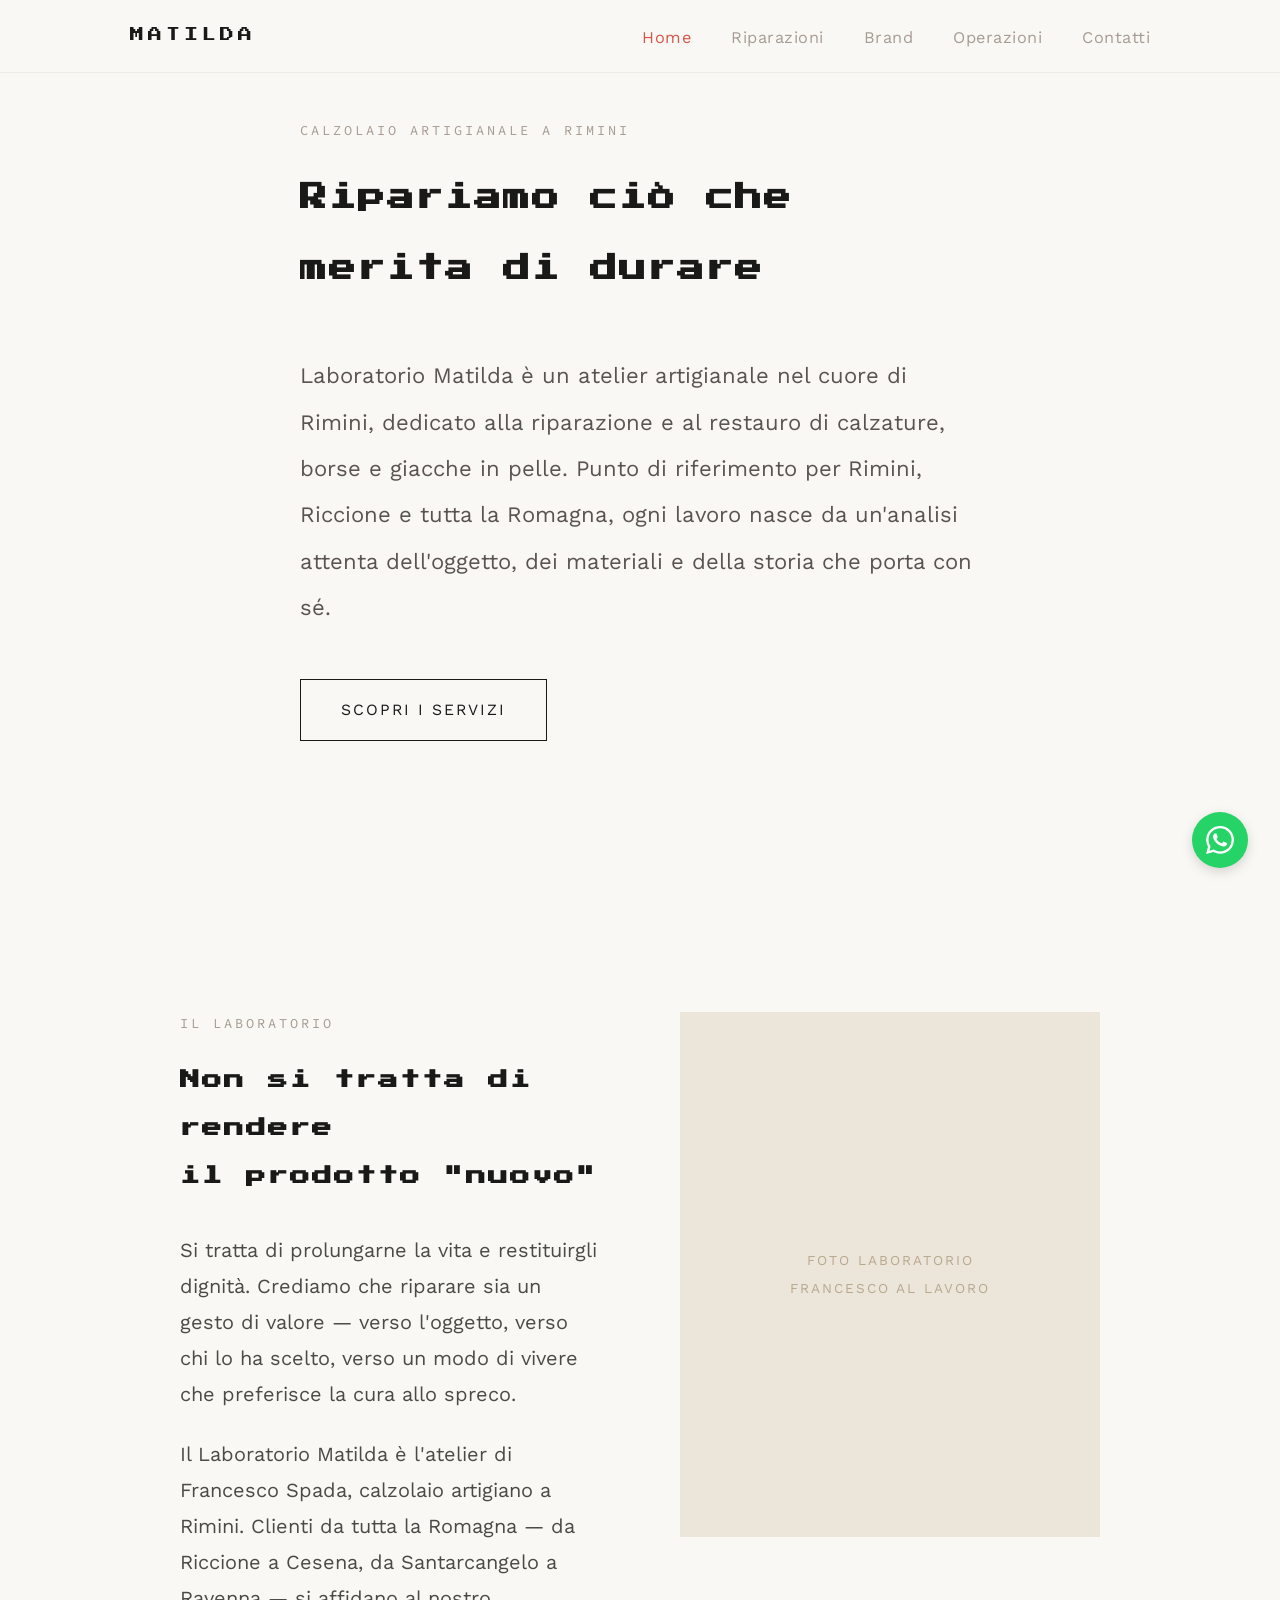
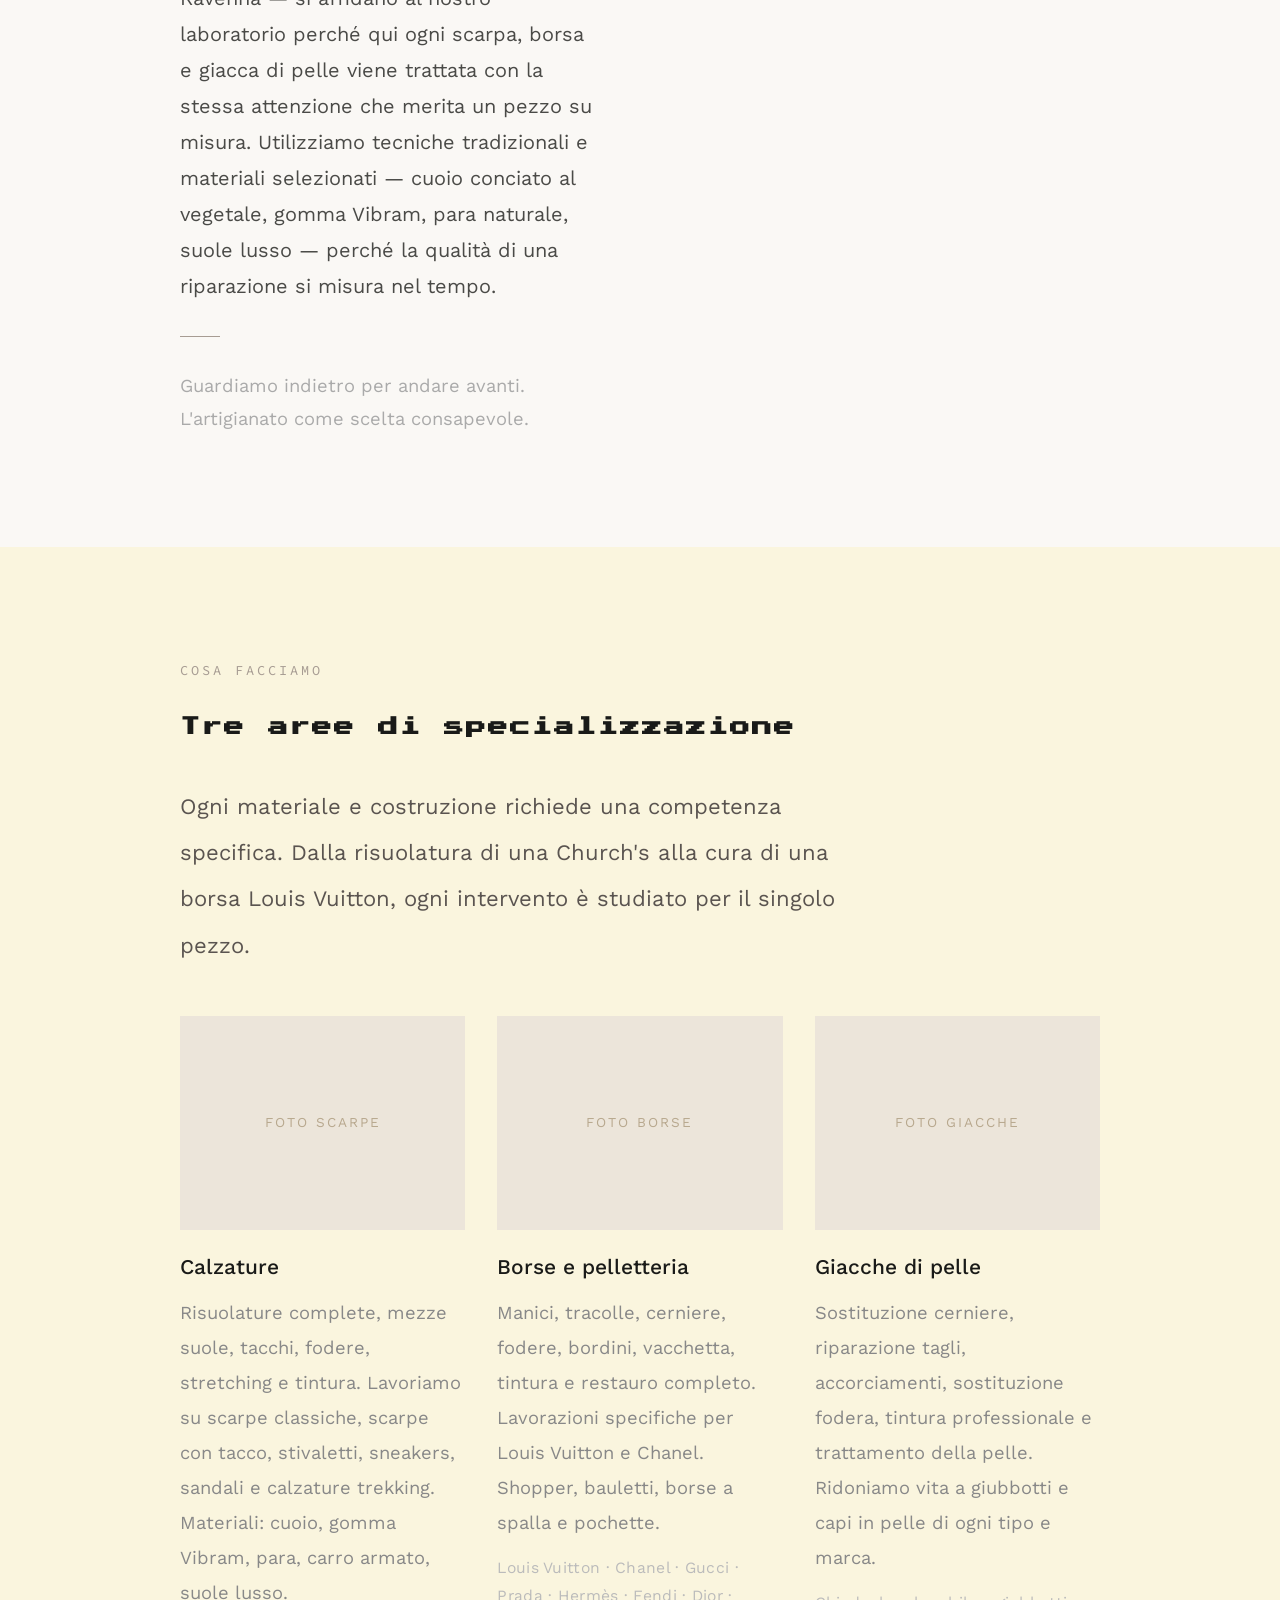
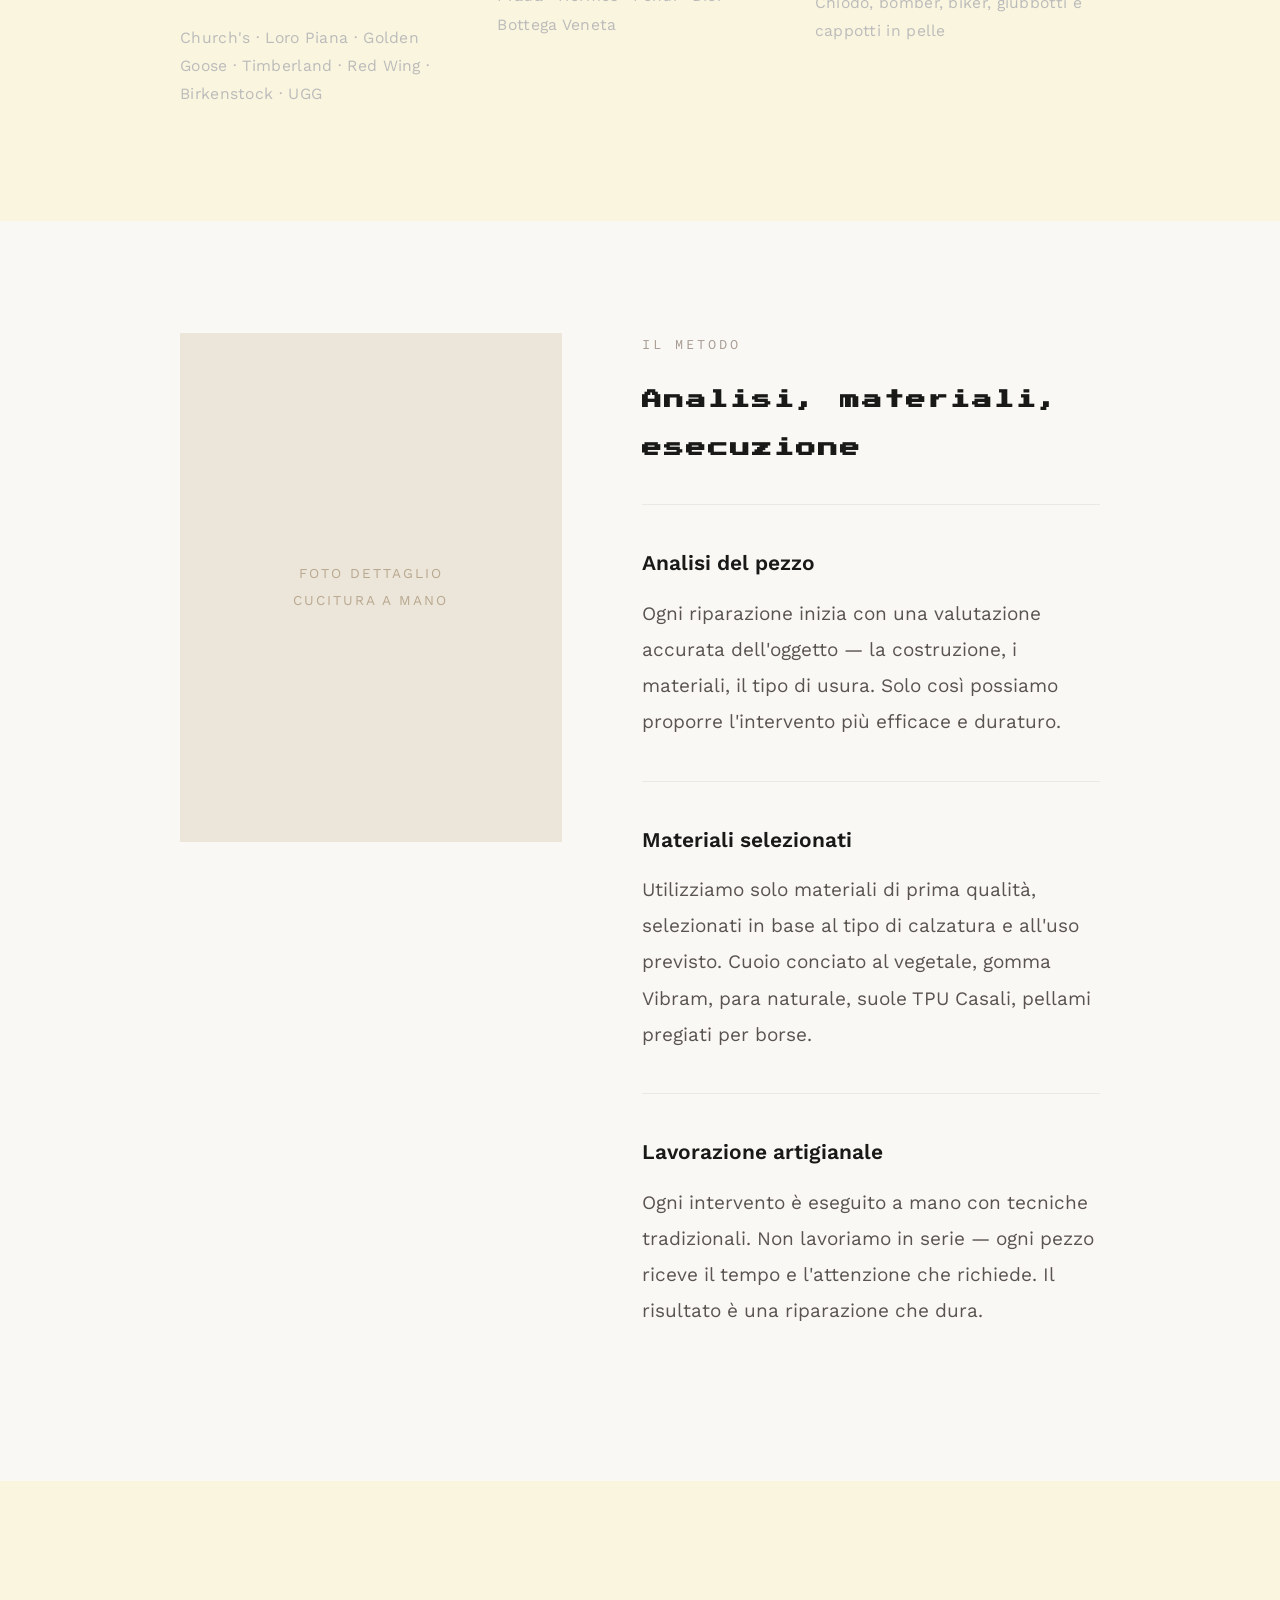
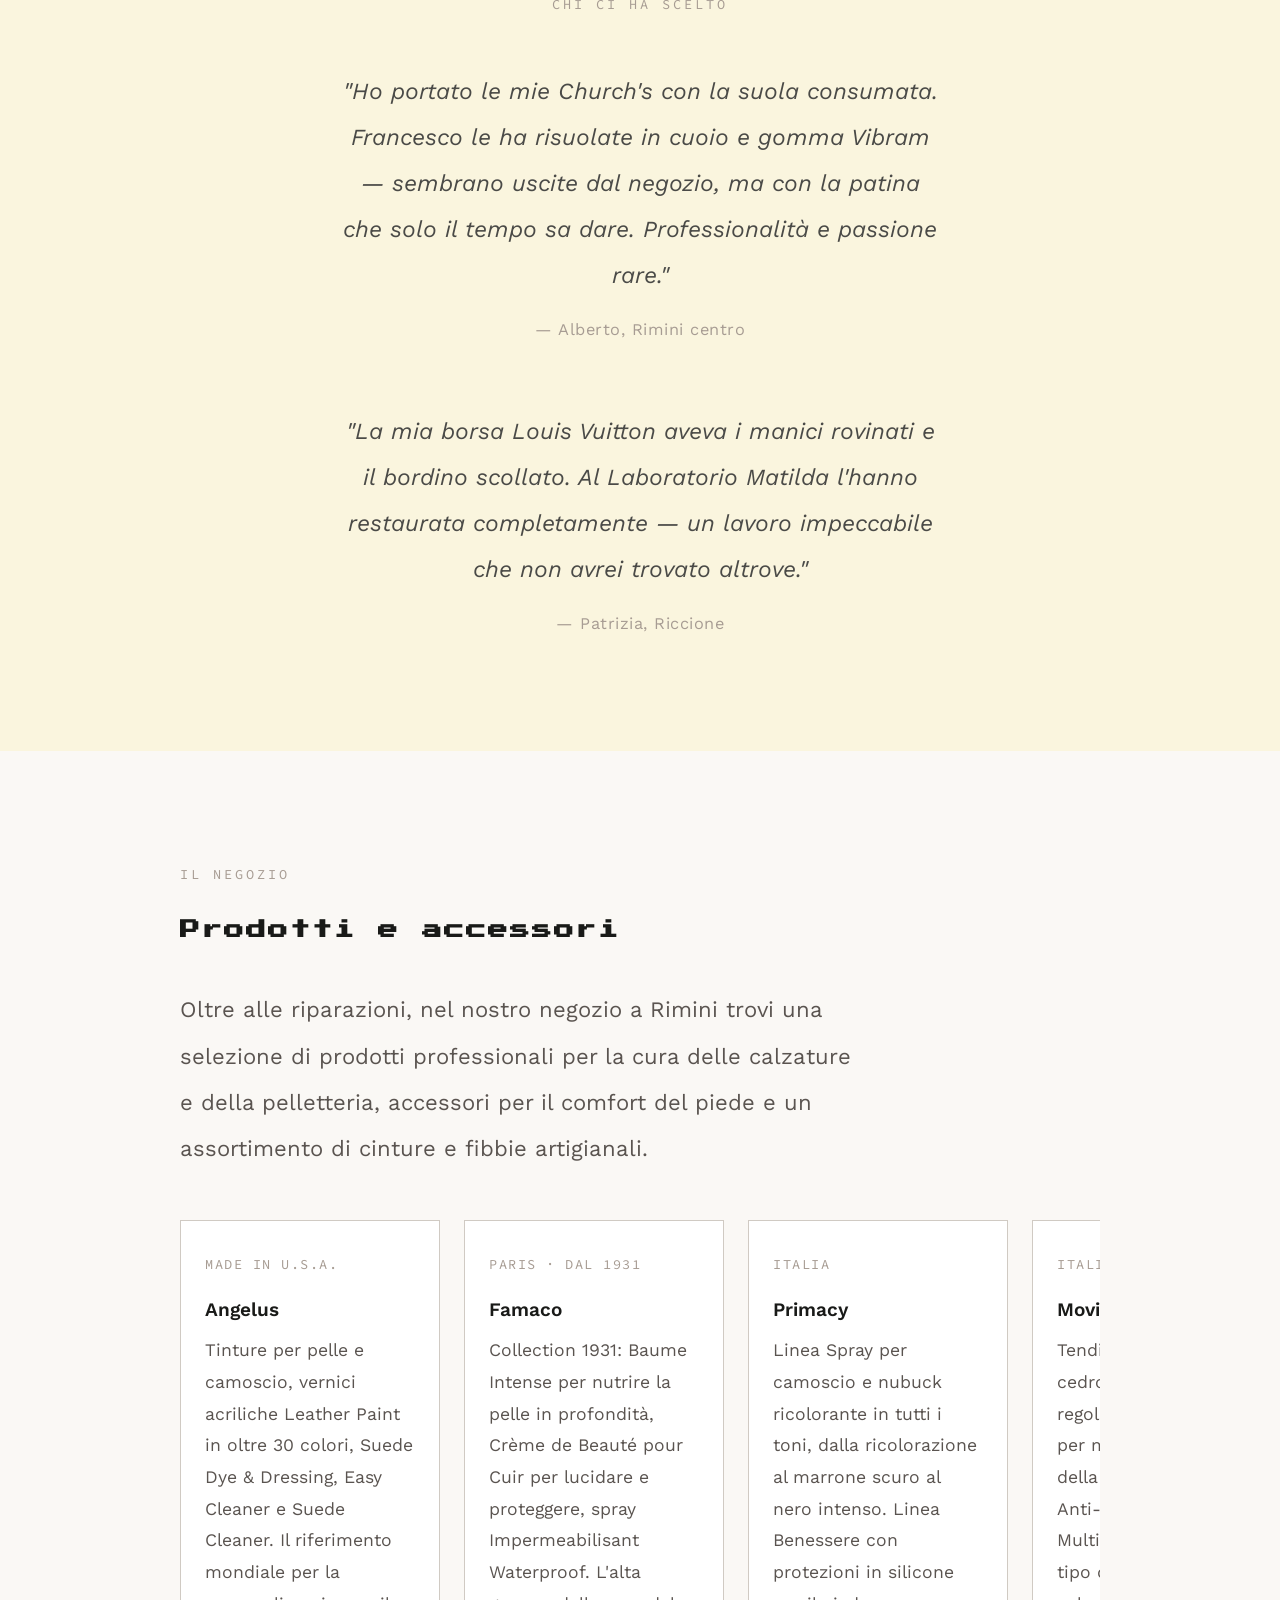
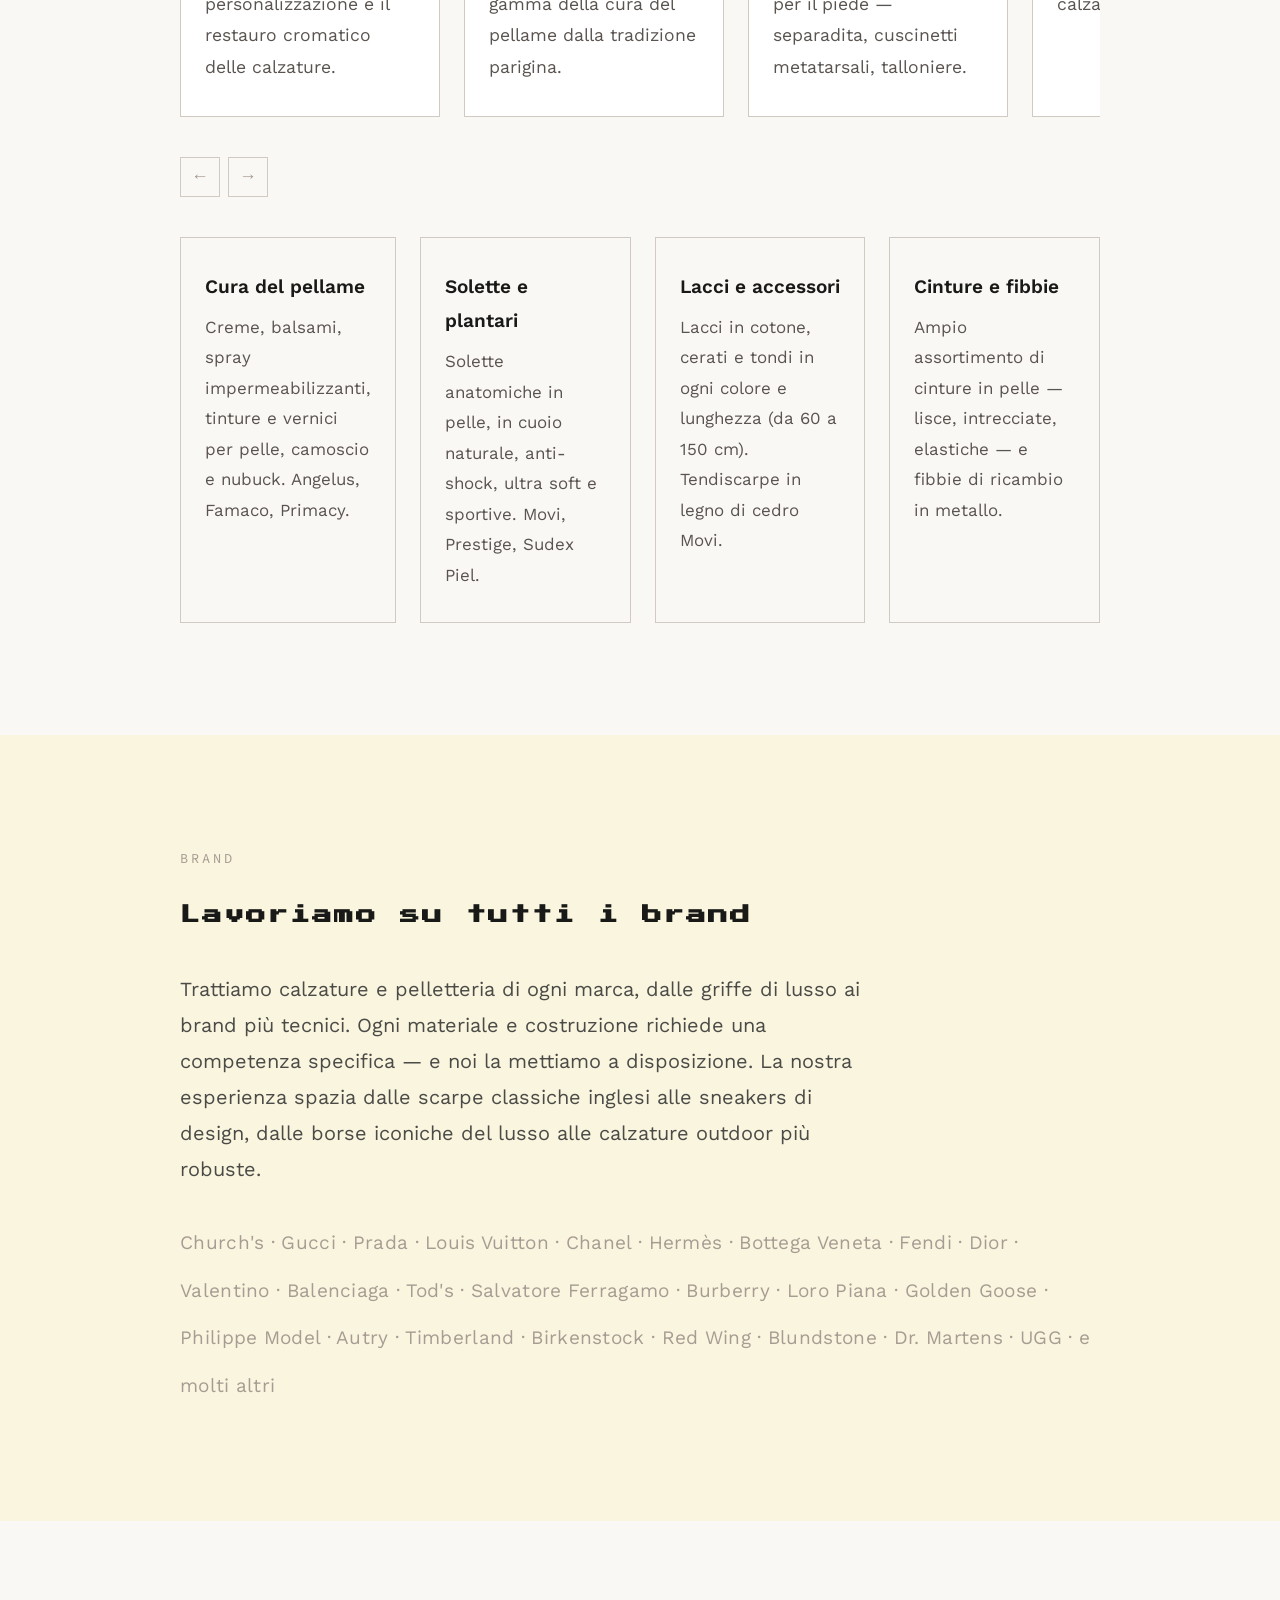
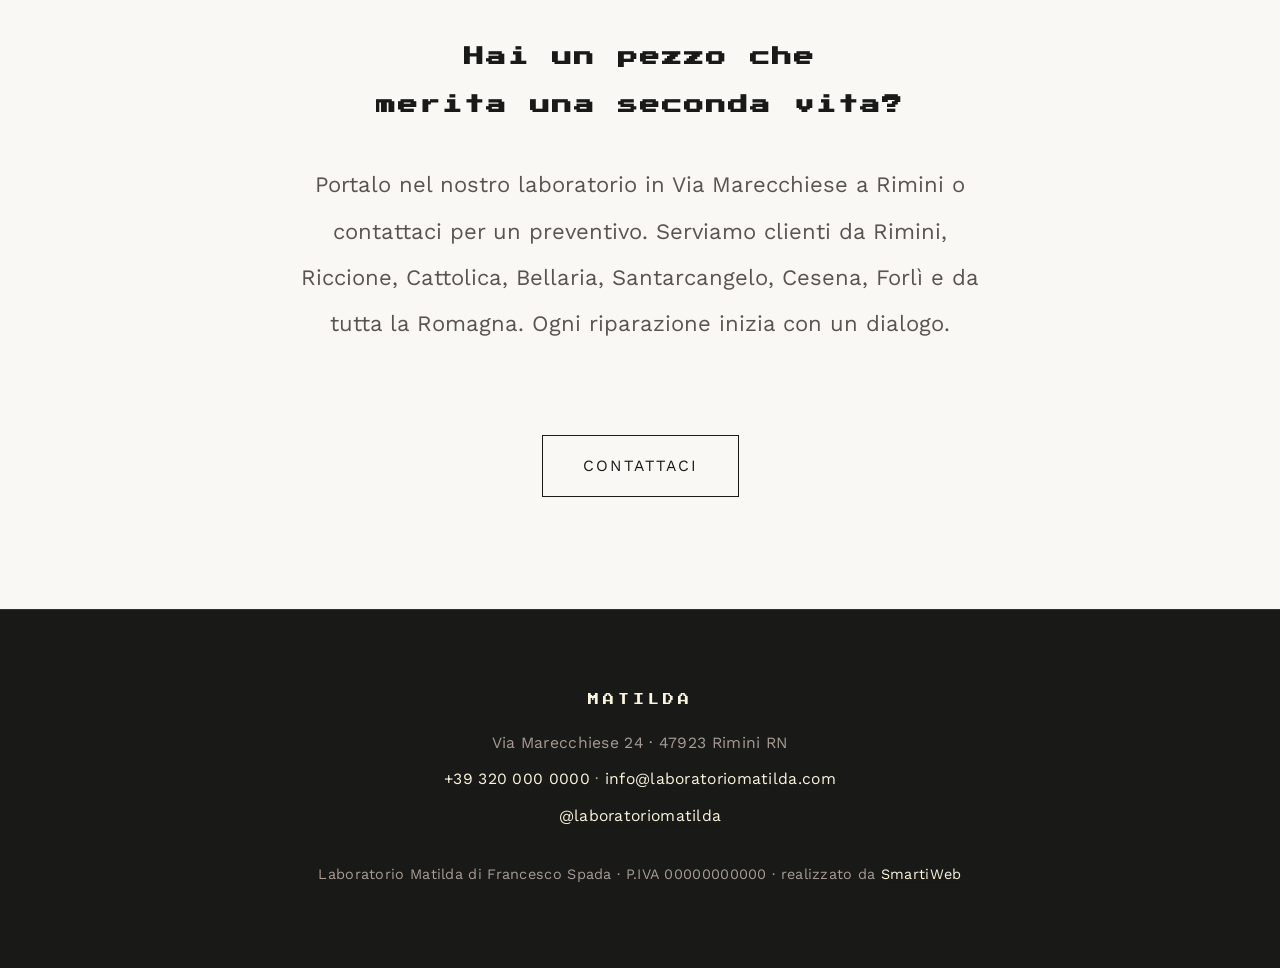
<file: index.html>
<!DOCTYPE html>
<html lang="it">
<head>
<meta charset="UTF-8">
<meta name="viewport" content="width=device-width, initial-scale=1.0">
<title>Laboratorio Matilda — Calzolaio Artigianale a Rimini · Riparazione Scarpe, Borse e Pelletteria</title>
<meta name="description" content="Laboratorio Matilda — calzolaio artigianale a Rimini. Riparazione e restauro di scarpe, borse e giacche in pelle. Punto di riferimento per Rimini, Riccione e tutta la Romagna. Church's, Golden Goose, Louis Vuitton, Birkenstock.">
<link rel="icon" href="favicon.svg" type="image/svg+xml">
<meta property="og:type" content="website">
<meta property="og:title" content="Laboratorio Matilda — Calzolaio Artigianale a Rimini">
<meta property="og:description" content="Riparazione e restauro artigianale di calzature, borse e giacche in pelle. Church's, Golden Goose, Louis Vuitton, Birkenstock e tutti i brand.">
<meta property="og:url" content="https://laboratoriomatilda.com">
<meta property="og:site_name" content="Laboratorio Matilda">
<meta property="og:locale" content="it_IT">
<meta name="theme-color" content="#191A18">
<link rel="stylesheet" href="style.css">
<script type="application/ld+json">
{
  "@context": "https://schema.org",
  "@type": "LocalBusiness",
  "@id": "https://laboratoriomatilda.com/#business",
  "name": "Laboratorio Matilda",
  "description": "Calzolaio artigianale a Rimini specializzato nella riparazione e nel restauro di calzature, borse e giacche in pelle.",
  "url": "https://laboratoriomatilda.com",
  "telephone": "+39000000000",
  "email": "info@laboratoriomatilda.com",
  "address": {
    "@type": "PostalAddress",
    "streetAddress": "Via Marecchiese 24",
    "addressLocality": "Rimini",
    "addressRegion": "RN",
    "postalCode": "47923",
    "addressCountry": "IT"
  },
  "geo": {
    "@type": "GeoCoordinates",
    "latitude": 44.0601,
    "longitude": 12.5659
  },
  "openingHoursSpecification": [
    {
      "@type": "OpeningHoursSpecification",
      "dayOfWeek": ["Monday","Tuesday","Wednesday","Thursday","Friday"],
      "opens": "09:00",
      "closes": "18:00"
    },
    {
      "@type": "OpeningHoursSpecification",
      "dayOfWeek": "Saturday",
      "opens": "09:00",
      "closes": "13:00"
    }
  ],
  "areaServed": [
    {"@type": "City", "name": "Rimini"},
    {"@type": "City", "name": "Riccione"},
    {"@type": "City", "name": "Cattolica"},
    {"@type": "City", "name": "Bellaria-Igea Marina"},
    {"@type": "City", "name": "Santarcangelo di Romagna"},
    {"@type": "City", "name": "Cesena"},
    {"@type": "City", "name": "Forlì"},
    {"@type": "City", "name": "Ravenna"},
    {"@type": "AdministrativeArea", "name": "Romagna"}
  ],
  "founder": {
    "@type": "Person",
    "name": "Francesco Spada"
  },
  "sameAs": [
    "https://www.instagram.com/laboratoriomatilda"
  ],
  "priceRange": "€€",
  "image": "https://laboratoriomatilda.com/favicon.svg",
  "hasOfferCatalog": {
    "@type": "OfferCatalog",
    "name": "Riparazioni artigianali",
    "itemListElement": [
      {"@type": "Offer", "itemOffered": {"@type": "Service", "name": "Riparazione calzature"}},
      {"@type": "Offer", "itemOffered": {"@type": "Service", "name": "Restauro borse e pelletteria"}},
      {"@type": "Offer", "itemOffered": {"@type": "Service", "name": "Riparazione giacche in pelle"}}
    ]
  }
}
</script>
</head>
<body>

<nav>
  <div class="nav-inner">
    <a href="index.html" class="nav-logo">MATILDA</a>
    <button class="hamburger" onclick="this.parentElement.querySelector('.nav-links').classList.toggle('open')">
      <span></span><span></span><span></span>
    </button>
    <ul class="nav-links">
      <li><a href="index.html" class="active">Home</a></li>
      <li><a href="riparazioni.html">Riparazioni</a></li>
      <li><a href="brand.html">Brand</a></li>
      <li><a href="operazioni.html">Operazioni</a></li>
      <li><a href="contatti.html">Contatti</a></li>
    </ul>
  </div>
</nav>

<!-- Hero -->
<section class="hero">
  <div class="container">
    <p class="label">Calzolaio artigianale a Rimini</p>
    <h1 class="pixel" style="font-size:clamp(1.1rem,2.8vw,1.7rem);line-height:2.6;letter-spacing:2px;margin-bottom:3rem;">
      Ripariamo ciò che<br>merita di durare
    </h1>
    <p class="lead">
      Laboratorio Matilda è un atelier artigianale nel cuore di Rimini,
      dedicato alla riparazione e al restauro di calzature, borse e giacche in pelle.
      Punto di riferimento per Rimini, Riccione e tutta la Romagna,
      ogni lavoro nasce da un'analisi attenta dell'oggetto, dei materiali
      e della storia che porta con sé.
    </p>
    <a href="riparazioni.html" class="hero-cta">Scopri i servizi</a>
  </div>
</section>

<!-- Filosofia -->
<section>
  <div class="container">
    <div class="grid-2">
      <div>
        <p class="label">Il laboratorio</p>
        <h2 class="heading">Non si tratta di rendere<br>il prodotto "nuovo"</h2>
        <p class="body-text">
          Si tratta di prolungarne la vita e restituirgli dignità.
          Crediamo che riparare sia un gesto di valore — verso l'oggetto,
          verso chi lo ha scelto, verso un modo di vivere che preferisce
          la cura allo spreco.
        </p>
        <p class="body-text">
          Il Laboratorio Matilda è l'atelier di Francesco Spada,
          calzolaio artigiano a Rimini. Clienti da tutta la Romagna —
          da Riccione a Cesena, da Santarcangelo a Ravenna — si affidano
          al nostro laboratorio perché qui ogni scarpa, borsa e giacca
          di pelle viene trattata con la stessa attenzione che merita
          un pezzo su misura. Utilizziamo tecniche tradizionali
          e materiali selezionati — cuoio conciato al vegetale, gomma Vibram,
          para naturale, suole lusso — perché la qualità di una riparazione
          si misura nel tempo.
        </p>
        <div class="line"></div>
        <p class="body-text" style="color:#aaa;font-size:1.15rem;">
          Guardiamo indietro per andare avanti.<br>
          L'artigianato come scelta consapevole.
        </p>
      </div>
      <div class="img-ph" style="aspect-ratio:4/5;">
        Foto laboratorio<br>Francesco al lavoro
      </div>
    </div>
  </div>
</section>

<!-- Servizi -->
<section class="bg-warm">
  <div class="container">
    <p class="label">Cosa facciamo</p>
    <h2 class="heading">Tre aree di specializzazione</h2>
    <p class="lead" style="margin-bottom:3rem;">
      Ogni materiale e costruzione richiede una competenza specifica.
      Dalla risuolatura di una Church's alla cura di una borsa Louis Vuitton,
      ogni intervento è studiato per il singolo pezzo.
    </p>

    <div class="grid-3">
      <a href="riparazioni.html#scarpe" style="text-decoration:none;color:inherit;">
        <div class="img-ph" style="aspect-ratio:4/3;margin-bottom:1.2rem;">Foto scarpe</div>
        <h3 style="font-size:1.31rem;font-weight:500;margin-bottom:0.6rem;">Calzature</h3>
        <p style="font-size:1.15rem;color:#888;line-height:1.9;">
          Risuolature complete, mezze suole, tacchi, fodere, stretching e tintura.
          Lavoriamo su scarpe classiche, scarpe con tacco, stivaletti, sneakers, sandali
          e calzature trekking. Materiali: cuoio, gomma Vibram, para, carro armato, suole lusso.
        </p>
        <p style="font-size:0.98rem;color:#bbb;margin-top:0.8rem;letter-spacing:0.3px;">
          Church's · Loro Piana · Golden Goose · Timberland · Red Wing · Birkenstock · UGG
        </p>
      </a>
      <a href="riparazioni.html#borse" style="text-decoration:none;color:inherit;">
        <div class="img-ph" style="aspect-ratio:4/3;margin-bottom:1.2rem;">Foto borse</div>
        <h3 style="font-size:1.31rem;font-weight:500;margin-bottom:0.6rem;">Borse e pelletteria</h3>
        <p style="font-size:1.15rem;color:#888;line-height:1.9;">
          Manici, tracolle, cerniere, fodere, bordini, vacchetta, tintura e restauro completo.
          Lavorazioni specifiche per Louis Vuitton e Chanel. Shopper, bauletti,
          borse a spalla e pochette.
        </p>
        <p style="font-size:0.98rem;color:#bbb;margin-top:0.8rem;letter-spacing:0.3px;">
          Louis Vuitton · Chanel · Gucci · Prada · Hermès · Fendi · Dior · Bottega Veneta
        </p>
      </a>
      <a href="riparazioni.html#giacche" style="text-decoration:none;color:inherit;">
        <div class="img-ph" style="aspect-ratio:4/3;margin-bottom:1.2rem;">Foto giacche</div>
        <h3 style="font-size:1.31rem;font-weight:500;margin-bottom:0.6rem;">Giacche di pelle</h3>
        <p style="font-size:1.15rem;color:#888;line-height:1.9;">
          Sostituzione cerniere, riparazione tagli, accorciamenti, sostituzione fodera,
          tintura professionale e trattamento della pelle. Ridoniamo vita
          a giubbotti e capi in pelle di ogni tipo e marca.
        </p>
        <p style="font-size:0.98rem;color:#bbb;margin-top:0.8rem;letter-spacing:0.3px;">
          Chiodo, bomber, biker, giubbotti e cappotti in pelle
        </p>
      </a>
    </div>
  </div>
</section>

<!-- Metodo -->
<section>
  <div class="container">
    <div class="grid-2-narrow">
      <div class="img-ph" style="aspect-ratio:3/4;">
        Foto dettaglio<br>cucitura a mano
      </div>
      <div>
        <p class="label">Il metodo</p>
        <h2 class="heading">Analisi, materiali,<br>esecuzione</h2>
        <div class="svc-card" style="border-top:1px solid rgba(0,0,0,0.06);">
          <h3>Analisi del pezzo</h3>
          <p>Ogni riparazione inizia con una valutazione accurata dell'oggetto —
            la costruzione, i materiali, il tipo di usura. Solo così possiamo
            proporre l'intervento più efficace e duraturo.</p>
        </div>
        <div class="svc-card">
          <h3>Materiali selezionati</h3>
          <p>Utilizziamo solo materiali di prima qualità, selezionati in base
            al tipo di calzatura e all'uso previsto. Cuoio conciato al vegetale,
            gomma Vibram, para naturale, suole TPU Casali, pellami pregiati per borse.</p>
        </div>
        <div class="svc-card">
          <h3>Lavorazione artigianale</h3>
          <p>Ogni intervento è eseguito a mano con tecniche tradizionali.
            Non lavoriamo in serie — ogni pezzo riceve il tempo e l'attenzione
            che richiede. Il risultato è una riparazione che dura.</p>
        </div>
      </div>
    </div>
  </div>
</section>

<!-- Testimonial -->
<section class="bg-warm">
  <div class="container" style="text-align:center;">
    <p class="label">Chi ci ha scelto</p>
    <div class="spacer-sm"></div>
    <blockquote class="quote" style="margin:0 auto;border-left:none;text-align:center;padding:0;">
      "Ho portato le mie Church's con la suola consumata.
       Francesco le ha risuolate in cuoio e gomma Vibram — sembrano uscite
       dal negozio, ma con la patina che solo il tempo sa dare.
       Professionalità e passione rare."
    </blockquote>
    <p class="quote-author">— Alberto, Rimini centro</p>

    <div class="spacer"></div>

    <blockquote class="quote" style="margin:0 auto;border-left:none;text-align:center;padding:0;">
      "La mia borsa Louis Vuitton aveva i manici rovinati e il bordino scollato.
       Al Laboratorio Matilda l'hanno restaurata completamente —
       un lavoro impeccabile che non avrei trovato altrove."
    </blockquote>
    <p class="quote-author">— Patrizia, Riccione</p>
  </div>
</section>

<!-- Il negozio: Prodotti e accessori -->
<section>
  <div class="container">
    <p class="label">Il negozio</p>
    <h2 class="heading">Prodotti e accessori</h2>
    <p class="lead" style="margin-bottom:1.5rem;">
      Oltre alle riparazioni, nel nostro negozio a Rimini trovi
      una selezione di prodotti professionali per la cura delle calzature
      e della pelletteria, accessori per il comfort del piede
      e un assortimento di cinture e fibbie artigianali.
    </p>

    <!-- Carousel brand prodotti -->
    <div class="carousel-wrap">
      <div class="carousel-track" id="brand-carousel">
        <div class="carousel-card">
          <div class="card-origin">Made in U.S.A.</div>
          <h3>Angelus</h3>
          <p>Tinture per pelle e camoscio, vernici acriliche Leather Paint
            in oltre 30 colori, Suede Dye & Dressing, Easy Cleaner
            e Suede Cleaner. Il riferimento mondiale per la personalizzazione
            e il restauro cromatico delle calzature.</p>
        </div>
        <div class="carousel-card">
          <div class="card-origin">Paris · dal 1931</div>
          <h3>Famaco</h3>
          <p>Collection 1931: Baume Intense per nutrire la pelle in profondità,
            Crème de Beauté pour Cuir per lucidare e proteggere,
            spray Impermeabilisant Waterproof. L'alta gamma della cura
            del pellame dalla tradizione parigina.</p>
        </div>
        <div class="carousel-card">
          <div class="card-origin">Italia</div>
          <h3>Primacy</h3>
          <p>Linea Spray per camoscio e nubuck ricolorante in tutti i toni,
            dalla ricolorazione al marrone scuro al nero intenso.
            Linea Benessere con protezioni in silicone per il piede —
            separadita, cuscinetti metatarsali, talloniere.</p>
        </div>
        <div class="carousel-card">
          <div class="card-origin">Italia</div>
          <h3>Movi</h3>
          <p>Tendiscarpe in legno di cedro con molla regolabile —
            essenziali per mantenere la forma della calzatura.
            Solette Anti-Shock, Ultra Soft e Multi Sport
            per ogni tipo di attività e calzatura.</p>
        </div>
        <div class="carousel-card">
          <div class="card-origin">Italia</div>
          <h3>Prestige</h3>
          <p>Solette Relax Anatomica in vera pelle — supporto
            e comfort per l'uso quotidiano. Solette Vero Cuoio
            disponibili in tutte le taglie, dal 36 al 46.
            Sottopiede classico per scarpe eleganti.</p>
        </div>
      </div>
      <div class="carousel-nav">
        <button onclick="document.getElementById('brand-carousel').scrollBy({left:-280,behavior:'smooth'})" aria-label="Precedente">&larr;</button>
        <button onclick="document.getElementById('brand-carousel').scrollBy({left:280,behavior:'smooth'})" aria-label="Successivo">&rarr;</button>
      </div>
    </div>

    <!-- Categorie prodotto -->
    <div class="prod-cats">
      <div class="prod-cat">
        <h3>Cura del pellame</h3>
        <p>Creme, balsami, spray impermeabilizzanti,
          tinture e vernici per pelle, camoscio e nubuck.
          Angelus, Famaco, Primacy.</p>
      </div>
      <div class="prod-cat">
        <h3>Solette e plantari</h3>
        <p>Solette anatomiche in pelle, in cuoio naturale,
          anti-shock, ultra soft e sportive.
          Movi, Prestige, Sudex Piel.</p>
      </div>
      <div class="prod-cat">
        <h3>Lacci e accessori</h3>
        <p>Lacci in cotone, cerati e tondi in ogni colore
          e lunghezza (da 60 a 150 cm).
          Tendiscarpe in legno di cedro Movi.</p>
      </div>
      <div class="prod-cat">
        <h3>Cinture e fibbie</h3>
        <p>Ampio assortimento di cinture in pelle —
          lisce, intrecciate, elastiche — e fibbie
          di ricambio in metallo.</p>
      </div>
    </div>
  </div>
</section>

<!-- Brand -->
<section class="bg-warm">
  <div class="container">
    <p class="label">Brand</p>
    <h2 class="heading">Lavoriamo su tutti i brand</h2>
    <p class="body-text" style="margin-bottom:2rem;">
      Trattiamo calzature e pelletteria di ogni marca, dalle griffe di lusso ai brand
      più tecnici. Ogni materiale e costruzione richiede una competenza specifica —
      e noi la mettiamo a disposizione. La nostra esperienza spazia dalle scarpe classiche
      inglesi alle sneakers di design, dalle borse iconiche del lusso
      alle calzature outdoor più robuste.
    </p>
    <p class="brands">
      Church's · Gucci · Prada · Louis Vuitton · Chanel · Hermès ·
      Bottega Veneta · Fendi · Dior · Valentino · Balenciaga ·
      Tod's · Salvatore Ferragamo · Burberry · Loro Piana ·
      Golden Goose · Philippe Model · Autry ·
      Timberland · Birkenstock · Red Wing · Blundstone ·
      Dr. Martens · UGG · e molti altri
    </p>
  </div>
</section>

<!-- CTA -->
<section style="text-align:center;">
  <div class="container">
    <h2 class="heading">Hai un pezzo che<br>merita una seconda vita?</h2>
    <p class="lead" style="margin:0 auto 2.5rem;">
      Portalo nel nostro laboratorio in Via Marecchiese a Rimini
      o contattaci per un preventivo. Serviamo clienti da Rimini,
      Riccione, Cattolica, Bellaria, Santarcangelo, Cesena, Forlì
      e da tutta la Romagna. Ogni riparazione inizia con un dialogo.
    </p>
    <a href="contatti.html" class="hero-cta">Contattaci</a>
  </div>
</section>

<footer class="footer-dark">
  <div class="container">
    <div class="footer-logo">MATILDA</div>
    <p>Via Marecchiese 24 · 47923 Rimini RN</p>
    <p style="margin-top:0.5rem;"><a href="tel:+393200000000">+39 320 000 0000</a> · <a href="mailto:info@laboratoriomatilda.com">info@laboratoriomatilda.com</a></p>
    <p style="margin-top:0.5rem;"><a href="https://www.instagram.com/laboratoriomatilda" target="_blank">@laboratoriomatilda</a></p>
    <p style="margin-top:2rem; font-size:0.9rem;">Laboratorio Matilda di Francesco Spada · P.IVA 00000000000 · realizzato da <a href="https://smartiweb.it" target="_blank">SmartiWeb</a></p>
  </div>
</footer>

<!-- WhatsApp -->
<a href="https://wa.me/39000000000" class="wa-float" target="_blank" rel="noopener" aria-label="Scrivici su WhatsApp">
  <svg viewBox="0 0 24 24"><path d="M17.472 14.382c-.297-.149-1.758-.867-2.03-.967-.273-.099-.471-.148-.67.15-.197.297-.767.966-.94 1.164-.173.199-.347.223-.644.075-.297-.15-1.255-.463-2.39-1.475-.883-.788-1.48-1.761-1.653-2.059-.173-.297-.018-.458.13-.606.134-.133.298-.347.446-.52.149-.174.198-.298.298-.497.099-.198.05-.371-.025-.52-.075-.149-.669-1.612-.916-2.207-.242-.579-.487-.5-.669-.51-.173-.008-.371-.01-.57-.01-.198 0-.52.074-.792.372-.272.297-1.04 1.016-1.04 2.479 0 1.462 1.065 2.875 1.213 3.074.149.198 2.096 3.2 5.077 4.487.709.306 1.262.489 1.694.625.712.227 1.36.195 1.871.118.571-.085 1.758-.719 2.006-1.413.248-.694.248-1.289.173-1.413-.074-.124-.272-.198-.57-.347m-5.421 7.403h-.004a9.87 9.87 0 01-5.031-1.378l-.361-.214-3.741.982.998-3.648-.235-.374a9.86 9.86 0 01-1.51-5.26c.001-5.45 4.436-9.884 9.888-9.884 2.64 0 5.122 1.03 6.988 2.898a9.825 9.825 0 012.893 6.994c-.003 5.45-4.437 9.884-9.885 9.884m8.413-18.297A11.815 11.815 0 0012.05 0C5.495 0 .16 5.335.157 11.892c0 2.096.547 4.142 1.588 5.945L.057 24l6.305-1.654a11.882 11.882 0 005.683 1.448h.005c6.554 0 11.89-5.335 11.893-11.893a11.821 11.821 0 00-3.48-8.413z"/></svg>
</a>

</body>
</html>
</file>
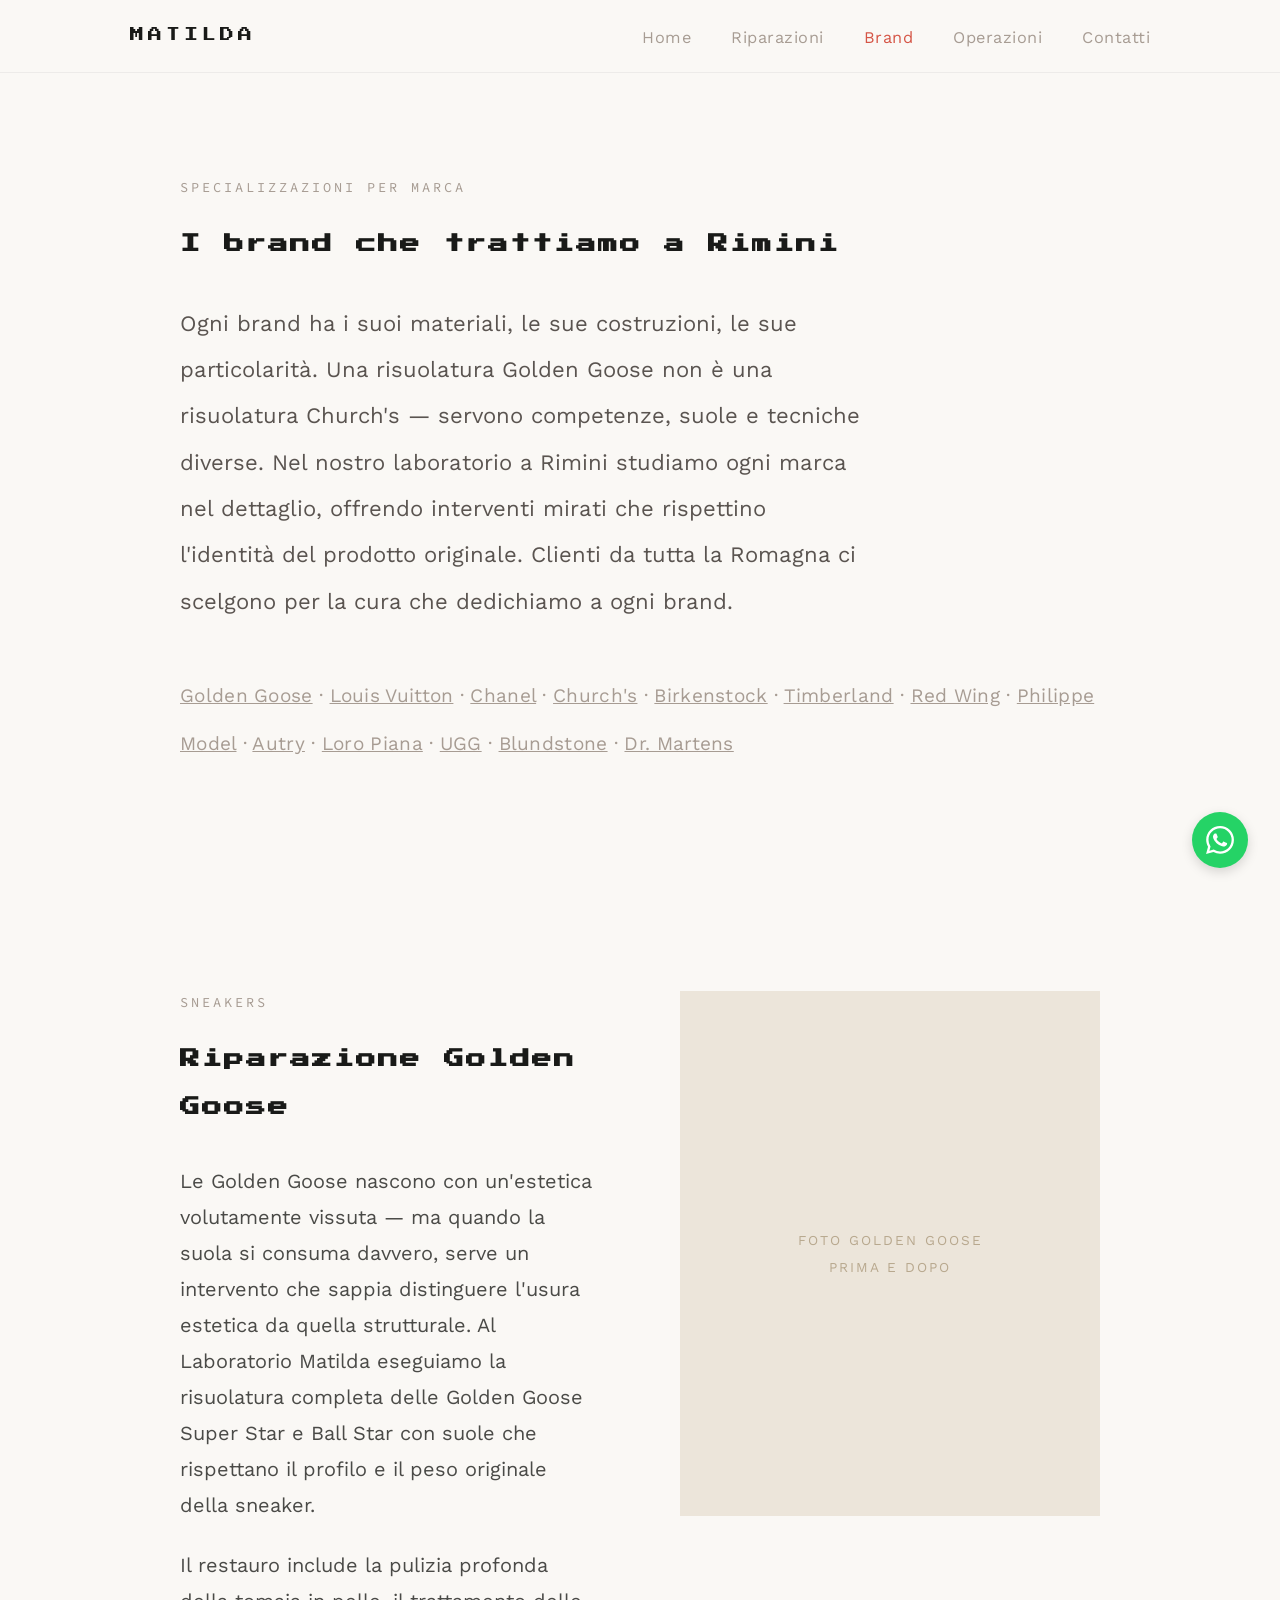
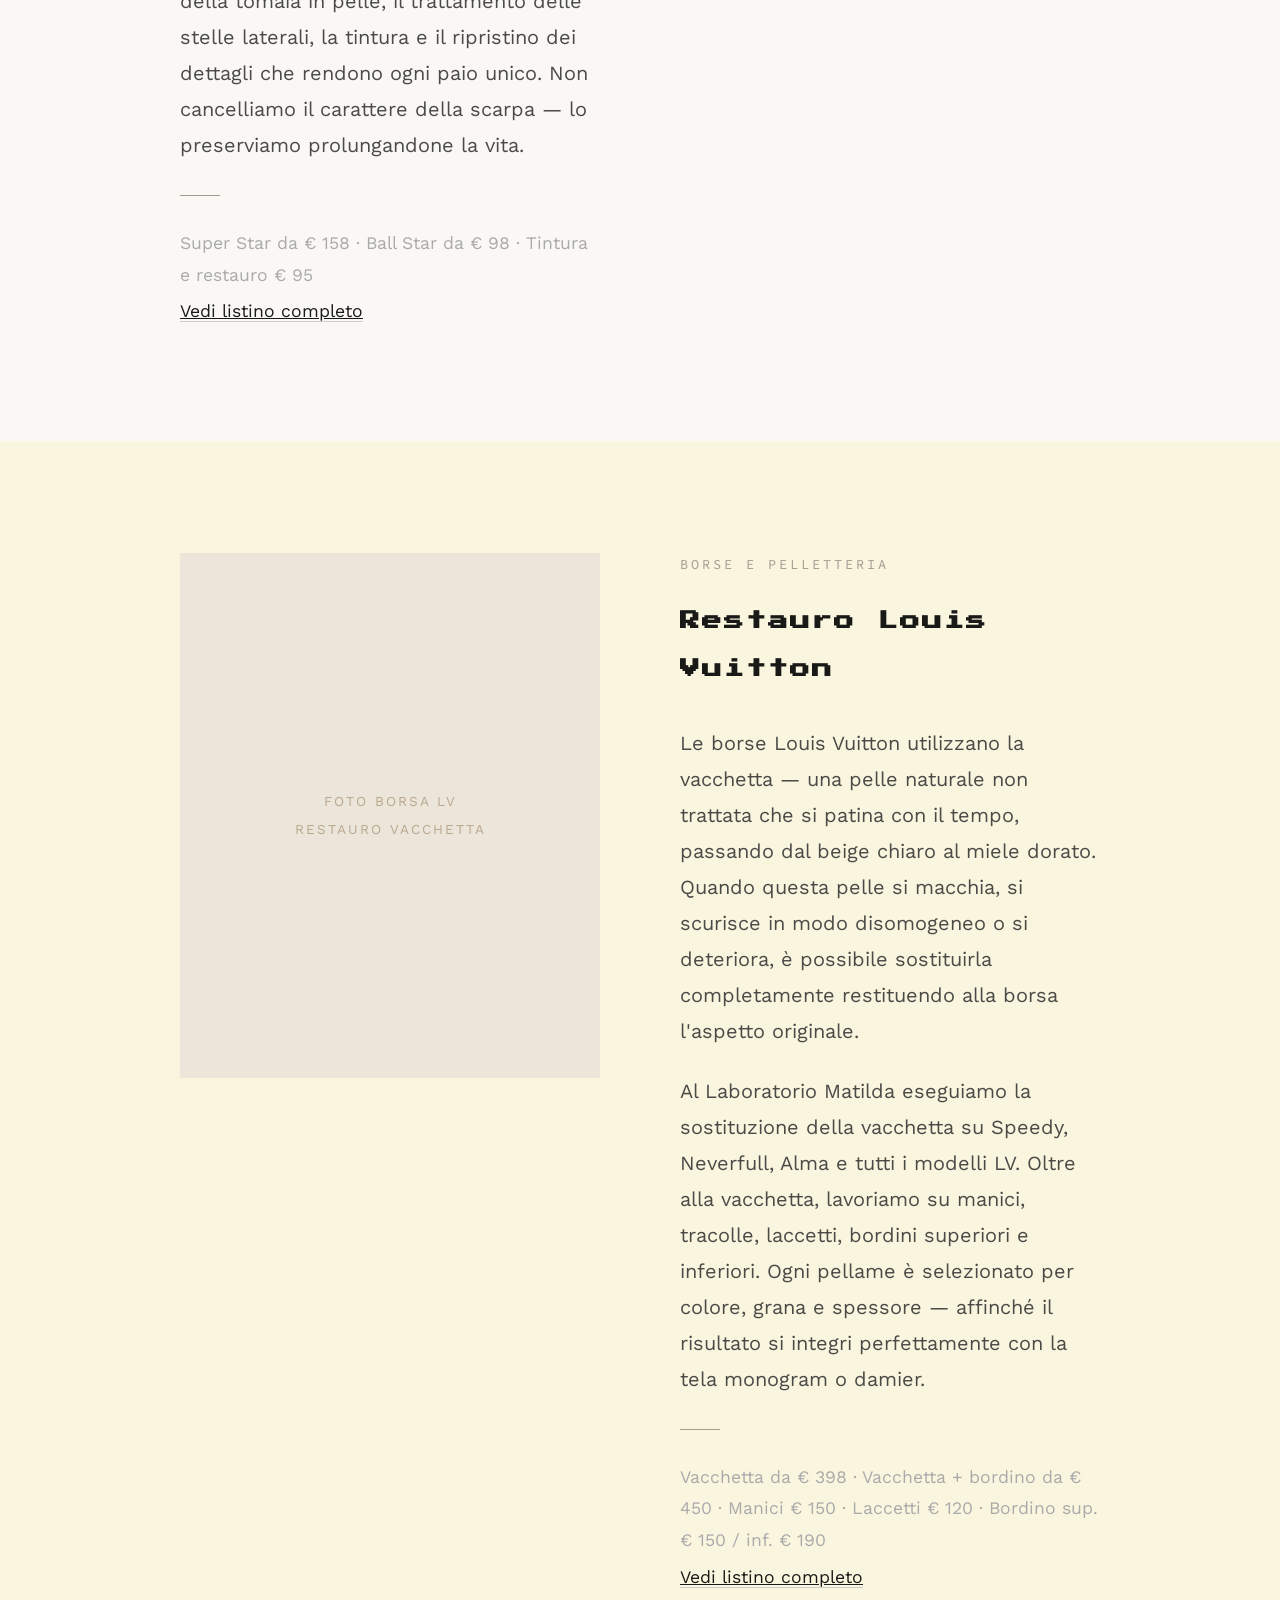
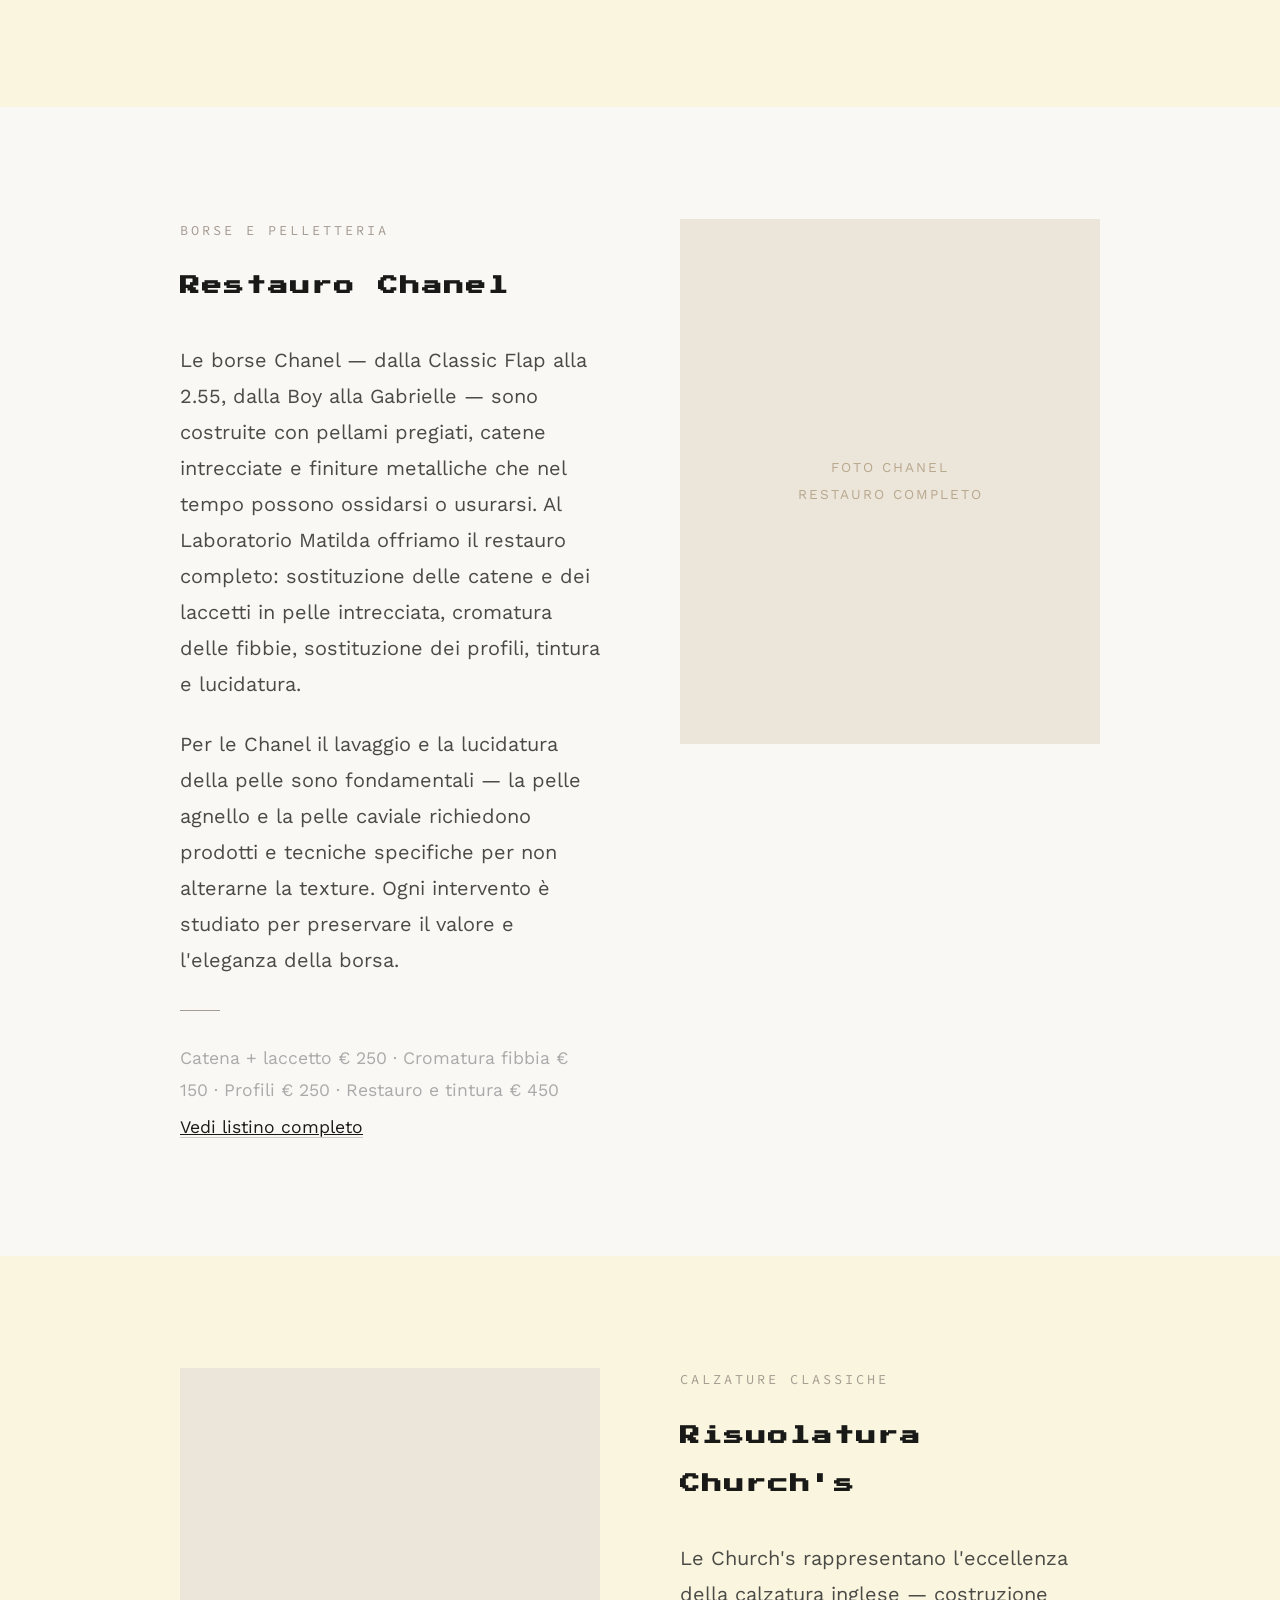
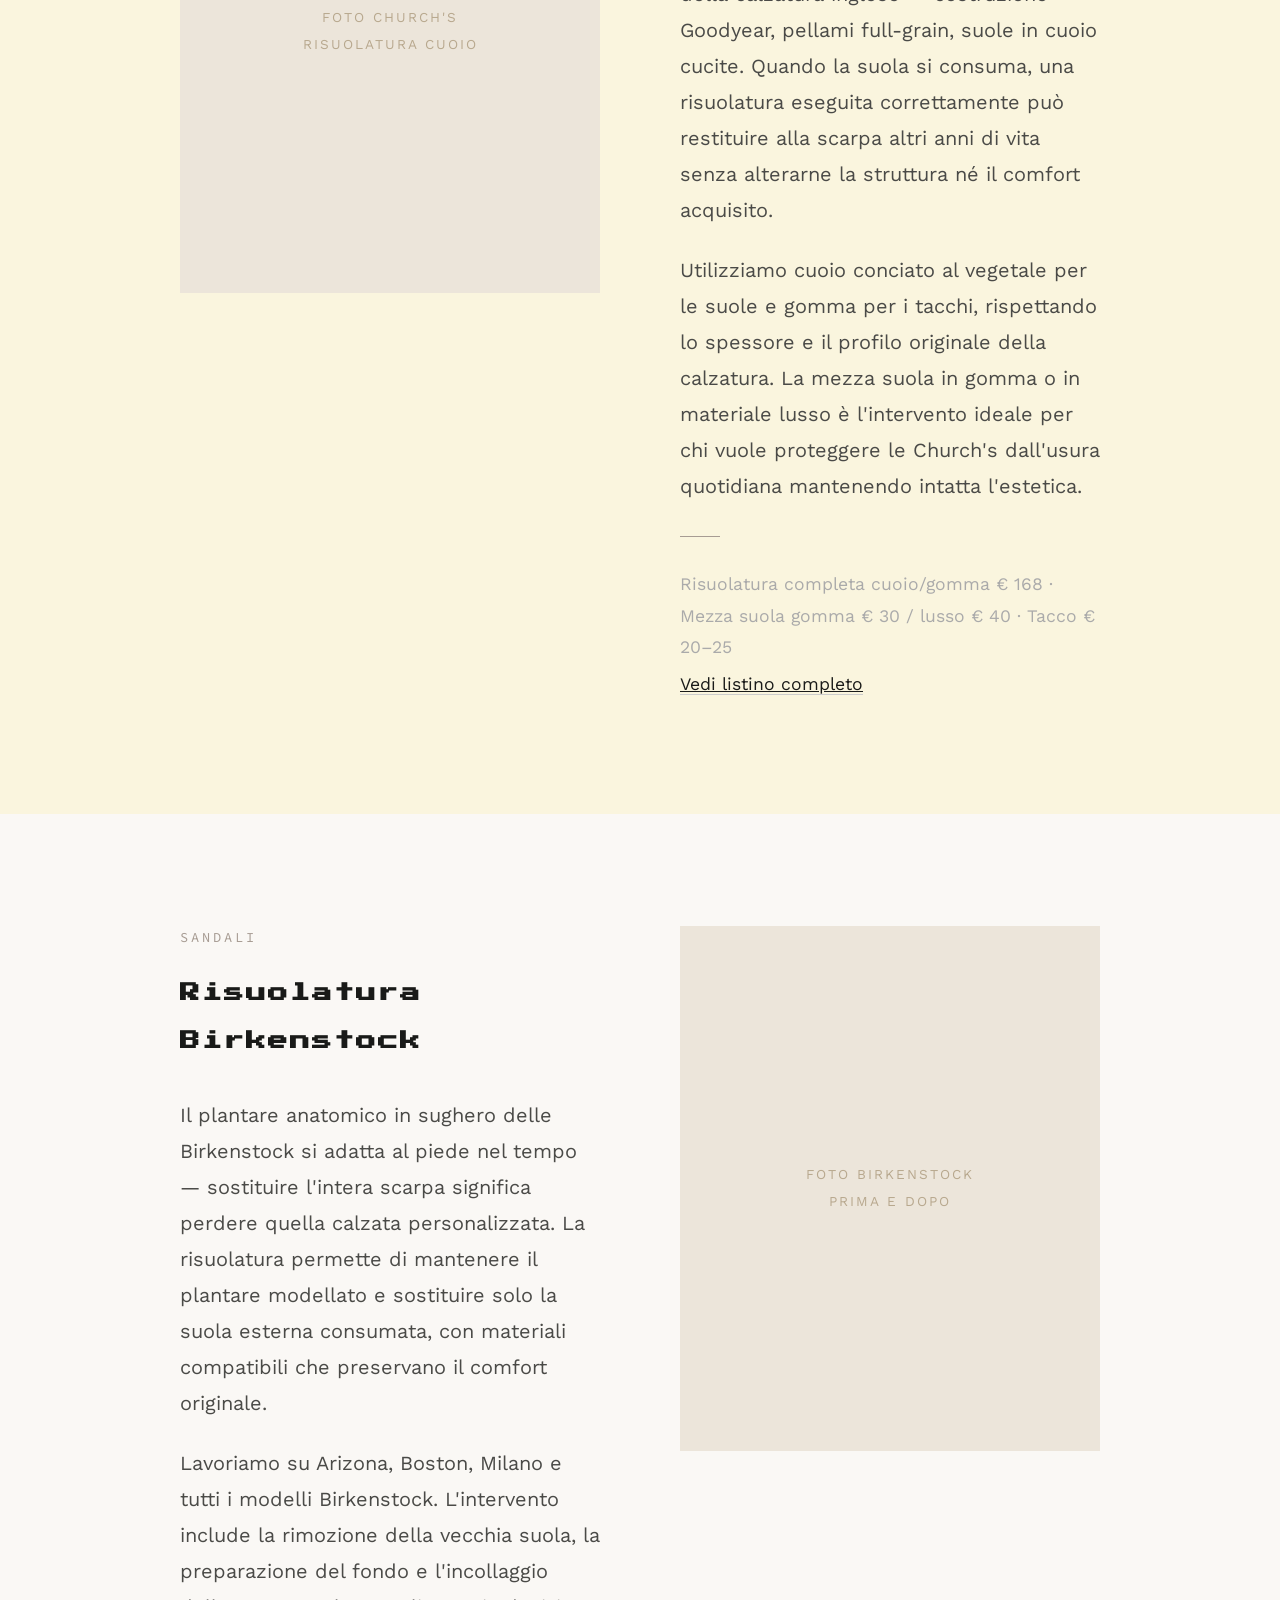
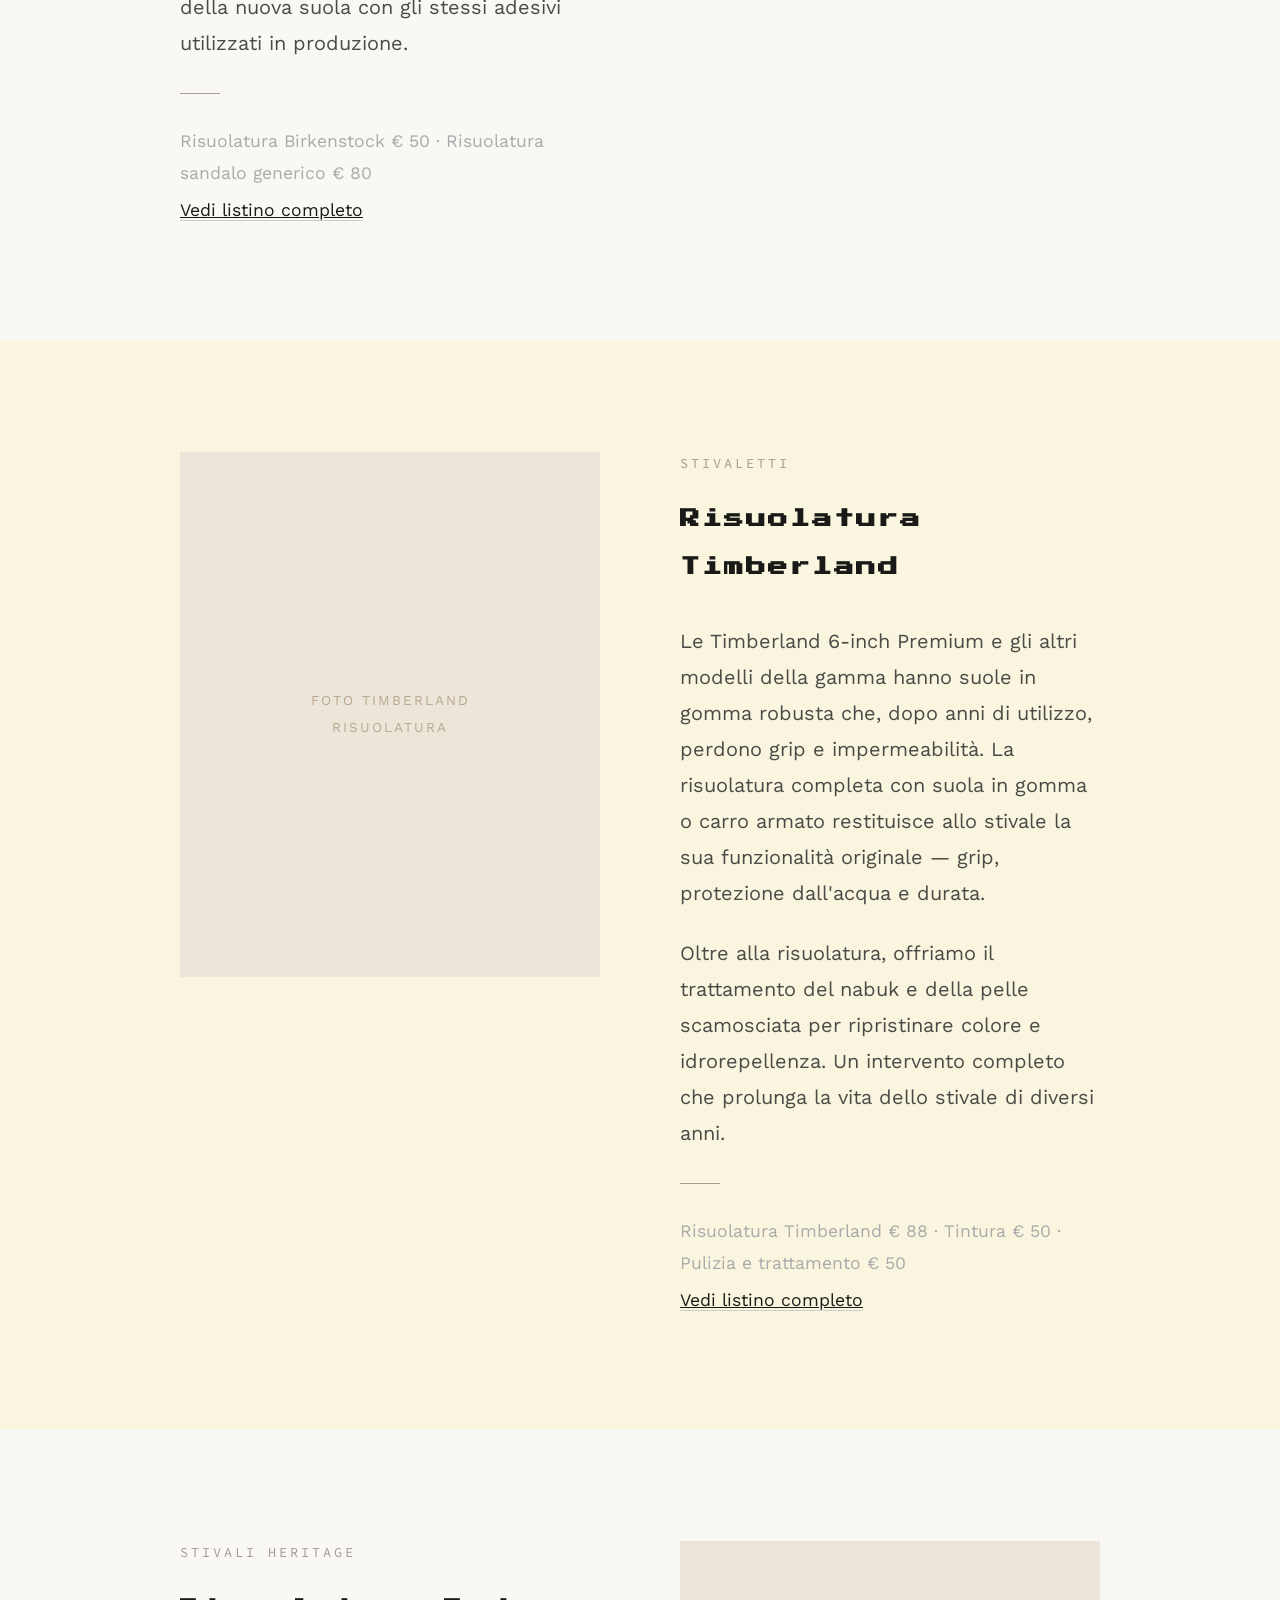
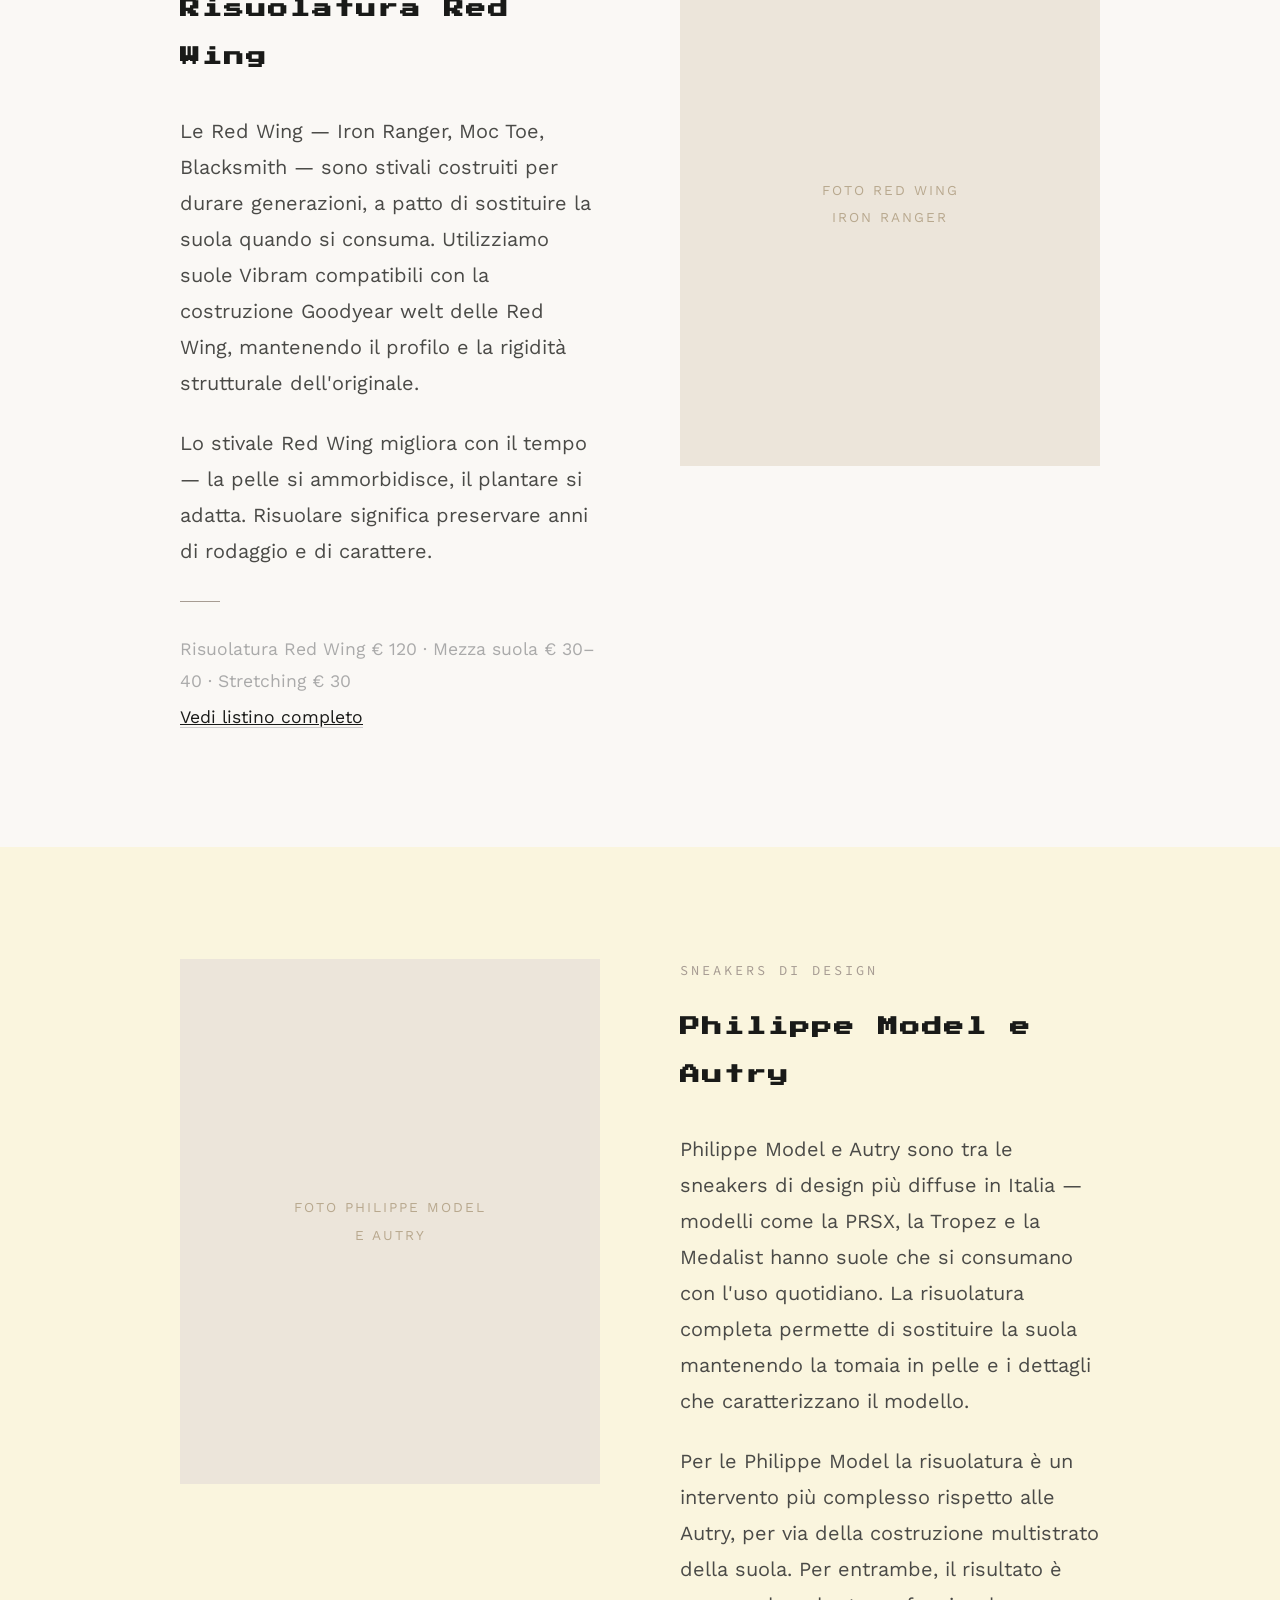
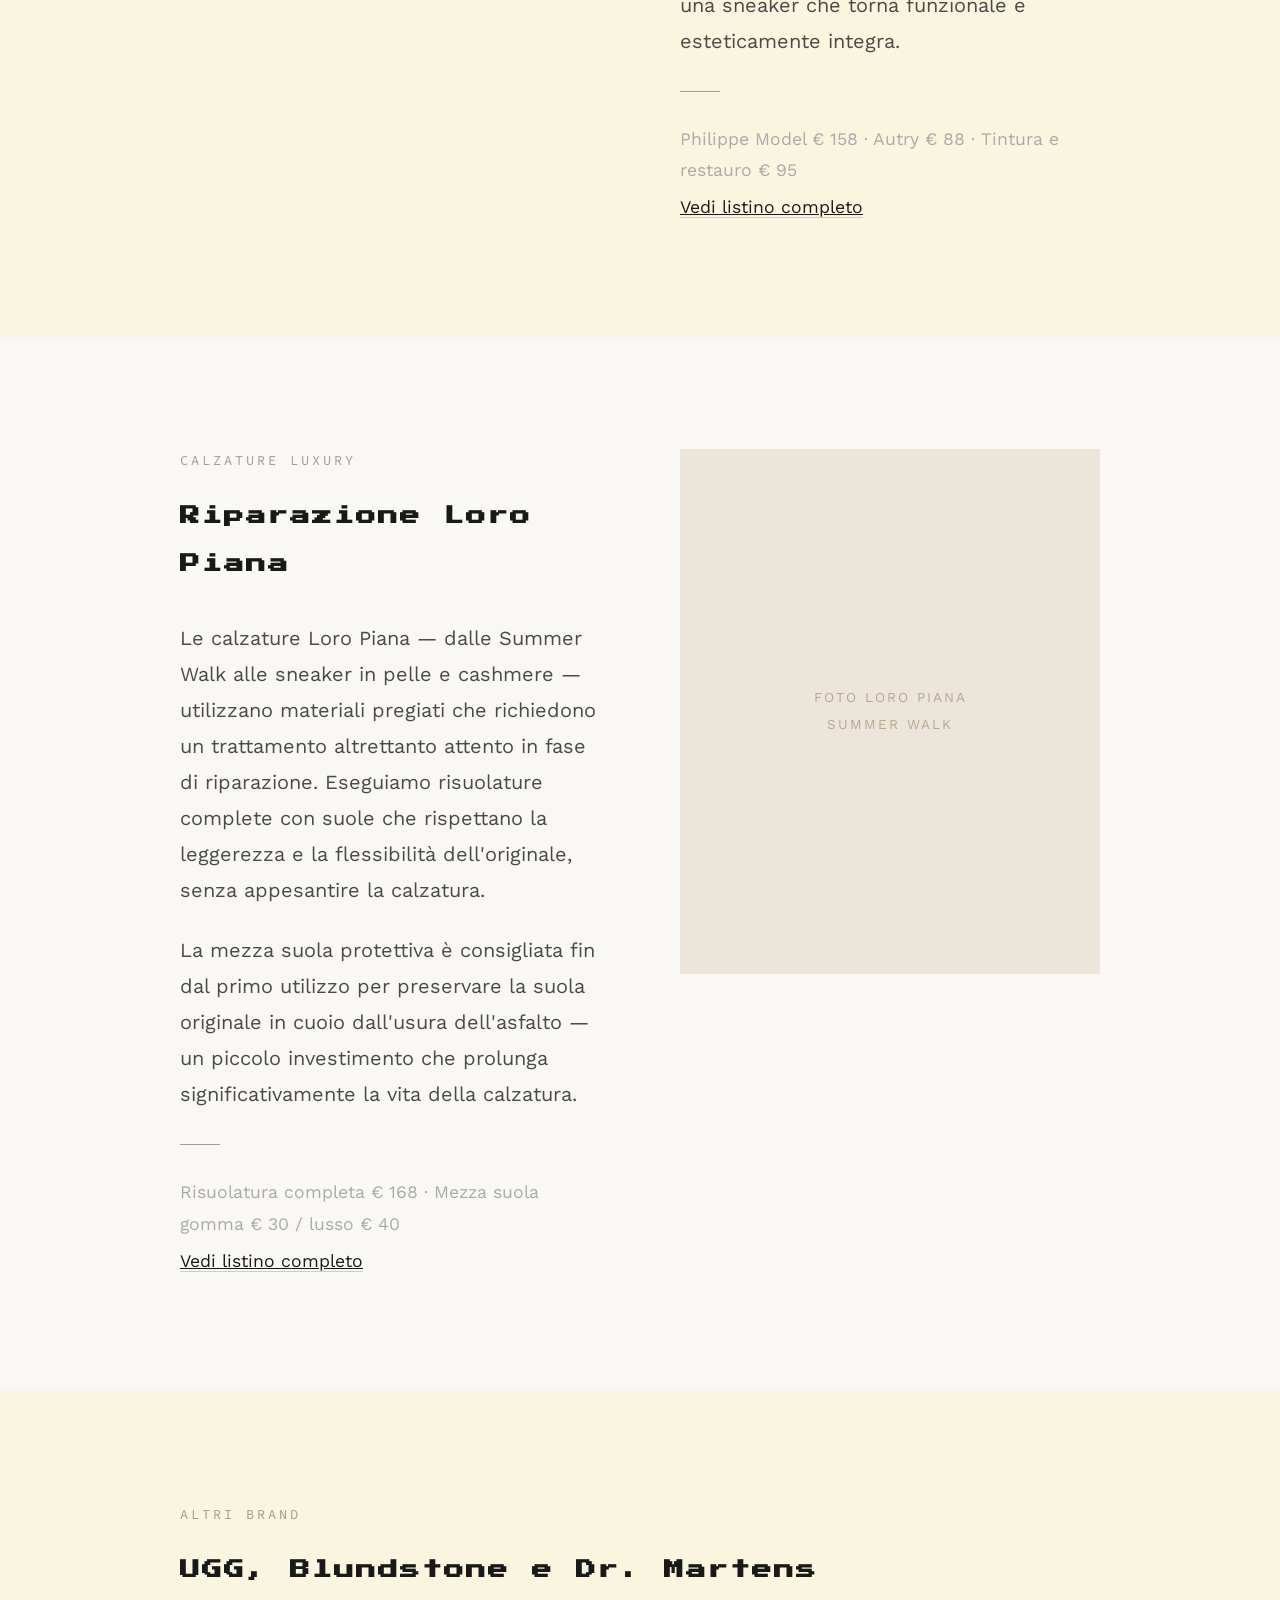
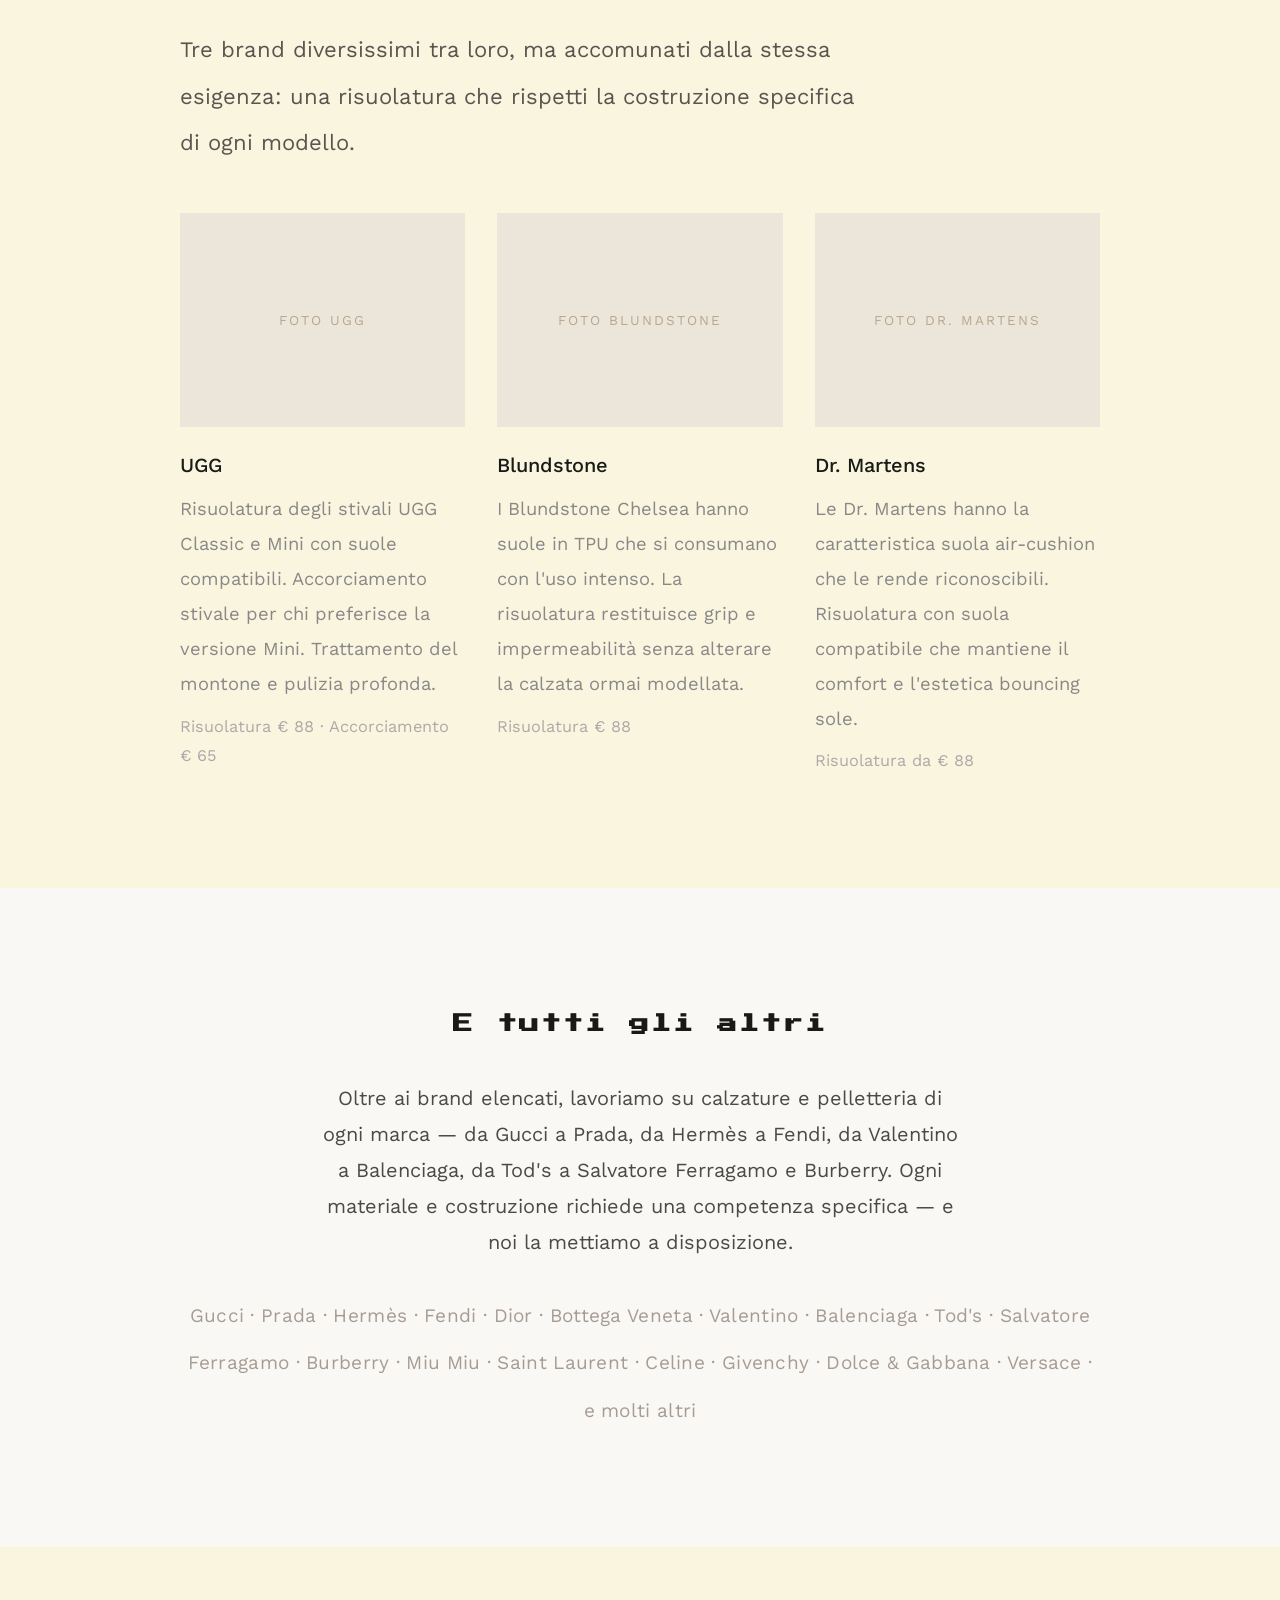
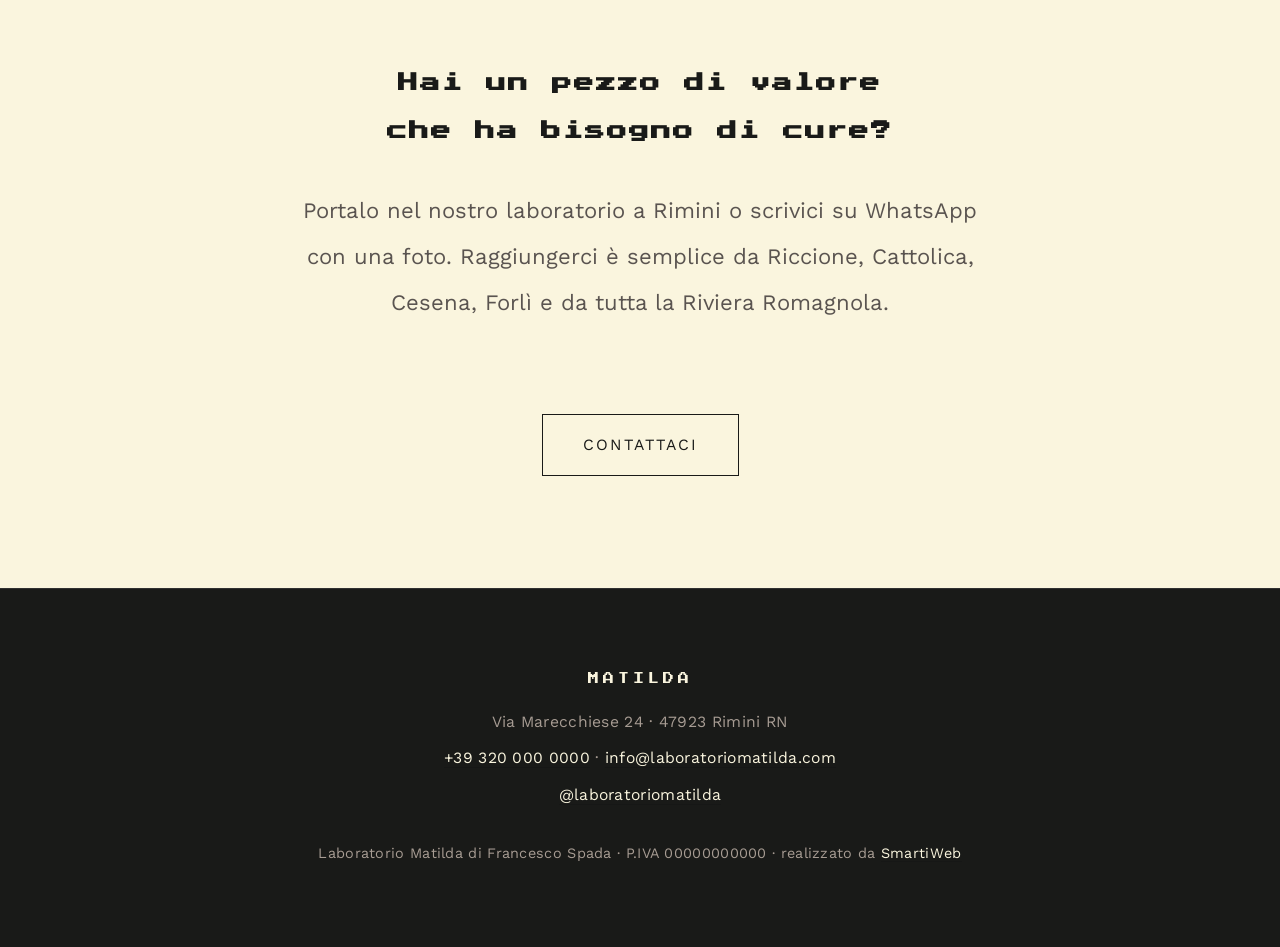
<file: brand.html>
<!DOCTYPE html>
<html lang="it">
<head>
<meta charset="UTF-8">
<meta name="viewport" content="width=device-width, initial-scale=1.0">
<title>Brand — Riparazione Golden Goose, Louis Vuitton, Church's, Birkenstock e altri · Laboratorio Matilda Rimini</title>
<meta name="description" content="Riparazione specializzata per Golden Goose, Louis Vuitton, Chanel, Church's, Birkenstock e tutti i brand a Rimini. Calzolaio artigianale di riferimento per la Romagna — da Riccione a Cesena.">
<link rel="icon" href="favicon.svg" type="image/svg+xml">
<meta property="og:type" content="website">
<meta property="og:title" content="Brand — Golden Goose, Louis Vuitton, Church's e altri · Laboratorio Matilda">
<meta property="og:description" content="Riparazione specializzata per Golden Goose, Louis Vuitton, Chanel, Church's, Birkenstock, Timberland, Red Wing e tutti i brand premium.">
<meta property="og:url" content="https://laboratoriomatilda.com/brand">
<meta property="og:site_name" content="Laboratorio Matilda">
<meta property="og:locale" content="it_IT">
<meta name="theme-color" content="#191A18">
<link rel="stylesheet" href="style.css">
<script type="application/ld+json">
{
  "@context": "https://schema.org",
  "@type": "Service",
  "name": "Riparazione brand premium — Laboratorio Matilda Rimini",
  "description": "Riparazione specializzata per Golden Goose, Louis Vuitton, Chanel, Church's, Birkenstock e tutti i brand. Calzolaio a Rimini, punto di riferimento per la Romagna.",
  "provider": {"@id": "https://laboratoriomatilda.com/#business"},
  "areaServed": [
    {"@type": "City", "name": "Rimini"},
    {"@type": "City", "name": "Riccione"},
    {"@type": "City", "name": "Cesena"},
    {"@type": "City", "name": "Forlì"},
    {"@type": "AdministrativeArea", "name": "Romagna"}
  ]
}
</script>
</head>
<body>

<nav>
  <div class="nav-inner">
    <a href="index.html" class="nav-logo">MATILDA</a>
    <button class="hamburger" onclick="this.parentElement.querySelector('.nav-links').classList.toggle('open')">
      <span></span><span></span><span></span>
    </button>
    <ul class="nav-links">
      <li><a href="index.html">Home</a></li>
      <li><a href="riparazioni.html">Riparazioni</a></li>
      <li><a href="brand.html" class="active">Brand</a></li>
      <li><a href="operazioni.html">Operazioni</a></li>
      <li><a href="contatti.html">Contatti</a></li>
    </ul>
  </div>
</nav>

<!-- Intro -->
<section class="page-header">
  <div class="container">
    <p class="label">Specializzazioni per marca</p>
    <h1 class="heading">I brand che trattiamo a Rimini</h1>
    <p class="lead">
      Ogni brand ha i suoi materiali, le sue costruzioni, le sue particolarità.
      Una risuolatura Golden Goose non è una risuolatura Church's —
      servono competenze, suole e tecniche diverse. Nel nostro laboratorio
      a Rimini studiamo ogni marca nel dettaglio, offrendo interventi mirati
      che rispettino l'identità del prodotto originale. Clienti da tutta la Romagna
      ci scelgono per la cura che dedichiamo a ogni brand.
    </p>
  </div>
</section>

<!-- Indice brand -->
<section style="padding-top:0;">
  <div class="container">
    <p class="brands" style="margin-bottom:0;">
      <a href="#golden-goose">Golden Goose</a> ·
      <a href="#louis-vuitton">Louis Vuitton</a> ·
      <a href="#chanel">Chanel</a> ·
      <a href="#churchs">Church's</a> ·
      <a href="#birkenstock">Birkenstock</a> ·
      <a href="#timberland">Timberland</a> ·
      <a href="#red-wing">Red Wing</a> ·
      <a href="#philippe-model">Philippe Model</a> ·
      <a href="#autry">Autry</a> ·
      <a href="#loro-piana">Loro Piana</a> ·
      <a href="#ugg">UGG</a> ·
      <a href="#blundstone">Blundstone</a> ·
      <a href="#dr-martens">Dr. Martens</a>
    </p>
  </div>
</section>

<!-- GOLDEN GOOSE -->
<section id="golden-goose">
  <div class="container">
    <div class="grid-2">
      <div>
        <p class="label">Sneakers</p>
        <h2 class="heading">Riparazione Golden Goose</h2>
        <p class="body-text">
          Le Golden Goose nascono con un'estetica volutamente vissuta — ma quando
          la suola si consuma davvero, serve un intervento che sappia distinguere
          l'usura estetica da quella strutturale. Al Laboratorio Matilda eseguiamo
          la risuolatura completa delle Golden Goose Super Star e Ball Star
          con suole che rispettano il profilo e il peso originale della sneaker.
        </p>
        <p class="body-text">
          Il restauro include la pulizia profonda della tomaia in pelle,
          il trattamento delle stelle laterali, la tintura e il ripristino
          dei dettagli che rendono ogni paio unico. Non cancelliamo il carattere
          della scarpa — lo preserviamo prolungandone la vita.
        </p>
        <div class="line"></div>
        <p style="font-size:1.1rem;color:#aaa;">
          Super Star da € 158 · Ball Star da € 98 · Tintura e restauro € 95
        </p>
        <a href="riparazioni.html#scarpe" style="font-size:1.1rem;border-bottom:1px solid #ccc;">Vedi listino completo</a>
      </div>
      <div class="img-ph" style="aspect-ratio:4/5;">Foto Golden Goose<br>prima e dopo</div>
    </div>
  </div>
</section>

<!-- LOUIS VUITTON -->
<section class="bg-warm" id="louis-vuitton">
  <div class="container">
    <div class="grid-2">
      <div class="img-ph" style="aspect-ratio:4/5;">Foto borsa LV<br>restauro vacchetta</div>
      <div>
        <p class="label">Borse e pelletteria</p>
        <h2 class="heading">Restauro Louis Vuitton</h2>
        <p class="body-text">
          Le borse Louis Vuitton utilizzano la vacchetta — una pelle naturale
          non trattata che si patina con il tempo, passando dal beige chiaro
          al miele dorato. Quando questa pelle si macchia, si scurisce in modo
          disomogeneo o si deteriora, è possibile sostituirla completamente
          restituendo alla borsa l'aspetto originale.
        </p>
        <p class="body-text">
          Al Laboratorio Matilda eseguiamo la sostituzione della vacchetta
          su Speedy, Neverfull, Alma e tutti i modelli LV. Oltre alla vacchetta,
          lavoriamo su manici, tracolle, laccetti, bordini superiori e inferiori.
          Ogni pellame è selezionato per colore, grana e spessore — affinché
          il risultato si integri perfettamente con la tela monogram o damier.
        </p>
        <div class="line"></div>
        <p style="font-size:1.1rem;color:#aaa;">
          Vacchetta da € 398 · Vacchetta + bordino da € 450 · Manici € 150 · Laccetti € 120 · Bordino sup. € 150 / inf. € 190
        </p>
        <a href="riparazioni.html#borse" style="font-size:1.1rem;border-bottom:1px solid #ccc;">Vedi listino completo</a>
      </div>
    </div>
  </div>
</section>

<!-- CHANEL -->
<section id="chanel">
  <div class="container">
    <div class="grid-2">
      <div>
        <p class="label">Borse e pelletteria</p>
        <h2 class="heading">Restauro Chanel</h2>
        <p class="body-text">
          Le borse Chanel — dalla Classic Flap alla 2.55, dalla Boy alla Gabrielle —
          sono costruite con pellami pregiati, catene intrecciate e finiture
          metalliche che nel tempo possono ossidarsi o usurarsi. Al Laboratorio
          Matilda offriamo il restauro completo: sostituzione delle catene
          e dei laccetti in pelle intrecciata, cromatura delle fibbie,
          sostituzione dei profili, tintura e lucidatura.
        </p>
        <p class="body-text">
          Per le Chanel il lavaggio e la lucidatura della pelle sono fondamentali —
          la pelle agnello e la pelle caviale richiedono prodotti e tecniche
          specifiche per non alterarne la texture. Ogni intervento è studiato
          per preservare il valore e l'eleganza della borsa.
        </p>
        <div class="line"></div>
        <p style="font-size:1.1rem;color:#aaa;">
          Catena + laccetto € 250 · Cromatura fibbia € 150 · Profili € 250 · Restauro e tintura € 450
        </p>
        <a href="riparazioni.html#borse" style="font-size:1.1rem;border-bottom:1px solid #ccc;">Vedi listino completo</a>
      </div>
      <div class="img-ph" style="aspect-ratio:4/5;">Foto Chanel<br>restauro completo</div>
    </div>
  </div>
</section>

<!-- CHURCH'S -->
<section class="bg-warm" id="churchs">
  <div class="container">
    <div class="grid-2">
      <div class="img-ph" style="aspect-ratio:4/5;">Foto Church's<br>risuolatura cuoio</div>
      <div>
        <p class="label">Calzature classiche</p>
        <h2 class="heading">Risuolatura Church's</h2>
        <p class="body-text">
          Le Church's rappresentano l'eccellenza della calzatura inglese —
          costruzione Goodyear, pellami full-grain, suole in cuoio cucite.
          Quando la suola si consuma, una risuolatura eseguita correttamente
          può restituire alla scarpa altri anni di vita senza alterarne
          la struttura né il comfort acquisito.
        </p>
        <p class="body-text">
          Utilizziamo cuoio conciato al vegetale per le suole e gomma
          per i tacchi, rispettando lo spessore e il profilo originale
          della calzatura. La mezza suola in gomma o in materiale lusso
          è l'intervento ideale per chi vuole proteggere le Church's
          dall'usura quotidiana mantenendo intatta l'estetica.
        </p>
        <div class="line"></div>
        <p style="font-size:1.1rem;color:#aaa;">
          Risuolatura completa cuoio/gomma € 168 · Mezza suola gomma € 30 / lusso € 40 · Tacco € 20–25
        </p>
        <a href="riparazioni.html#scarpe" style="font-size:1.1rem;border-bottom:1px solid #ccc;">Vedi listino completo</a>
      </div>
    </div>
  </div>
</section>

<!-- BIRKENSTOCK -->
<section id="birkenstock">
  <div class="container">
    <div class="grid-2">
      <div>
        <p class="label">Sandali</p>
        <h2 class="heading">Risuolatura Birkenstock</h2>
        <p class="body-text">
          Il plantare anatomico in sughero delle Birkenstock si adatta al piede
          nel tempo — sostituire l'intera scarpa significa perdere quella
          calzata personalizzata. La risuolatura permette di mantenere
          il plantare modellato e sostituire solo la suola esterna consumata,
          con materiali compatibili che preservano il comfort originale.
        </p>
        <p class="body-text">
          Lavoriamo su Arizona, Boston, Milano e tutti i modelli Birkenstock.
          L'intervento include la rimozione della vecchia suola, la preparazione
          del fondo e l'incollaggio della nuova suola con gli stessi adesivi
          utilizzati in produzione.
        </p>
        <div class="line"></div>
        <p style="font-size:1.1rem;color:#aaa;">
          Risuolatura Birkenstock € 50 · Risuolatura sandalo generico € 80
        </p>
        <a href="riparazioni.html#scarpe" style="font-size:1.1rem;border-bottom:1px solid #ccc;">Vedi listino completo</a>
      </div>
      <div class="img-ph" style="aspect-ratio:4/5;">Foto Birkenstock<br>prima e dopo</div>
    </div>
  </div>
</section>

<!-- TIMBERLAND -->
<section class="bg-warm" id="timberland">
  <div class="container">
    <div class="grid-2">
      <div class="img-ph" style="aspect-ratio:4/5;">Foto Timberland<br>risuolatura</div>
      <div>
        <p class="label">Stivaletti</p>
        <h2 class="heading">Risuolatura Timberland</h2>
        <p class="body-text">
          Le Timberland 6-inch Premium e gli altri modelli della gamma
          hanno suole in gomma robusta che, dopo anni di utilizzo,
          perdono grip e impermeabilità. La risuolatura completa con suola
          in gomma o carro armato restituisce allo stivale la sua funzionalità
          originale — grip, protezione dall'acqua e durata.
        </p>
        <p class="body-text">
          Oltre alla risuolatura, offriamo il trattamento del nabuk
          e della pelle scamosciata per ripristinare colore e idrorepellenza.
          Un intervento completo che prolunga la vita dello stivale
          di diversi anni.
        </p>
        <div class="line"></div>
        <p style="font-size:1.1rem;color:#aaa;">
          Risuolatura Timberland € 88 · Tintura € 50 · Pulizia e trattamento € 50
        </p>
        <a href="riparazioni.html#scarpe" style="font-size:1.1rem;border-bottom:1px solid #ccc;">Vedi listino completo</a>
      </div>
    </div>
  </div>
</section>

<!-- RED WING -->
<section id="red-wing">
  <div class="container">
    <div class="grid-2">
      <div>
        <p class="label">Stivali heritage</p>
        <h2 class="heading">Risuolatura Red Wing</h2>
        <p class="body-text">
          Le Red Wing — Iron Ranger, Moc Toe, Blacksmith — sono stivali
          costruiti per durare generazioni, a patto di sostituire la suola
          quando si consuma. Utilizziamo suole Vibram compatibili con
          la costruzione Goodyear welt delle Red Wing, mantenendo
          il profilo e la rigidità strutturale dell'originale.
        </p>
        <p class="body-text">
          Lo stivale Red Wing migliora con il tempo — la pelle si ammorbidisce,
          il plantare si adatta. Risuolare significa preservare anni
          di rodaggio e di carattere.
        </p>
        <div class="line"></div>
        <p style="font-size:1.1rem;color:#aaa;">
          Risuolatura Red Wing € 120 · Mezza suola € 30–40 · Stretching € 30
        </p>
        <a href="riparazioni.html#scarpe" style="font-size:1.1rem;border-bottom:1px solid #ccc;">Vedi listino completo</a>
      </div>
      <div class="img-ph" style="aspect-ratio:4/5;">Foto Red Wing<br>Iron Ranger</div>
    </div>
  </div>
</section>

<!-- PHILIPPE MODEL + AUTRY -->
<section class="bg-warm" id="philippe-model">
  <div class="container">
    <div class="grid-2">
      <div class="img-ph" style="aspect-ratio:4/5;">Foto Philippe Model<br>e Autry</div>
      <div>
        <p class="label">Sneakers di design</p>
        <h2 class="heading" id="autry">Philippe Model e Autry</h2>
        <p class="body-text">
          Philippe Model e Autry sono tra le sneakers di design più diffuse
          in Italia — modelli come la PRSX, la Tropez e la Medalist
          hanno suole che si consumano con l'uso quotidiano. La risuolatura
          completa permette di sostituire la suola mantenendo la tomaia
          in pelle e i dettagli che caratterizzano il modello.
        </p>
        <p class="body-text">
          Per le Philippe Model la risuolatura è un intervento più complesso
          rispetto alle Autry, per via della costruzione multistrato
          della suola. Per entrambe, il risultato è una sneaker
          che torna funzionale e esteticamente integra.
        </p>
        <div class="line"></div>
        <p style="font-size:1.1rem;color:#aaa;">
          Philippe Model € 158 · Autry € 88 · Tintura e restauro € 95
        </p>
        <a href="riparazioni.html#scarpe" style="font-size:1.1rem;border-bottom:1px solid #ccc;">Vedi listino completo</a>
      </div>
    </div>
  </div>
</section>

<!-- LORO PIANA -->
<section id="loro-piana">
  <div class="container">
    <div class="grid-2">
      <div>
        <p class="label">Calzature luxury</p>
        <h2 class="heading">Riparazione Loro Piana</h2>
        <p class="body-text">
          Le calzature Loro Piana — dalle Summer Walk alle sneaker
          in pelle e cashmere — utilizzano materiali pregiati che richiedono
          un trattamento altrettanto attento in fase di riparazione.
          Eseguiamo risuolature complete con suole che rispettano la leggerezza
          e la flessibilità dell'originale, senza appesantire la calzatura.
        </p>
        <p class="body-text">
          La mezza suola protettiva è consigliata fin dal primo utilizzo
          per preservare la suola originale in cuoio dall'usura
          dell'asfalto — un piccolo investimento che prolunga
          significativamente la vita della calzatura.
        </p>
        <div class="line"></div>
        <p style="font-size:1.1rem;color:#aaa;">
          Risuolatura completa € 168 · Mezza suola gomma € 30 / lusso € 40
        </p>
        <a href="riparazioni.html#scarpe" style="font-size:1.1rem;border-bottom:1px solid #ccc;">Vedi listino completo</a>
      </div>
      <div class="img-ph" style="aspect-ratio:4/5;">Foto Loro Piana<br>Summer Walk</div>
    </div>
  </div>
</section>

<!-- UGG + BLUNDSTONE + DR. MARTENS -->
<section class="bg-warm" id="ugg">
  <div class="container">
    <p class="label">Altri brand</p>
    <h2 class="heading" id="blundstone">UGG, Blundstone e Dr. Martens</h2>
    <p class="lead" style="margin-bottom:3rem;">
      Tre brand diversissimi tra loro, ma accomunati dalla stessa esigenza:
      una risuolatura che rispetti la costruzione specifica di ogni modello.
    </p>
    <div class="grid-3">
      <div>
        <div class="img-ph" style="aspect-ratio:4/3;margin-bottom:1.2rem;">Foto UGG</div>
        <h3 style="font-size:1.25rem;font-weight:500;margin-bottom:0.6rem;">UGG</h3>
        <p style="font-size:1.15rem;color:#888;line-height:1.9;">
          Risuolatura degli stivali UGG Classic e Mini con suole compatibili.
          Accorciamento stivale per chi preferisce la versione Mini.
          Trattamento del montone e pulizia profonda.
        </p>
        <p style="font-size:1.02rem;color:#aaa;margin-top:0.6rem;">
          Risuolatura € 88 · Accorciamento € 65
        </p>
      </div>
      <div id="dr-martens">
        <div class="img-ph" style="aspect-ratio:4/3;margin-bottom:1.2rem;">Foto Blundstone</div>
        <h3 style="font-size:1.25rem;font-weight:500;margin-bottom:0.6rem;">Blundstone</h3>
        <p style="font-size:1.15rem;color:#888;line-height:1.9;">
          I Blundstone Chelsea hanno suole in TPU che si consumano
          con l'uso intenso. La risuolatura restituisce grip
          e impermeabilità senza alterare la calzata ormai modellata.
        </p>
        <p style="font-size:1.02rem;color:#aaa;margin-top:0.6rem;">
          Risuolatura € 88
        </p>
      </div>
      <div>
        <div class="img-ph" style="aspect-ratio:4/3;margin-bottom:1.2rem;">Foto Dr. Martens</div>
        <h3 style="font-size:1.25rem;font-weight:500;margin-bottom:0.6rem;">Dr. Martens</h3>
        <p style="font-size:1.15rem;color:#888;line-height:1.9;">
          Le Dr. Martens hanno la caratteristica suola air-cushion
          che le rende riconoscibili. Risuolatura con suola compatibile
          che mantiene il comfort e l'estetica bouncing sole.
        </p>
        <p style="font-size:1.02rem;color:#aaa;margin-top:0.6rem;">
          Risuolatura da € 88
        </p>
      </div>
    </div>
  </div>
</section>

<!-- Tutti i brand -->
<section>
  <div class="container" style="text-align:center;">
    <h2 class="heading">E tutti gli altri</h2>
    <p class="body-text" style="margin:0 auto 2rem;max-width:640px;">
      Oltre ai brand elencati, lavoriamo su calzature e pelletteria di ogni
      marca — da Gucci a Prada, da Hermès a Fendi, da Valentino a Balenciaga,
      da Tod's a Salvatore Ferragamo e Burberry. Ogni materiale e costruzione
      richiede una competenza specifica — e noi la mettiamo a disposizione.
    </p>
    <p class="brands">
      Gucci · Prada · Hermès · Fendi · Dior · Bottega Veneta ·
      Valentino · Balenciaga · Tod's · Salvatore Ferragamo ·
      Burberry · Miu Miu · Saint Laurent · Celine ·
      Givenchy · Dolce & Gabbana · Versace · e molti altri
    </p>
  </div>
</section>

<!-- CTA -->
<section class="bg-warm" style="text-align:center;">
  <div class="container">
    <h2 class="heading">Hai un pezzo di valore<br>che ha bisogno di cure?</h2>
    <p class="lead" style="margin:0 auto 2.5rem;">
      Portalo nel nostro laboratorio a Rimini o scrivici su WhatsApp con una foto.
      Raggiungerci è semplice da Riccione, Cattolica, Cesena, Forlì
      e da tutta la Riviera Romagnola.
    </p>
    <a href="contatti.html" class="hero-cta">Contattaci</a>
  </div>
</section>

<footer class="footer-dark">
  <div class="container">
    <div class="footer-logo">MATILDA</div>
    <p>Via Marecchiese 24 · 47923 Rimini RN</p>
    <p style="margin-top:0.5rem;"><a href="tel:+393200000000">+39 320 000 0000</a> · <a href="mailto:info@laboratoriomatilda.com">info@laboratoriomatilda.com</a></p>
    <p style="margin-top:0.5rem;"><a href="https://www.instagram.com/laboratoriomatilda" target="_blank">@laboratoriomatilda</a></p>
    <p style="margin-top:2rem; font-size:0.9rem;">Laboratorio Matilda di Francesco Spada · P.IVA 00000000000 · realizzato da <a href="https://smartiweb.it" target="_blank">SmartiWeb</a></p>
  </div>
</footer>

<!-- WhatsApp -->
<a href="https://wa.me/39000000000" class="wa-float" target="_blank" rel="noopener" aria-label="Scrivici su WhatsApp">
  <svg viewBox="0 0 24 24"><path d="M17.472 14.382c-.297-.149-1.758-.867-2.03-.967-.273-.099-.471-.148-.67.15-.197.297-.767.966-.94 1.164-.173.199-.347.223-.644.075-.297-.15-1.255-.463-2.39-1.475-.883-.788-1.48-1.761-1.653-2.059-.173-.297-.018-.458.13-.606.134-.133.298-.347.446-.52.149-.174.198-.298.298-.497.099-.198.05-.371-.025-.52-.075-.149-.669-1.612-.916-2.207-.242-.579-.487-.5-.669-.51-.173-.008-.371-.01-.57-.01-.198 0-.52.074-.792.372-.272.297-1.04 1.016-1.04 2.479 0 1.462 1.065 2.875 1.213 3.074.149.198 2.096 3.2 5.077 4.487.709.306 1.262.489 1.694.625.712.227 1.36.195 1.871.118.571-.085 1.758-.719 2.006-1.413.248-.694.248-1.289.173-1.413-.074-.124-.272-.198-.57-.347m-5.421 7.403h-.004a9.87 9.87 0 01-5.031-1.378l-.361-.214-3.741.982.998-3.648-.235-.374a9.86 9.86 0 01-1.51-5.26c.001-5.45 4.436-9.884 9.888-9.884 2.64 0 5.122 1.03 6.988 2.898a9.825 9.825 0 012.893 6.994c-.003 5.45-4.437 9.884-9.885 9.884m8.413-18.297A11.815 11.815 0 0012.05 0C5.495 0 .16 5.335.157 11.892c0 2.096.547 4.142 1.588 5.945L.057 24l6.305-1.654a11.882 11.882 0 005.683 1.448h.005c6.554 0 11.89-5.335 11.893-11.893a11.821 11.821 0 00-3.48-8.413z"/></svg>
</a>

</body>
</html>
</file>
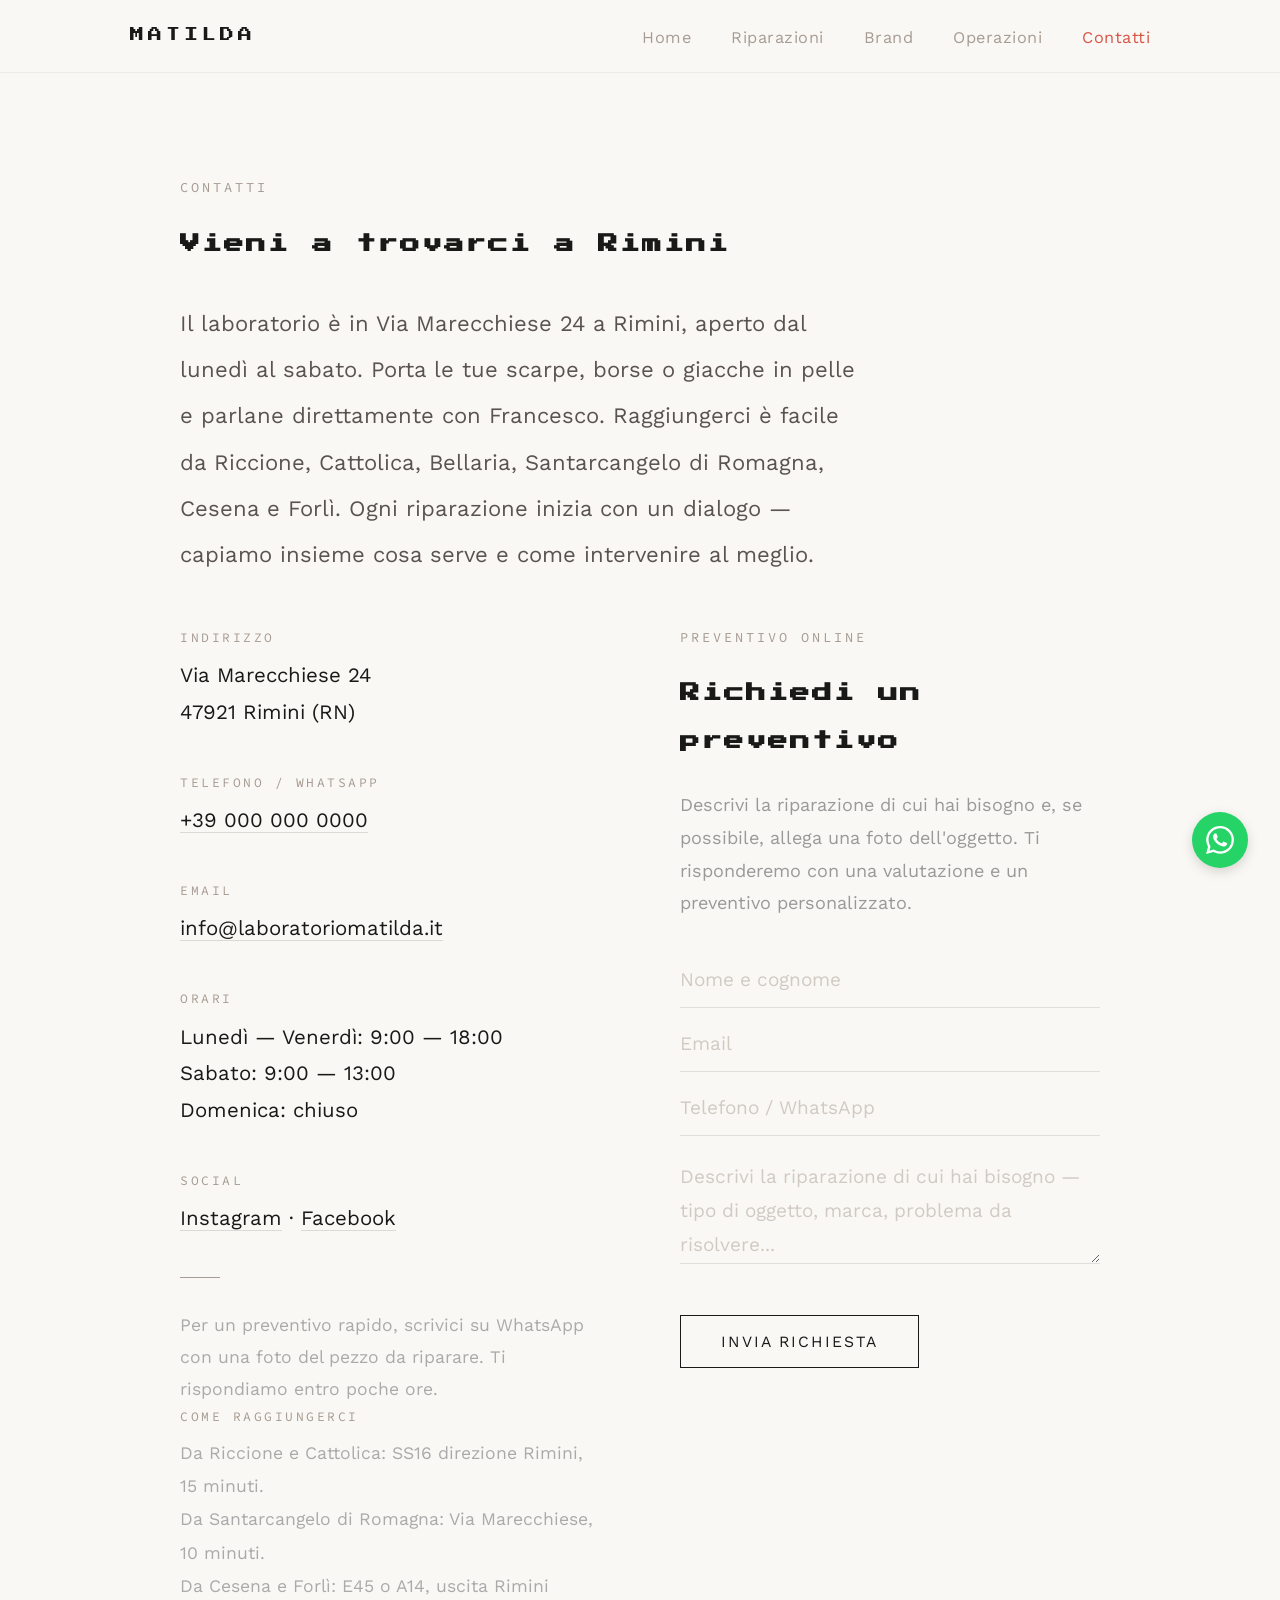
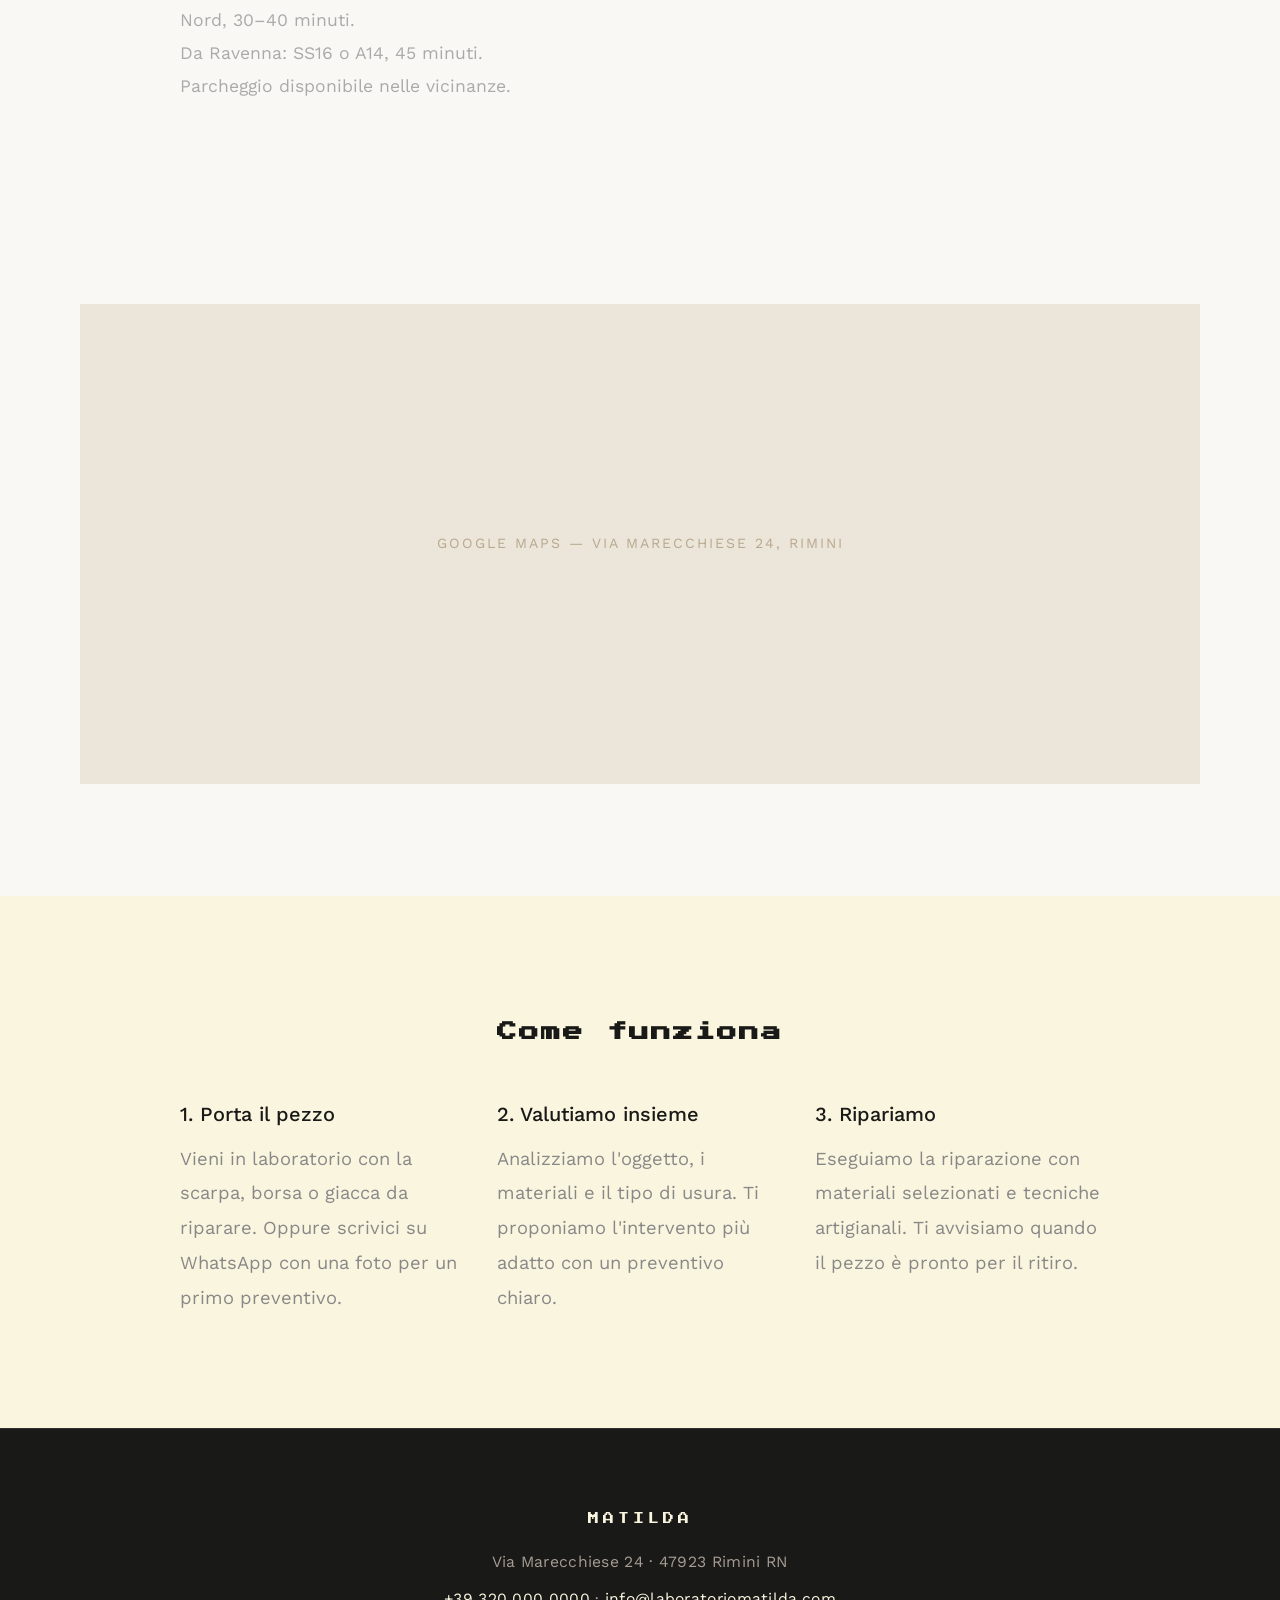
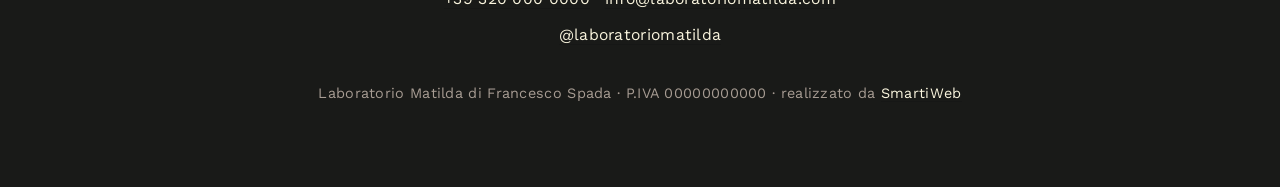
<file: contatti.html>
<!DOCTYPE html>
<html lang="it">
<head>
<meta charset="UTF-8">
<meta name="viewport" content="width=device-width, initial-scale=1.0">
<title>Contatti — Laboratorio Matilda, Calzolaio Artigianale a Rimini</title>
<meta name="description" content="Contatta il Laboratorio Matilda a Rimini per riparazioni di scarpe, borse e giacche in pelle. Via Marecchiese 24 — facile da raggiungere da Riccione, Cesena, Forlì e tutta la Romagna. Preventivo gratuito via WhatsApp.">
<link rel="icon" href="favicon.svg" type="image/svg+xml">
<meta property="og:type" content="website">
<meta property="og:title" content="Contatti — Laboratorio Matilda, Calzolaio a Rimini">
<meta property="og:description" content="Contatta il Laboratorio Matilda per riparazioni di scarpe, borse e giacche in pelle. Via Marecchiese 24, Rimini. Preventivo gratuito via WhatsApp.">
<meta property="og:url" content="https://laboratoriomatilda.com/contatti">
<meta property="og:site_name" content="Laboratorio Matilda">
<meta property="og:locale" content="it_IT">
<meta name="theme-color" content="#191A18">
<link rel="stylesheet" href="style.css">
<script type="application/ld+json">
{
  "@context": "https://schema.org",
  "@type": "LocalBusiness",
  "@id": "https://laboratoriomatilda.com/#business",
  "name": "Laboratorio Matilda",
  "url": "https://laboratoriomatilda.com",
  "telephone": "+39000000000",
  "email": "info@laboratoriomatilda.com",
  "address": {
    "@type": "PostalAddress",
    "streetAddress": "Via Marecchiese 24",
    "addressLocality": "Rimini",
    "addressRegion": "RN",
    "postalCode": "47923",
    "addressCountry": "IT"
  },
  "geo": {
    "@type": "GeoCoordinates",
    "latitude": 44.0601,
    "longitude": 12.5659
  },
  "openingHoursSpecification": [
    {
      "@type": "OpeningHoursSpecification",
      "dayOfWeek": ["Monday","Tuesday","Wednesday","Thursday","Friday"],
      "opens": "09:00",
      "closes": "18:00"
    },
    {
      "@type": "OpeningHoursSpecification",
      "dayOfWeek": "Saturday",
      "opens": "09:00",
      "closes": "13:00"
    }
  ]
}
</script>
</head>
<body>

<nav>
  <div class="nav-inner">
    <a href="index.html" class="nav-logo">MATILDA</a>
    <button class="hamburger" onclick="this.parentElement.querySelector('.nav-links').classList.toggle('open')">
      <span></span><span></span><span></span>
    </button>
    <ul class="nav-links">
      <li><a href="index.html">Home</a></li>
      <li><a href="riparazioni.html">Riparazioni</a></li>
      <li><a href="brand.html">Brand</a></li>
      <li><a href="operazioni.html">Operazioni</a></li>
      <li><a href="contatti.html" class="active">Contatti</a></li>
    </ul>
  </div>
</nav>

<!-- Intro -->
<section class="page-header">
  <div class="container">
    <p class="label">Contatti</p>
    <h1 class="heading">Vieni a trovarci a Rimini</h1>
    <p class="lead">
      Il laboratorio è in Via Marecchiese 24 a Rimini, aperto dal lunedì al sabato.
      Porta le tue scarpe, borse o giacche in pelle e parlane direttamente
      con Francesco. Raggiungerci è facile da Riccione, Cattolica, Bellaria,
      Santarcangelo di Romagna, Cesena e Forlì. Ogni riparazione inizia
      con un dialogo — capiamo insieme cosa serve e come intervenire al meglio.
    </p>
  </div>
</section>

<!-- Contatti + Form -->
<section style="padding-top:0;">
  <div class="container">
    <div class="grid-2">

      <!-- Info -->
      <div>
        <div class="contact-block">
          <div class="contact-label">Indirizzo</div>
          <div class="contact-value">
            Via Marecchiese 24<br>
            47921 Rimini (RN)
          </div>
        </div>

        <div class="contact-block">
          <div class="contact-label">Telefono / WhatsApp</div>
          <div class="contact-value">
            <a href="tel:+39000000000">+39 000 000 0000</a>
          </div>
        </div>

        <div class="contact-block">
          <div class="contact-label">Email</div>
          <div class="contact-value">
            <a href="mailto:info@laboratoriomatilda.it">info@laboratoriomatilda.it</a>
          </div>
        </div>

        <div class="contact-block">
          <div class="contact-label">Orari</div>
          <div class="contact-value">
            Lunedì — Venerdì: 9:00 — 18:00<br>
            Sabato: 9:00 — 13:00<br>
            Domenica: chiuso
          </div>
        </div>

        <div class="contact-block">
          <div class="contact-label">Social</div>
          <div class="contact-value">
            <a href="#">Instagram</a> · <a href="#">Facebook</a>
          </div>
        </div>

        <div class="line"></div>

        <p class="body-text" style="font-size:1.1rem;color:#aaa;">
          Per un preventivo rapido, scrivici su WhatsApp con una foto del pezzo
          da riparare. Ti rispondiamo entro poche ore.
        </p>

        <div class="contact-block">
          <div class="contact-label">Come raggiungerci</div>
          <div class="contact-value" style="font-size:1.1rem;color:#aaa;line-height:1.9;">
            Da Riccione e Cattolica: SS16 direzione Rimini, 15 minuti.<br>
            Da Santarcangelo di Romagna: Via Marecchiese, 10 minuti.<br>
            Da Cesena e Forlì: E45 o A14, uscita Rimini Nord, 30–40 minuti.<br>
            Da Ravenna: SS16 o A14, 45 minuti.<br>
            Parcheggio disponibile nelle vicinanze.
          </div>
        </div>
      </div>

      <!-- Form -->
      <div>
        <p class="label">Preventivo online</p>
        <h2 class="heading" style="margin-bottom:1.5rem;">Richiedi un preventivo</h2>
        <p class="body-text" style="font-size:1.13rem;color:#999;margin-bottom:2rem;">
          Descrivi la riparazione di cui hai bisogno e, se possibile,
          allega una foto dell'oggetto. Ti risponderemo con una valutazione
          e un preventivo personalizzato.
        </p>
        <form>
          <input type="text" class="form-field" placeholder="Nome e cognome" required>
          <input type="email" class="form-field" placeholder="Email" required>
          <input type="tel" class="form-field" placeholder="Telefono / WhatsApp">
          <textarea class="form-field" placeholder="Descrivi la riparazione di cui hai bisogno — tipo di oggetto, marca, problema da risolvere..."></textarea>
          <button type="submit" class="form-submit">Invia richiesta</button>
        </form>
      </div>

    </div>
  </div>
</section>

<!-- Mappa -->
<section style="padding-top:0;">
  <div class="container-wide">
    <div class="map-box">
      Google Maps — Via Marecchiese 24, Rimini
    </div>
  </div>
</section>

<!-- Nota -->
<section class="bg-warm" style="text-align:center;">
  <div class="container">
    <h2 class="heading">Come funziona</h2>
    <div class="grid-3" style="margin-top:2.5rem;text-align:left;">
      <div>
        <h3 style="font-size:1.25rem;font-weight:500;margin-bottom:0.6rem;">1. Porta il pezzo</h3>
        <p style="font-size:1.15rem;color:#888;line-height:1.9;">
          Vieni in laboratorio con la scarpa, borsa o giacca da riparare.
          Oppure scrivici su WhatsApp con una foto per un primo preventivo.
        </p>
      </div>
      <div>
        <h3 style="font-size:1.25rem;font-weight:500;margin-bottom:0.6rem;">2. Valutiamo insieme</h3>
        <p style="font-size:1.15rem;color:#888;line-height:1.9;">
          Analizziamo l'oggetto, i materiali e il tipo di usura.
          Ti proponiamo l'intervento più adatto con un preventivo chiaro.
        </p>
      </div>
      <div>
        <h3 style="font-size:1.25rem;font-weight:500;margin-bottom:0.6rem;">3. Ripariamo</h3>
        <p style="font-size:1.15rem;color:#888;line-height:1.9;">
          Eseguiamo la riparazione con materiali selezionati e tecniche artigianali.
          Ti avvisiamo quando il pezzo è pronto per il ritiro.
        </p>
      </div>
    </div>
  </div>
</section>

<footer class="footer-dark">
  <div class="container">
    <div class="footer-logo">MATILDA</div>
    <p>Via Marecchiese 24 · 47923 Rimini RN</p>
    <p style="margin-top:0.5rem;"><a href="tel:+393200000000">+39 320 000 0000</a> · <a href="mailto:info@laboratoriomatilda.com">info@laboratoriomatilda.com</a></p>
    <p style="margin-top:0.5rem;"><a href="https://www.instagram.com/laboratoriomatilda" target="_blank">@laboratoriomatilda</a></p>
    <p style="margin-top:2rem; font-size:0.9rem;">Laboratorio Matilda di Francesco Spada · P.IVA 00000000000 · realizzato da <a href="https://smartiweb.it" target="_blank">SmartiWeb</a></p>
  </div>
</footer>

<!-- WhatsApp -->
<a href="https://wa.me/39000000000" class="wa-float" target="_blank" rel="noopener" aria-label="Scrivici su WhatsApp">
  <svg viewBox="0 0 24 24"><path d="M17.472 14.382c-.297-.149-1.758-.867-2.03-.967-.273-.099-.471-.148-.67.15-.197.297-.767.966-.94 1.164-.173.199-.347.223-.644.075-.297-.15-1.255-.463-2.39-1.475-.883-.788-1.48-1.761-1.653-2.059-.173-.297-.018-.458.13-.606.134-.133.298-.347.446-.52.149-.174.198-.298.298-.497.099-.198.05-.371-.025-.52-.075-.149-.669-1.612-.916-2.207-.242-.579-.487-.5-.669-.51-.173-.008-.371-.01-.57-.01-.198 0-.52.074-.792.372-.272.297-1.04 1.016-1.04 2.479 0 1.462 1.065 2.875 1.213 3.074.149.198 2.096 3.2 5.077 4.487.709.306 1.262.489 1.694.625.712.227 1.36.195 1.871.118.571-.085 1.758-.719 2.006-1.413.248-.694.248-1.289.173-1.413-.074-.124-.272-.198-.57-.347m-5.421 7.403h-.004a9.87 9.87 0 01-5.031-1.378l-.361-.214-3.741.982.998-3.648-.235-.374a9.86 9.86 0 01-1.51-5.26c.001-5.45 4.436-9.884 9.888-9.884 2.64 0 5.122 1.03 6.988 2.898a9.825 9.825 0 012.893 6.994c-.003 5.45-4.437 9.884-9.885 9.884m8.413-18.297A11.815 11.815 0 0012.05 0C5.495 0 .16 5.335.157 11.892c0 2.096.547 4.142 1.588 5.945L.057 24l6.305-1.654a11.882 11.882 0 005.683 1.448h.005c6.554 0 11.89-5.335 11.893-11.893a11.821 11.821 0 00-3.48-8.413z"/></svg>
</a>

</body>
</html>
</file>
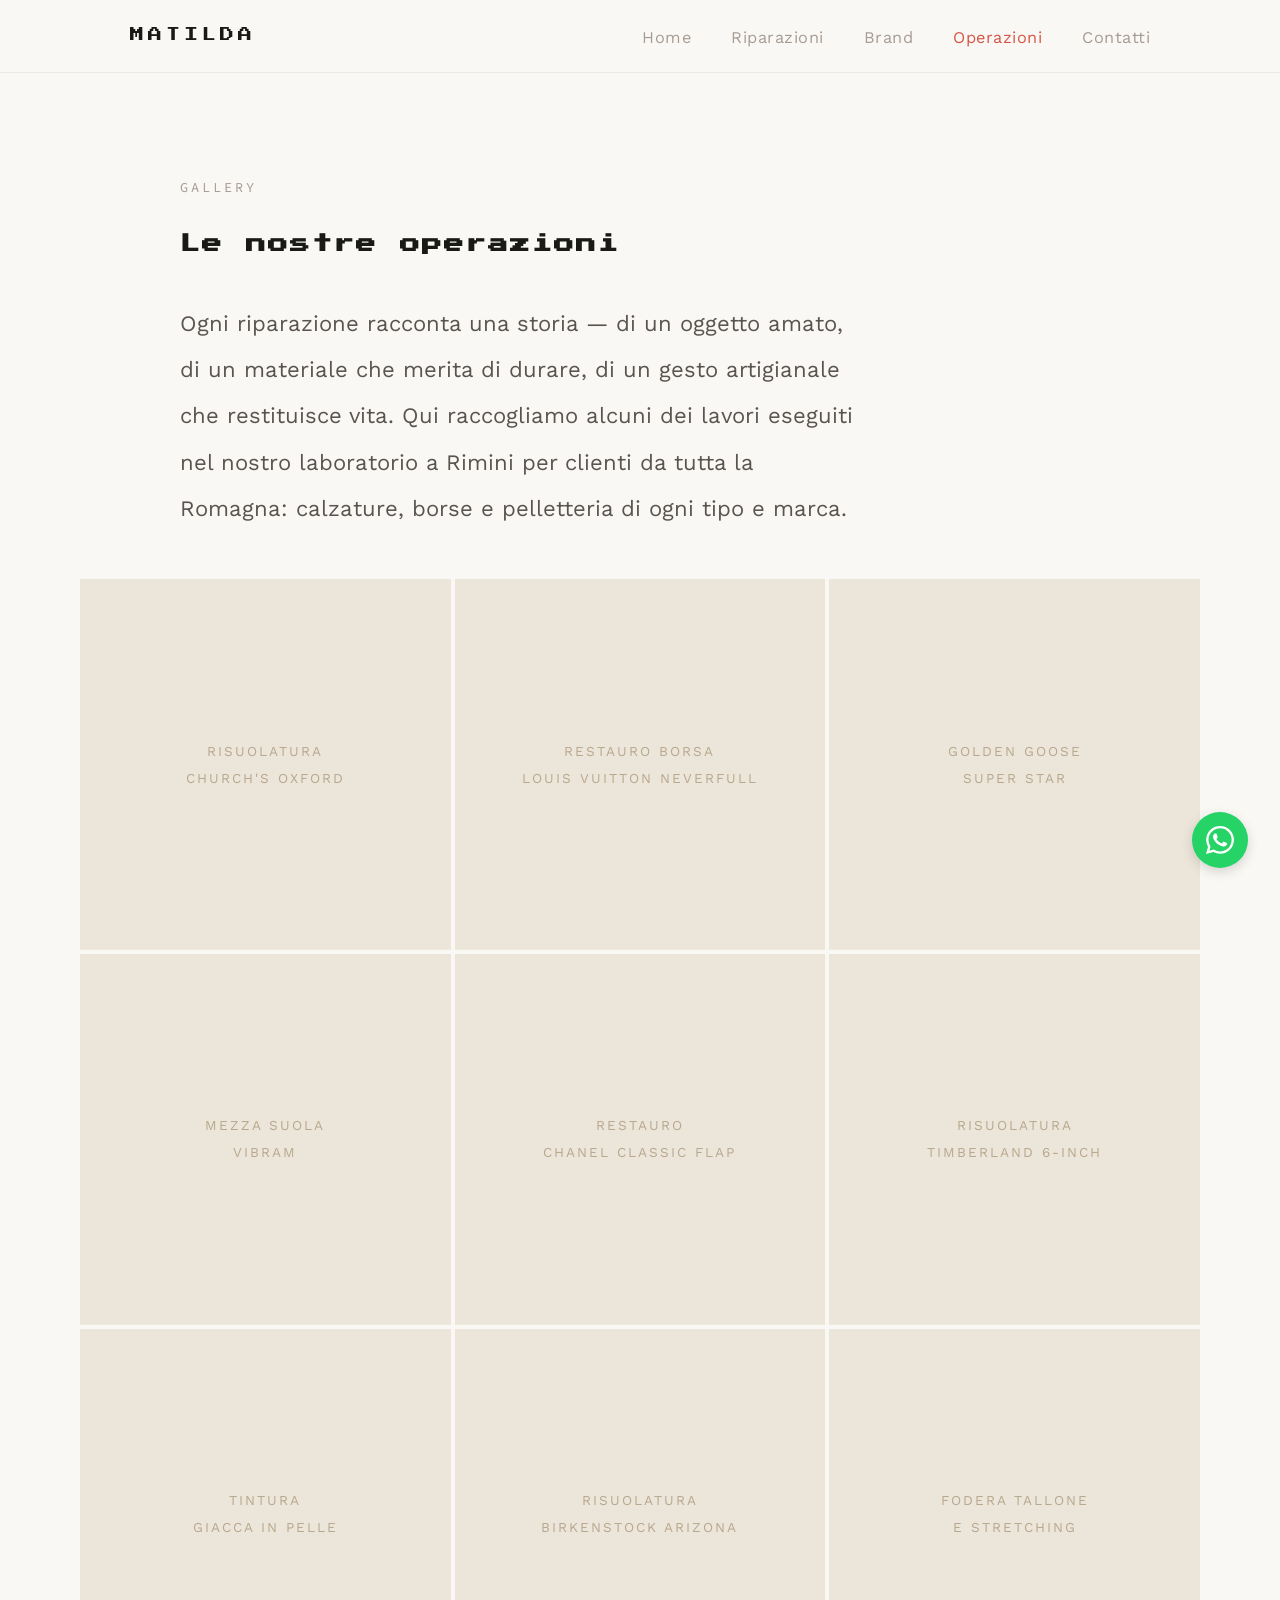
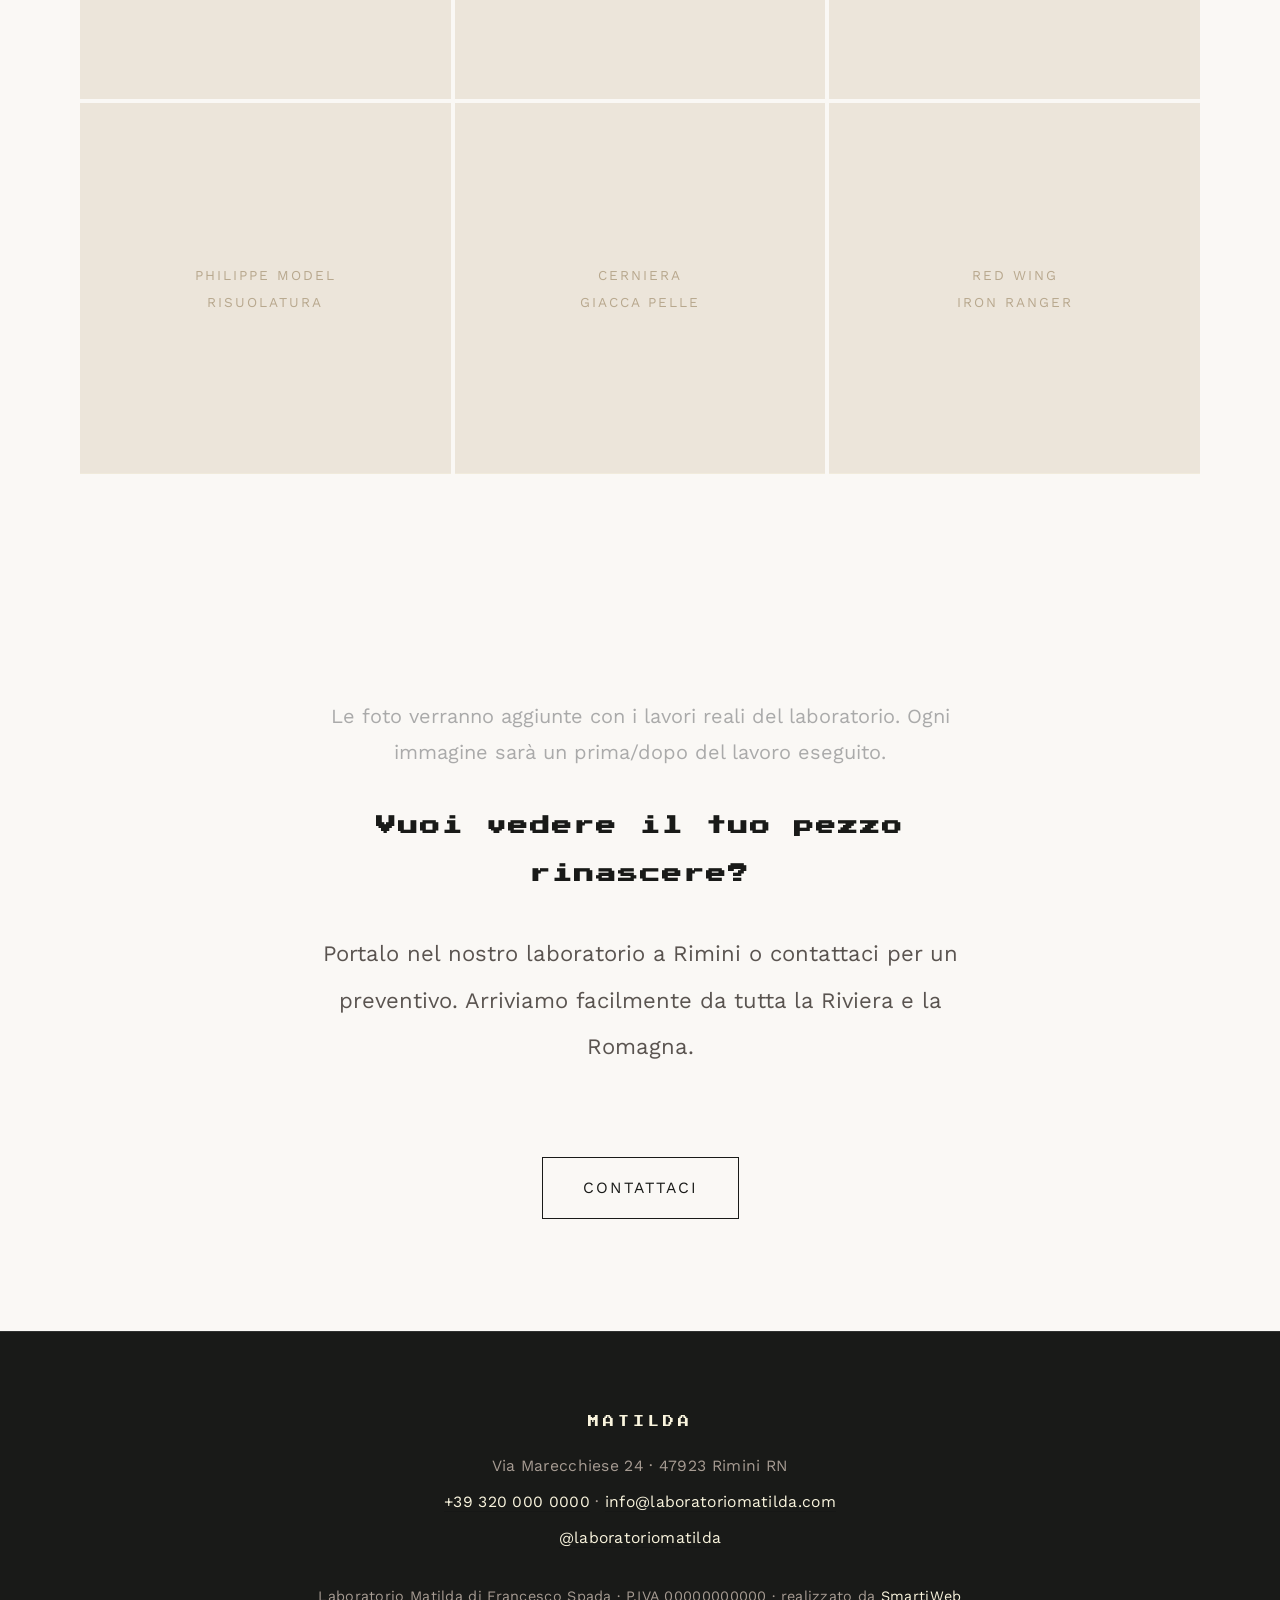
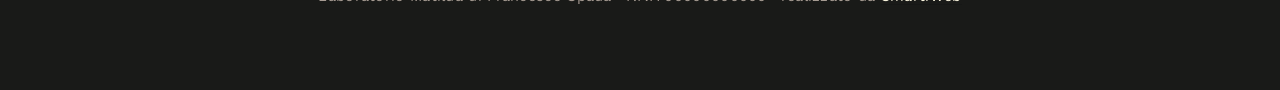
<file: operazioni.html>
<!DOCTYPE html>
<html lang="it">
<head>
<meta charset="UTF-8">
<meta name="viewport" content="width=device-width, initial-scale=1.0">
<title>Le Nostre Operazioni — Gallery Riparazioni Artigianali · Laboratorio Matilda Rimini</title>
<meta name="description" content="Gallery delle riparazioni artigianali del Laboratorio Matilda a Rimini. Risuolature Church's e Golden Goose, restauro borse Louis Vuitton e Chanel, tintura giacche in pelle. Prima e dopo dei lavori eseguiti nel cuore della Romagna.">
<link rel="icon" href="favicon.svg" type="image/svg+xml">
<meta property="og:type" content="website">
<meta property="og:title" content="Le Nostre Operazioni — Gallery · Laboratorio Matilda Rimini">
<meta property="og:description" content="Gallery delle riparazioni artigianali: risuolature, restauro borse, tintura giacche in pelle. Prima e dopo dei lavori del Laboratorio Matilda.">
<meta property="og:url" content="https://laboratoriomatilda.com/operazioni">
<meta property="og:site_name" content="Laboratorio Matilda">
<meta property="og:locale" content="it_IT">
<meta name="theme-color" content="#191A18">
<link rel="stylesheet" href="style.css">
<script type="application/ld+json">
{
  "@context": "https://schema.org",
  "@type": "LocalBusiness",
  "@id": "https://laboratoriomatilda.com/#business",
  "name": "Laboratorio Matilda",
  "url": "https://laboratoriomatilda.com",
  "address": {
    "@type": "PostalAddress",
    "streetAddress": "Via Marecchiese 24",
    "addressLocality": "Rimini",
    "addressRegion": "RN",
    "postalCode": "47923",
    "addressCountry": "IT"
  }
}
</script>
</head>
<body>

<nav>
  <div class="nav-inner">
    <a href="index.html" class="nav-logo">MATILDA</a>
    <button class="hamburger" onclick="this.parentElement.querySelector('.nav-links').classList.toggle('open')">
      <span></span><span></span><span></span>
    </button>
    <ul class="nav-links">
      <li><a href="index.html">Home</a></li>
      <li><a href="riparazioni.html">Riparazioni</a></li>
      <li><a href="brand.html">Brand</a></li>
      <li><a href="operazioni.html" class="active">Operazioni</a></li>
      <li><a href="contatti.html">Contatti</a></li>
    </ul>
  </div>
</nav>

<!-- Intro -->
<section class="page-header">
  <div class="container">
    <p class="label">Gallery</p>
    <h1 class="heading">Le nostre operazioni</h1>
    <p class="lead">
      Ogni riparazione racconta una storia — di un oggetto amato, di un materiale
      che merita di durare, di un gesto artigianale che restituisce vita.
      Qui raccogliamo alcuni dei lavori eseguiti nel nostro laboratorio a Rimini
      per clienti da tutta la Romagna: calzature, borse e pelletteria
      di ogni tipo e marca.
    </p>
  </div>
</section>

<!-- Gallery -->
<section style="padding-top:0;">
  <div class="container-wide">
    <div class="gallery-grid">

      <div class="gallery-item">
        <div class="img-ph">Risuolatura<br>Church's Oxford</div>
        <div class="caption">
          Risuolatura completa di Oxford Church's in cuoio conciato al vegetale
          con tacco in gomma. Ripristino della linea originale.
        </div>
      </div>

      <div class="gallery-item">
        <div class="img-ph">Restauro borsa<br>Louis Vuitton Neverfull</div>
        <div class="caption">
          Sostituzione vacchetta e bordini su Louis Vuitton Neverfull.
          Manici, laccetti e finiture in pelle naturale che si patinerà nel tempo.
        </div>
      </div>

      <div class="gallery-item">
        <div class="img-ph">Golden Goose<br>Super Star</div>
        <div class="caption">
          Risuolatura completa Golden Goose Super Star. Nuova suola
          mantenendo il carattere vintage della sneaker.
        </div>
      </div>

      <div class="gallery-item">
        <div class="img-ph">Mezza suola<br>Vibram</div>
        <div class="caption">
          Applicazione mezza suola in gomma Vibram su scarpa classica.
          Protezione dall'usura e grip migliorato senza alterare l'estetica.
        </div>
      </div>

      <div class="gallery-item">
        <div class="img-ph">Restauro<br>Chanel Classic Flap</div>
        <div class="caption">
          Restauro completo Chanel Classic Flap: sostituzione catena e laccetto,
          cromatura fibbie, lavaggio e lucidatura della pelle.
        </div>
      </div>

      <div class="gallery-item">
        <div class="img-ph">Risuolatura<br>Timberland 6-inch</div>
        <div class="caption">
          Risuolatura Timberland 6-inch Premium con suola in gomma
          carro armato. Impermeabilizzazione e trattamento del nabuk.
        </div>
      </div>

      <div class="gallery-item">
        <div class="img-ph">Tintura<br>giacca in pelle</div>
        <div class="caption">
          Tintura professionale e trattamento su giacca biker in pelle.
          Ripristino del colore originale e morbidezza del pellame.
        </div>
      </div>

      <div class="gallery-item">
        <div class="img-ph">Risuolatura<br>Birkenstock Arizona</div>
        <div class="caption">
          Risuolatura sandalo Birkenstock Arizona con suola originale.
          Comfort del plantare preservato, nuovo grip.
        </div>
      </div>

      <div class="gallery-item">
        <div class="img-ph">Fodera tallone<br>e stretching</div>
        <div class="caption">
          Sostituzione fodera tallone e stretching su scarpa classica.
          Comfort ripristinato e calzata adattata al piede.
        </div>
      </div>

      <div class="gallery-item">
        <div class="img-ph">Philippe Model<br>risuolatura</div>
        <div class="caption">
          Risuolatura completa Philippe Model con suola bianca nuova.
          La sneaker torna come nuova mantenendo il design originale.
        </div>
      </div>

      <div class="gallery-item">
        <div class="img-ph">Cerniera<br>giacca pelle</div>
        <div class="caption">
          Sostituzione cerniera su giacca chiodo in pelle nera.
          Cerniera YKK di qualità, cuciture rinforzate.
        </div>
      </div>

      <div class="gallery-item">
        <div class="img-ph">Red Wing<br>Iron Ranger</div>
        <div class="caption">
          Risuolatura Red Wing Iron Ranger con suola Vibram.
          Ripristino completo di uno stivale costruito per durare generazioni.
        </div>
      </div>

    </div>
  </div>
</section>

<!-- Note -->
<section>
  <div class="container" style="text-align:center;">
    <p class="body-text" style="margin:0 auto;color:#aaa;">
      Le foto verranno aggiunte con i lavori reali del laboratorio.
      Ogni immagine sarà un prima/dopo del lavoro eseguito.
    </p>
    <div class="spacer-sm"></div>
    <h2 class="heading">Vuoi vedere il tuo pezzo<br>rinascere?</h2>
    <p class="lead" style="margin:0 auto 2.5rem;">
      Portalo nel nostro laboratorio a Rimini o contattaci per un preventivo.
      Arriviamo facilmente da tutta la Riviera e la Romagna.
    </p>
    <a href="contatti.html" class="hero-cta">Contattaci</a>
  </div>
</section>

<footer class="footer-dark">
  <div class="container">
    <div class="footer-logo">MATILDA</div>
    <p>Via Marecchiese 24 · 47923 Rimini RN</p>
    <p style="margin-top:0.5rem;"><a href="tel:+393200000000">+39 320 000 0000</a> · <a href="mailto:info@laboratoriomatilda.com">info@laboratoriomatilda.com</a></p>
    <p style="margin-top:0.5rem;"><a href="https://www.instagram.com/laboratoriomatilda" target="_blank">@laboratoriomatilda</a></p>
    <p style="margin-top:2rem; font-size:0.9rem;">Laboratorio Matilda di Francesco Spada · P.IVA 00000000000 · realizzato da <a href="https://smartiweb.it" target="_blank">SmartiWeb</a></p>
  </div>
</footer>

<!-- WhatsApp -->
<a href="https://wa.me/39000000000" class="wa-float" target="_blank" rel="noopener" aria-label="Scrivici su WhatsApp">
  <svg viewBox="0 0 24 24"><path d="M17.472 14.382c-.297-.149-1.758-.867-2.03-.967-.273-.099-.471-.148-.67.15-.197.297-.767.966-.94 1.164-.173.199-.347.223-.644.075-.297-.15-1.255-.463-2.39-1.475-.883-.788-1.48-1.761-1.653-2.059-.173-.297-.018-.458.13-.606.134-.133.298-.347.446-.52.149-.174.198-.298.298-.497.099-.198.05-.371-.025-.52-.075-.149-.669-1.612-.916-2.207-.242-.579-.487-.5-.669-.51-.173-.008-.371-.01-.57-.01-.198 0-.52.074-.792.372-.272.297-1.04 1.016-1.04 2.479 0 1.462 1.065 2.875 1.213 3.074.149.198 2.096 3.2 5.077 4.487.709.306 1.262.489 1.694.625.712.227 1.36.195 1.871.118.571-.085 1.758-.719 2.006-1.413.248-.694.248-1.289.173-1.413-.074-.124-.272-.198-.57-.347m-5.421 7.403h-.004a9.87 9.87 0 01-5.031-1.378l-.361-.214-3.741.982.998-3.648-.235-.374a9.86 9.86 0 01-1.51-5.26c.001-5.45 4.436-9.884 9.888-9.884 2.64 0 5.122 1.03 6.988 2.898a9.825 9.825 0 012.893 6.994c-.003 5.45-4.437 9.884-9.885 9.884m8.413-18.297A11.815 11.815 0 0012.05 0C5.495 0 .16 5.335.157 11.892c0 2.096.547 4.142 1.588 5.945L.057 24l6.305-1.654a11.882 11.882 0 005.683 1.448h.005c6.554 0 11.89-5.335 11.893-11.893a11.821 11.821 0 00-3.48-8.413z"/></svg>
</a>

</body>
</html>
</file>
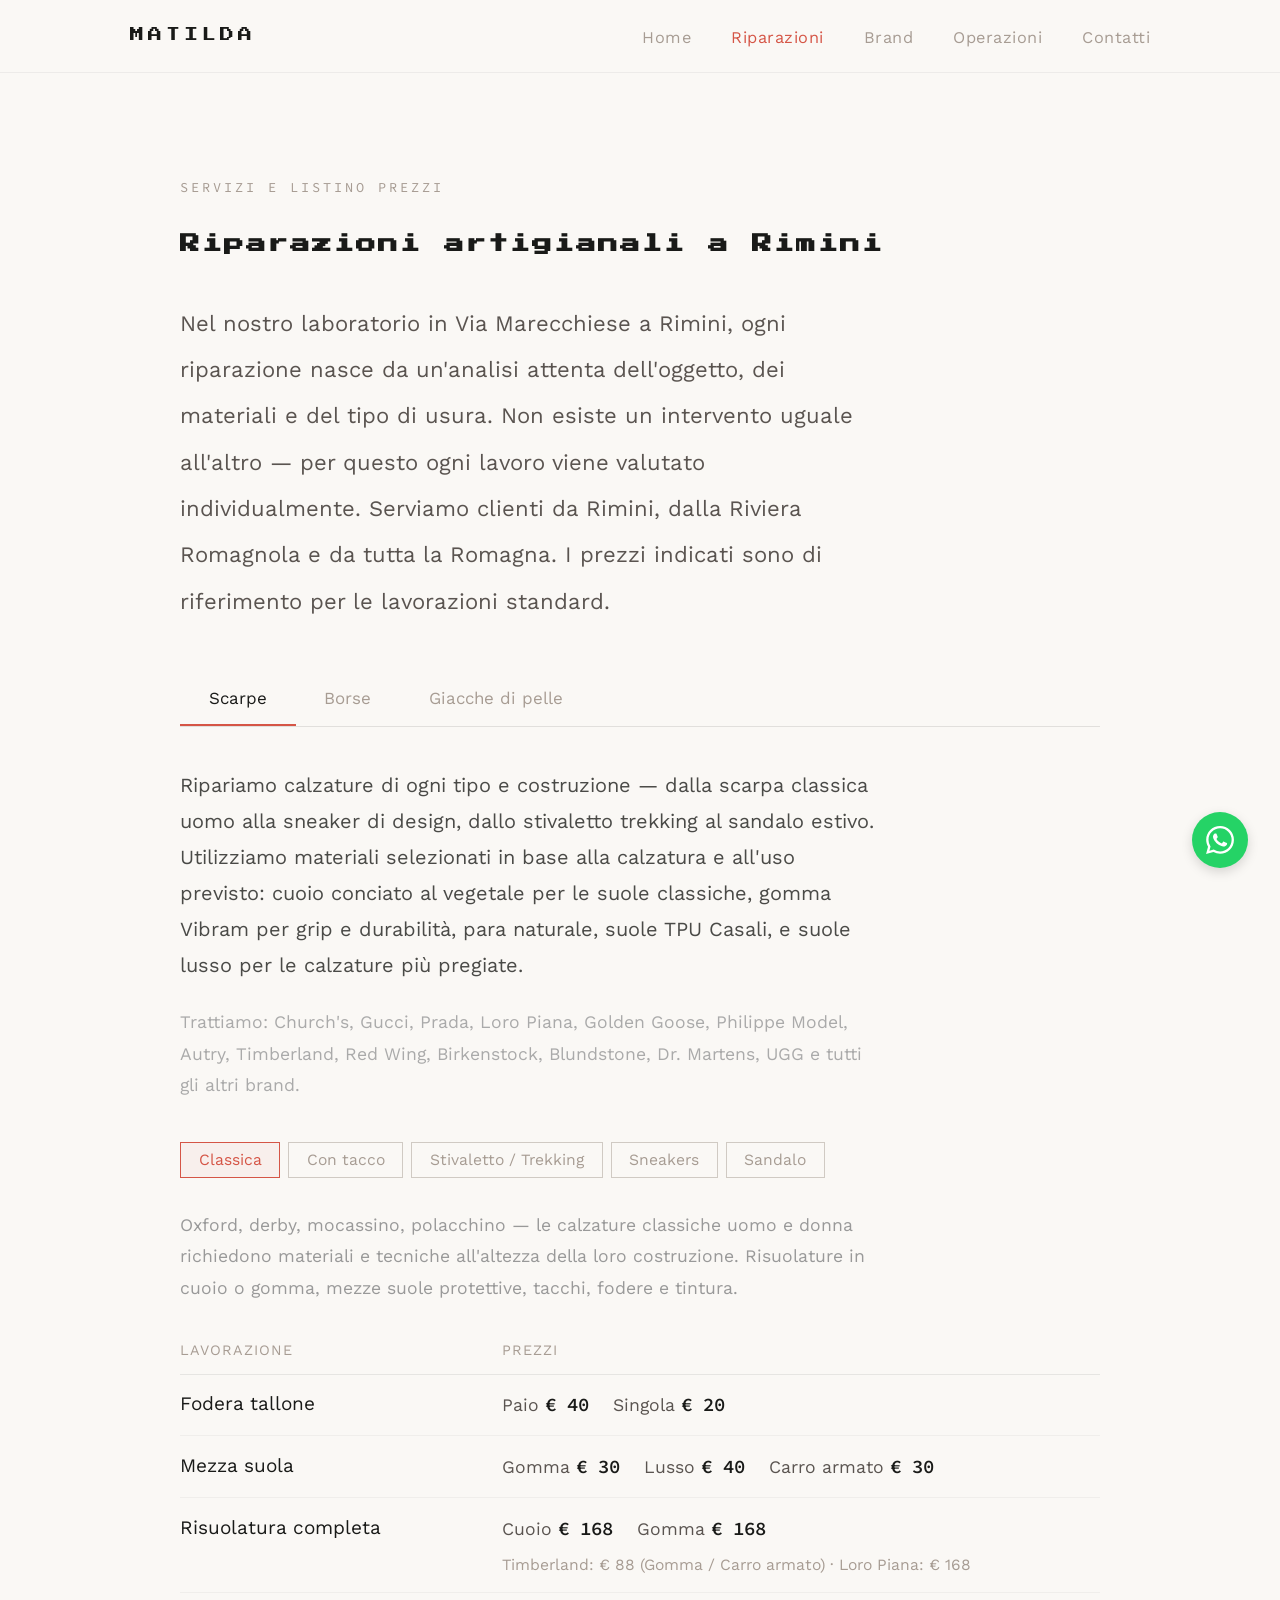
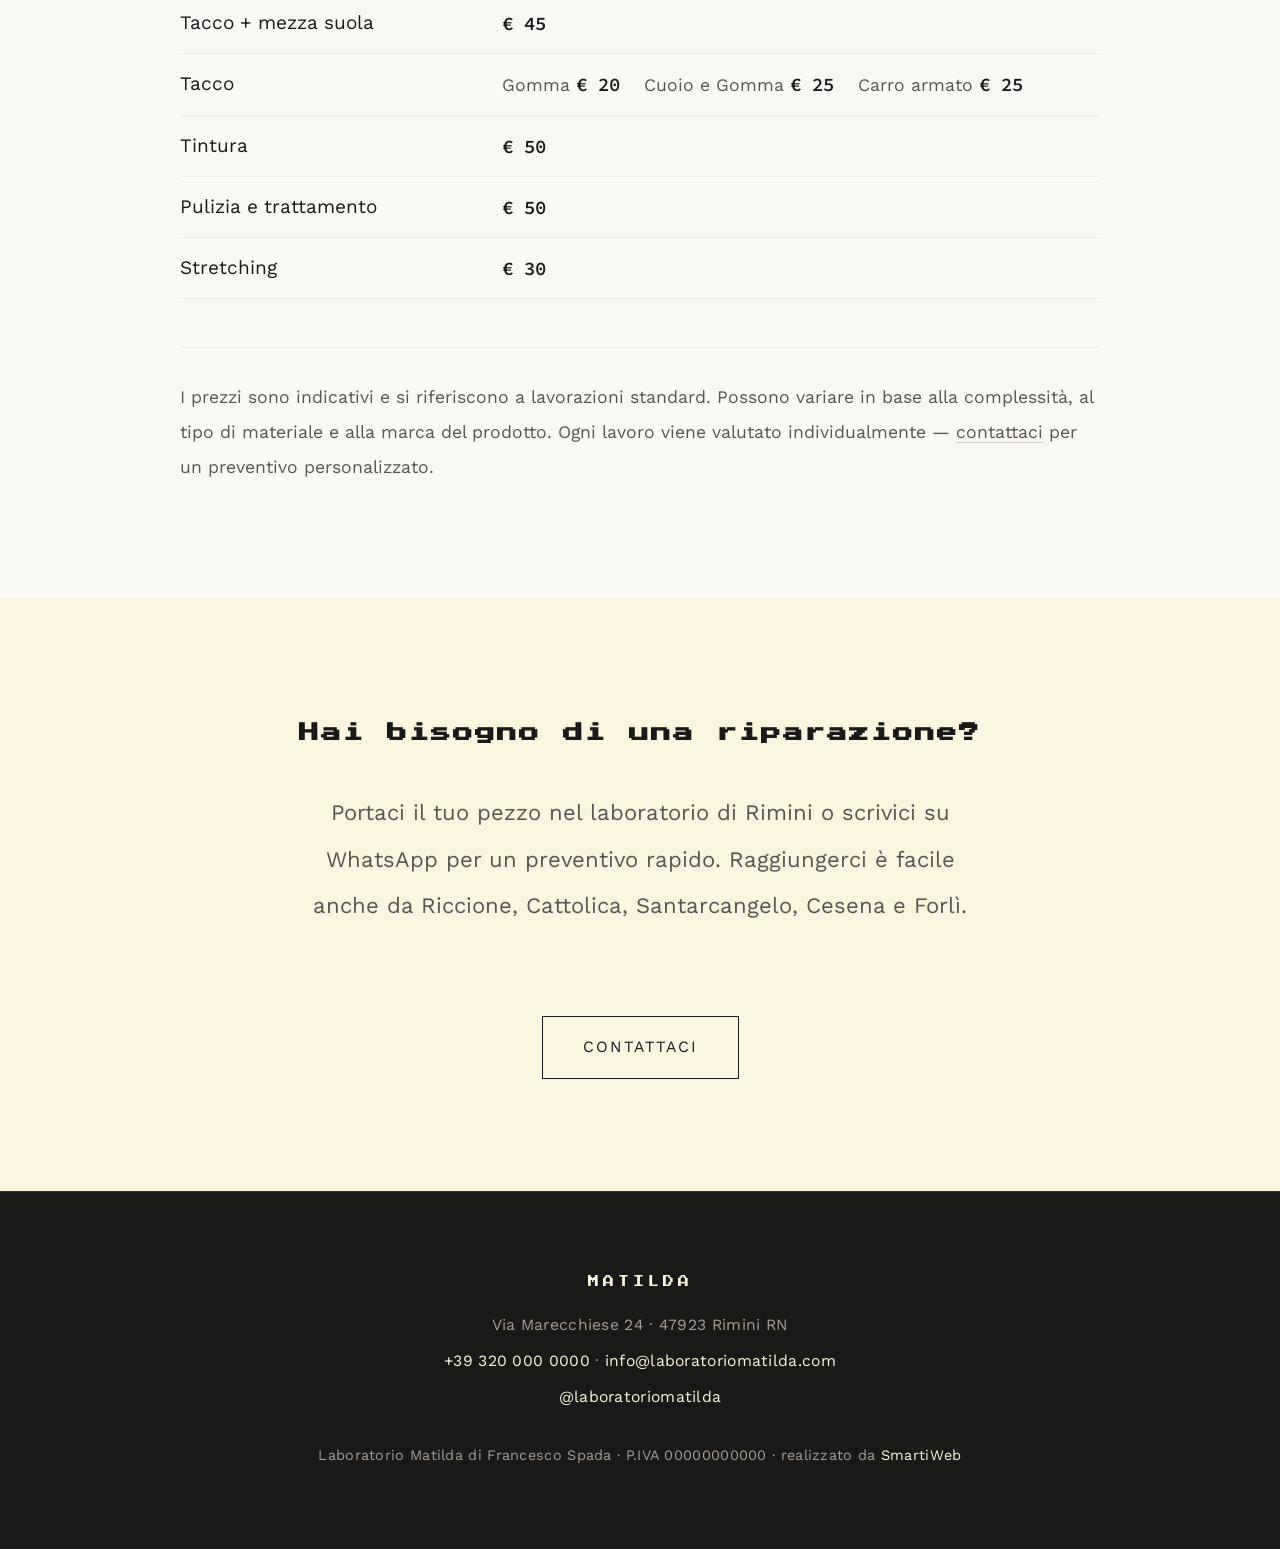
<file: riparazioni.html>
<!DOCTYPE html>
<html lang="it">
<head>
<meta charset="UTF-8">
<meta name="viewport" content="width=device-width, initial-scale=1.0">
<title>Riparazioni Scarpe, Borse e Giacche in Pelle — Listino Prezzi · Laboratorio Matilda Rimini</title>
<meta name="description" content="Listino prezzi riparazione scarpe, borse e giacche in pelle a Rimini. Calzolaio artigianale per Rimini, Riccione e la Romagna. Risuolature Vibram, restauro borse Louis Vuitton e Chanel. Golden Goose, Church's, Birkenstock.">
<link rel="icon" href="favicon.svg" type="image/svg+xml">
<meta property="og:type" content="website">
<meta property="og:title" content="Riparazioni e Listino Prezzi — Laboratorio Matilda Rimini">
<meta property="og:description" content="Listino prezzi riparazione scarpe, borse e giacche in pelle. Risuolature Vibram, restauro borse Louis Vuitton, Church's, Golden Goose, Birkenstock.">
<meta property="og:url" content="https://laboratoriomatilda.com/riparazioni">
<meta property="og:site_name" content="Laboratorio Matilda">
<meta property="og:locale" content="it_IT">
<meta name="theme-color" content="#191A18">
<link rel="stylesheet" href="style.css">
<script type="application/ld+json">
{
  "@context": "https://schema.org",
  "@type": "Service",
  "name": "Riparazioni artigianali — Laboratorio Matilda",
  "description": "Riparazione e restauro artigianale di calzature, borse e giacche in pelle a Rimini. Servizio per Rimini, Riccione, Cesena, Forlì e tutta la Romagna.",
  "provider": {"@id": "https://laboratoriomatilda.com/#business"},
  "areaServed": [
    {"@type": "City", "name": "Rimini"},
    {"@type": "City", "name": "Riccione"},
    {"@type": "City", "name": "Cesena"},
    {"@type": "City", "name": "Forlì"},
    {"@type": "AdministrativeArea", "name": "Romagna"}
  ],
  "serviceType": ["Riparazione calzature", "Restauro borse", "Riparazione giacche in pelle", "Risuolatura", "Tintura pelle"]
}
</script>
</head>
<body>

<nav>
  <div class="nav-inner">
    <a href="index.html" class="nav-logo">MATILDA</a>
    <button class="hamburger" onclick="this.parentElement.querySelector('.nav-links').classList.toggle('open')">
      <span></span><span></span><span></span>
    </button>
    <ul class="nav-links">
      <li><a href="index.html">Home</a></li>
      <li><a href="riparazioni.html" class="active">Riparazioni</a></li>
      <li><a href="brand.html">Brand</a></li>
      <li><a href="operazioni.html">Operazioni</a></li>
      <li><a href="contatti.html">Contatti</a></li>
    </ul>
  </div>
</nav>

<!-- Intro -->
<section class="page-header">
  <div class="container">
    <p class="label">Servizi e listino prezzi</p>
    <h1 class="heading">Riparazioni artigianali a Rimini</h1>
    <p class="lead">
      Nel nostro laboratorio in Via Marecchiese a Rimini, ogni riparazione
      nasce da un'analisi attenta dell'oggetto, dei materiali e del tipo di usura.
      Non esiste un intervento uguale all'altro — per questo ogni lavoro
      viene valutato individualmente. Serviamo clienti da Rimini, dalla Riviera
      Romagnola e da tutta la Romagna. I prezzi indicati sono di riferimento
      per le lavorazioni standard.
    </p>
  </div>
</section>

<!-- Listino -->
<section style="padding-top:0;">
  <div class="container">

    <!-- Main tabs -->
    <div class="tabs" id="main-tabs">
      <button class="tab-btn active" data-tab="scarpe">Scarpe</button>
      <button class="tab-btn" data-tab="borse">Borse</button>
      <button class="tab-btn" data-tab="giacche">Giacche di pelle</button>
    </div>

    <!-- ============ SCARPE ============ -->
    <div class="tab-panel active" id="tab-scarpe">

      <p class="body-text" style="margin-bottom:1rem;">
        Ripariamo calzature di ogni tipo e costruzione — dalla scarpa classica uomo
        alla sneaker di design, dallo stivaletto trekking al sandalo estivo.
        Utilizziamo materiali selezionati in base alla calzatura e all'uso previsto:
        cuoio conciato al vegetale per le suole classiche, gomma Vibram per grip
        e durabilità, para naturale, suole TPU Casali, e suole lusso per le calzature
        più pregiate.
      </p>
      <p class="body-text" style="margin-bottom:2.5rem;font-size:1.1rem;color:#aaa;">
        Trattiamo: Church's, Gucci, Prada, Loro Piana, Golden Goose, Philippe Model,
        Autry, Timberland, Red Wing, Birkenstock, Blundstone, Dr. Martens, UGG e tutti gli altri brand.
      </p>

      <div class="sub-tabs" id="scarpe-subtabs">
        <button class="sub-btn active" data-sub="classica">Classica</button>
        <button class="sub-btn" data-sub="tacco">Con tacco</button>
        <button class="sub-btn" data-sub="stivaletto">Stivaletto / Trekking</button>
        <button class="sub-btn" data-sub="sneakers">Sneakers</button>
        <button class="sub-btn" data-sub="sandalo">Sandalo</button>
      </div>

      <!-- Classica -->
      <div class="sub-panel active" id="sub-classica">
        <p class="body-text" style="font-size:1.1rem;color:#999;margin-bottom:1.5rem;">
          Oxford, derby, mocassino, polacchino — le calzature classiche uomo e donna
          richiedono materiali e tecniche all'altezza della loro costruzione.
          Risuolature in cuoio o gomma, mezze suole protettive, tacchi, fodere e tintura.
        </p>
        <table class="price-table">
          <thead><tr><th style="width:35%;">Lavorazione</th><th>Prezzi</th></tr></thead>
          <tbody>
            <tr>
              <td>Fodera tallone</td>
              <td><div class="pv">
                <span><span class="m">Paio</span> <span class="v">€ 40</span></span>
                <span><span class="m">Singola</span> <span class="v">€ 20</span></span>
              </div></td>
            </tr>
            <tr>
              <td>Mezza suola</td>
              <td><div class="pv">
                <span><span class="m">Gomma</span> <span class="v">€ 30</span></span>
                <span><span class="m">Lusso</span> <span class="v">€ 40</span></span>
                <span><span class="m">Carro armato</span> <span class="v">€ 30</span></span>
              </div></td>
            </tr>
            <tr>
              <td>Risuolatura completa</td>
              <td><div class="pv">
                <span><span class="m">Cuoio</span> <span class="v">€ 168</span></span>
                <span><span class="m">Gomma</span> <span class="v">€ 168</span></span>
              </div>
              <div class="brand-note">Timberland: € 88 (Gomma / Carro armato) · Loro Piana: € 168</div>
              </td>
            </tr>
            <tr>
              <td>Tacco + mezza suola</td>
              <td class="ps">€ 45</td>
            </tr>
            <tr>
              <td>Tacco</td>
              <td><div class="pv">
                <span><span class="m">Gomma</span> <span class="v">€ 20</span></span>
                <span><span class="m">Cuoio e Gomma</span> <span class="v">€ 25</span></span>
                <span><span class="m">Carro armato</span> <span class="v">€ 25</span></span>
              </div></td>
            </tr>
            <tr><td>Tintura</td><td class="ps">€ 50</td></tr>
            <tr><td>Pulizia e trattamento</td><td class="ps">€ 50</td></tr>
            <tr><td>Stretching</td><td class="ps">€ 30</td></tr>
          </tbody>
        </table>
      </div>

      <!-- Con tacco -->
      <div class="sub-panel" id="sub-tacco">
        <p class="body-text" style="font-size:1.1rem;color:#999;margin-bottom:1.5rem;">
          Décolleté, slingback, Mary Jane e tutte le calzature con tacco —
          dalla sostituzione del tacco spillo alla risuolatura completa,
          passando per mezze suole protettive e tintura.
        </p>
        <table class="price-table">
          <thead><tr><th style="width:35%;">Lavorazione</th><th>Prezzi</th></tr></thead>
          <tbody>
            <tr>
              <td>Fodera tallone</td>
              <td><div class="pv">
                <span><span class="m">Paio</span> <span class="v">€ 40</span></span>
                <span><span class="m">Singola</span> <span class="v">€ 20</span></span>
              </div></td>
            </tr>
            <tr>
              <td>Mezza suola</td>
              <td><div class="pv">
                <span><span class="m">Gomma</span> <span class="v">€ 30</span></span>
                <span><span class="m">Lusso</span> <span class="v">€ 40</span></span>
                <span><span class="m">Carro armato</span> <span class="v">€ 30</span></span>
              </div></td>
            </tr>
            <tr>
              <td>Risuolatura completa</td>
              <td><div class="pv">
                <span><span class="m">Cuoio</span> <span class="v">€ 168</span></span>
                <span><span class="m">Gomma</span> <span class="v">€ 168</span></span>
              </div></td>
            </tr>
            <tr><td>Tacco + mezza suola</td><td class="ps">€ 45</td></tr>
            <tr>
              <td>Tacco</td>
              <td><div class="pv">
                <span><span class="m">Spillo</span> <span class="v">€ 10</span></span>
                <span><span class="m">Gomma</span> <span class="v">€ 15</span></span>
                <span><span class="m">Lusso</span> <span class="v">€ 20</span></span>
              </div></td>
            </tr>
            <tr><td>Tintura</td><td class="ps">€ 50</td></tr>
            <tr><td>Pulizia e trattamento</td><td class="ps">€ 50</td></tr>
            <tr><td>Stretching</td><td class="ps">€ 30</td></tr>
          </tbody>
        </table>
      </div>

      <!-- Stivaletto / Trekking -->
      <div class="sub-panel" id="sub-stivaletto">
        <p class="body-text" style="font-size:1.1rem;color:#999;margin-bottom:1.5rem;">
          Stivaletti, anfibi, scarponi trekking, stivali da pioggia — calzature
          robuste che richiedono materiali altrettanto resistenti. Risuolature
          in Vibram, carro armato, accorciamenti e sostituzione cerniere.
          Lavorazioni specifiche per Timberland, Blundstone, Red Wing, UGG e Dr. Martens.
        </p>
        <table class="price-table">
          <thead><tr><th style="width:35%;">Lavorazione</th><th>Prezzi</th></tr></thead>
          <tbody>
            <tr>
              <td>Fodera tallone</td>
              <td><div class="pv">
                <span><span class="m">Paio</span> <span class="v">€ 40</span></span>
                <span><span class="m">Singola</span> <span class="v">€ 20</span></span>
              </div></td>
            </tr>
            <tr>
              <td>Mezza suola</td>
              <td><div class="pv">
                <span><span class="m">Gomma</span> <span class="v">€ 30</span></span>
                <span><span class="m">Lusso</span> <span class="v">€ 40</span></span>
                <span><span class="m">Carro armato</span> <span class="v">€ 30</span></span>
              </div></td>
            </tr>
            <tr>
              <td>Risuolatura completa</td>
              <td><div class="pv">
                <span><span class="m">Cuoio</span> <span class="v">€ 168</span></span>
                <span><span class="m">Gomma</span> <span class="v">€ 168</span></span>
              </div>
              <div class="brand-note">Timberland: € 88 · Blundstone: € 88 · Red Wing: € 120 · UGG: € 88 · Loro Piana: € 168</div>
              </td>
            </tr>
            <tr><td>Risuolatura Trekking</td><td class="ps">€ 95</td></tr>
            <tr><td>Tacco + mezza suola</td><td class="ps">€ 45</td></tr>
            <tr>
              <td>Tacco</td>
              <td><div class="pv">
                <span><span class="m">Spillo</span> <span class="v">€ 10</span></span>
                <span><span class="m">Gomma</span> <span class="v">€ 20</span></span>
                <span><span class="m">Cuoio e Gomma</span> <span class="v">€ 25</span></span>
                <span><span class="m">Carro armato</span> <span class="v">€ 25</span></span>
              </div></td>
            </tr>
            <tr>
              <td>Accorciare stivale</td>
              <td><span class="ps">€ 60</span>
              <div class="brand-note">UGG Mini / Ultra Mini: € 65</div>
              </td>
            </tr>
            <tr><td>Sostituzione lampo stivale</td><td class="ps">€ 65</td></tr>
            <tr><td>Tintura</td><td class="ps">€ 50</td></tr>
            <tr><td>Pulizia e trattamento</td><td class="ps">€ 50</td></tr>
            <tr><td>Stretching</td><td class="ps">€ 30</td></tr>
          </tbody>
        </table>
      </div>

      <!-- Sneakers -->
      <div class="sub-panel" id="sub-sneakers">
        <p class="body-text" style="font-size:1.1rem;color:#999;margin-bottom:1.5rem;">
          Golden Goose, Philippe Model, Autry, Loro Piana — le sneakers di design
          meritano una riparazione all'altezza. Risuolature complete, restauro
          della tomaia, tintura e pulizia profonda.
        </p>
        <table class="price-table">
          <thead><tr><th style="width:35%;">Lavorazione</th><th>Prezzi</th></tr></thead>
          <tbody>
            <tr>
              <td>Fodera tallone</td>
              <td><div class="pv">
                <span><span class="m">Paio</span> <span class="v">€ 40</span></span>
                <span><span class="m">Singola</span> <span class="v">€ 20</span></span>
              </div></td>
            </tr>
            <tr>
              <td>Risuolatura completa</td>
              <td>
                <span class="ps">€ 88</span>
                <div class="brand-note">Philippe Model: € 158 · Loro Piana: € 168 · Autry: € 88</div>
              </td>
            </tr>
            <tr>
              <td>Risuolatura Golden Goose</td>
              <td><div class="pv">
                <span><span class="m">Super Star</span> <span class="v">€ 158</span></span>
                <span><span class="m">Ball Star</span> <span class="v">€ 98</span></span>
              </div></td>
            </tr>
            <tr><td>Tintura e restauro</td><td class="ps">€ 95</td></tr>
          </tbody>
        </table>
      </div>

      <!-- Sandalo -->
      <div class="sub-panel" id="sub-sandalo">
        <p class="body-text" style="font-size:1.1rem;color:#999;margin-bottom:1.5rem;">
          Sandali, ciabatte e calzature aperte — dalla risuolatura Birkenstock
          alla mezza suola protettiva, passando per tacchi e tintura.
        </p>
        <table class="price-table">
          <thead><tr><th style="width:35%;">Lavorazione</th><th>Prezzi</th></tr></thead>
          <tbody>
            <tr>
              <td>Mezza suola</td>
              <td><div class="pv">
                <span><span class="m">Gomma</span> <span class="v">€ 30</span></span>
                <span><span class="m">Lusso</span> <span class="v">€ 40</span></span>
                <span><span class="m">Carro armato</span> <span class="v">€ 30</span></span>
              </div></td>
            </tr>
            <tr>
              <td>Risuolatura completa</td>
              <td>
                <span class="ps">€ 80</span>
                <div class="brand-note">Birkenstock: € 50</div>
              </td>
            </tr>
            <tr><td>Tacco + mezza suola</td><td class="ps">€ 45</td></tr>
            <tr>
              <td>Tacco</td>
              <td><div class="pv">
                <span><span class="m">Spillo</span> <span class="v">€ 10</span></span>
                <span><span class="m">Gomma</span> <span class="v">€ 20</span></span>
                <span><span class="m">Cuoio e Gomma</span> <span class="v">€ 20</span></span>
                <span><span class="m">Carro armato</span> <span class="v">€ 20</span></span>
              </div></td>
            </tr>
            <tr><td>Tintura</td><td class="ps">€ 80</td></tr>
          </tbody>
        </table>
      </div>

    </div>

    <!-- ============ BORSE ============ -->
    <div class="tab-panel" id="tab-borse">

      <p class="body-text" style="margin-bottom:1rem;">
        Ripariamo borse di ogni tipo e marca, dalla sostituzione di manici e tracolle
        alla riparazione di cerniere, dalla sostituzione della fodera al restauro completo
        con tintura professionale. I pellami utilizzati sono selezionati per colore,
        grana e resistenza — affinché l'intervento si integri perfettamente
        con l'originale.
      </p>
      <p class="body-text" style="margin-bottom:1rem;font-size:1.19rem;color:#777;">
        Per le borse Louis Vuitton offriamo lavorazioni specifiche: sostituzione vacchetta,
        bordini superiori e inferiori, laccetti e manici in pelle naturale che si patina
        con il tempo. Per Chanel: sostituzione catene e laccetti, cromatura fibbie,
        profili e restauro completo.
      </p>
      <p class="body-text" style="margin-bottom:2.5rem;font-size:1.1rem;color:#aaa;">
        Trattiamo: Louis Vuitton, Chanel, Gucci, Prada, Hermès, Bottega Veneta,
        Fendi, Dior, Balenciaga, Valentino, Burberry e tutti gli altri brand.
      </p>

      <div class="sub-tabs" id="borse-subtabs">
        <button class="sub-btn active" data-sub="shopper">Shopper</button>
        <button class="sub-btn" data-sub="bauletto">Bauletto</button>
        <button class="sub-btn" data-sub="spalla">Borsa a spalla</button>
      </div>

      <!-- Shopper -->
      <div class="sub-panel active" id="sub-shopper">
        <table class="price-table">
          <thead><tr><th style="width:40%;">Lavorazione</th><th>Prezzo</th></tr></thead>
          <tbody>
            <tr class="price-brand-header"><td colspan="2">Louis Vuitton</td></tr>
            <tr><td>Sostituzione tracolla</td><td class="ps">€ 150</td></tr>
            <tr><td>Sostituzione manici</td><td class="ps">€ 150</td></tr>
            <tr><td>Sostituzione laccetti</td><td class="ps">€ 120</td></tr>
            <tr>
              <td>Bordino</td>
              <td><div class="pv">
                <span><span class="m">Superiore</span> <span class="v">€ 150</span></span>
                <span><span class="m">Inferiore</span> <span class="v">€ 190</span></span>
              </div></td>
            </tr>
            <tr><td>Sostituzione vacchetta</td><td class="ps">€ 398</td></tr>
            <tr><td>Sostituzione vacchetta + bordino</td><td class="ps">€ 450</td></tr>

            <tr class="price-brand-header"><td colspan="2">Chanel</td></tr>
            <tr><td>Sostituzione laccetto catena</td><td class="ps">€ 130</td></tr>
            <tr><td>Cromatura fibbia</td><td class="ps">€ 150</td></tr>
            <tr><td>Sostituzione catena + laccetto</td><td class="ps">€ 250</td></tr>
            <tr><td>Sostituzione profili</td><td class="ps">€ 250</td></tr>
            <tr><td>Restauro e tintura</td><td class="ps">€ 450</td></tr>
            <tr><td>Lavaggio e lucidatura</td><td class="ps">€ 150</td></tr>

            <tr class="price-brand-header"><td colspan="2">Tutti i brand</td></tr>
            <tr><td>Sostituzione fodera</td><td class="ps">€ 198</td></tr>
            <tr><td>Sostituzione manici / tracolla</td><td class="ps">€ 98</td></tr>
            <tr><td>Sostituzione cerniera</td><td class="ps">€ 90</td></tr>
            <tr><td>Riparazione cerniera</td><td class="ps">€ 50</td></tr>
            <tr><td>Tintura</td><td class="ps">€ 90</td></tr>
            <tr><td>Pulizia e trattamento</td><td class="ps">€ 90</td></tr>
          </tbody>
        </table>
      </div>

      <!-- Bauletto -->
      <div class="sub-panel" id="sub-bauletto">
        <table class="price-table">
          <thead><tr><th style="width:40%;">Lavorazione</th><th>Prezzo</th></tr></thead>
          <tbody>
            <tr class="price-brand-header"><td colspan="2">Louis Vuitton</td></tr>
            <tr><td>Sostituzione manici</td><td class="ps">€ 150</td></tr>
            <tr><td>Sostituzione laccetti</td><td class="ps">€ 120</td></tr>
            <tr>
              <td>Bordino</td>
              <td><div class="pv">
                <span><span class="m">Superiore</span> <span class="v">€ 150</span></span>
                <span><span class="m">Inferiore</span> <span class="v">€ 190</span></span>
              </div></td>
            </tr>
            <tr><td>Sostituzione vacchetta</td><td class="ps">€ 398</td></tr>
            <tr><td>Sostituzione vacchetta + bordino</td><td class="ps">€ 450</td></tr>

            <tr class="price-brand-header"><td colspan="2">Chanel</td></tr>
            <tr><td>Cromatura fibbia</td><td class="ps">€ 150</td></tr>
            <tr><td>Sostituzione catena + laccetto</td><td class="ps">€ 250</td></tr>
            <tr><td>Sostituzione profili</td><td class="ps">€ 250</td></tr>
            <tr><td>Restauro e tintura</td><td class="ps">€ 450</td></tr>
            <tr><td>Lavaggio e lucidatura</td><td class="ps">€ 150</td></tr>

            <tr class="price-brand-header"><td colspan="2">Tutti i brand</td></tr>
            <tr><td>Sostituzione fodera</td><td class="ps">€ 198</td></tr>
            <tr><td>Sostituzione manici / tracolla</td><td class="ps">€ 98</td></tr>
            <tr><td>Sostituzione cerniera</td><td class="ps">€ 90</td></tr>
            <tr><td>Riparazione cerniera</td><td class="ps">€ 50</td></tr>
            <tr><td>Tintura</td><td class="ps">€ 90</td></tr>
            <tr><td>Pulizia e trattamento</td><td class="ps">€ 90</td></tr>
          </tbody>
        </table>
      </div>

      <!-- Borsa a spalla -->
      <div class="sub-panel" id="sub-spalla">
        <table class="price-table">
          <thead><tr><th style="width:40%;">Lavorazione</th><th>Prezzo</th></tr></thead>
          <tbody>
            <tr class="price-brand-header"><td colspan="2">Louis Vuitton</td></tr>
            <tr><td>Sostituzione tracolla</td><td class="ps">€ 150</td></tr>
            <tr><td>Sostituzione manici</td><td class="ps">€ 150</td></tr>
            <tr><td>Sostituzione laccetti</td><td class="ps">€ 120</td></tr>
            <tr>
              <td>Bordino</td>
              <td><div class="pv">
                <span><span class="m">Superiore</span> <span class="v">€ 150</span></span>
                <span><span class="m">Inferiore</span> <span class="v">€ 190</span></span>
              </div></td>
            </tr>
            <tr><td>Sostituzione vacchetta</td><td class="ps">€ 398</td></tr>
            <tr><td>Sostituzione vacchetta + bordino</td><td class="ps">€ 450</td></tr>

            <tr class="price-brand-header"><td colspan="2">Chanel</td></tr>
            <tr><td>Sostituzione laccetto catena</td><td class="ps">€ 130</td></tr>
            <tr><td>Cromatura fibbia</td><td class="ps">€ 150</td></tr>
            <tr><td>Sostituzione catena + laccetto</td><td class="ps">€ 250</td></tr>
            <tr><td>Sostituzione profili</td><td class="ps">€ 250</td></tr>
            <tr><td>Restauro e tintura</td><td class="ps">€ 450</td></tr>
            <tr><td>Lavaggio e lucidatura</td><td class="ps">€ 150</td></tr>

            <tr class="price-brand-header"><td colspan="2">Tutti i brand</td></tr>
            <tr><td>Sostituzione fodera</td><td class="ps">€ 198</td></tr>
            <tr><td>Sostituzione manici / tracolla</td><td class="ps">€ 98</td></tr>
            <tr><td>Sostituzione cerniera</td><td class="ps">€ 90</td></tr>
            <tr><td>Riparazione cerniera</td><td class="ps">€ 50</td></tr>
            <tr><td>Tintura</td><td class="ps">€ 90</td></tr>
            <tr><td>Pulizia e trattamento</td><td class="ps">€ 90</td></tr>
          </tbody>
        </table>
      </div>

    </div>

    <!-- ============ GIACCHE ============ -->
    <div class="tab-panel" id="tab-giacche">

      <p class="body-text" style="margin-bottom:1rem;">
        Ripariamo giacche, giubbotti e capi in pelle di ogni tipo e marca.
        Dalla sostituzione di cerniere e bottoni alla riparazione di tagli e strappi,
        dall'accorciamento di maniche e lunghezza alla sostituzione della fodera completa.
        La tintura professionale e il trattamento della pelle permettono di ridare colore,
        morbidezza e protezione anche ai capi più vissuti.
      </p>
      <p class="body-text" style="margin-bottom:2.5rem;font-size:1.1rem;color:#aaa;">
        Chiodo, bomber, biker, giacconi e cappotti in pelle — ogni tipologia
        richiede un approccio specifico.
      </p>

      <table class="price-table">
        <thead><tr><th style="width:40%;">Lavorazione</th><th>Prezzo</th></tr></thead>
        <tbody>
          <tr><td>Sostituzione cerniera</td><td class="ps">Da € 60</td></tr>
          <tr><td>Riparazione cerniera / cursore</td><td class="ps">Da € 30</td></tr>
          <tr><td>Riparazione tagli / strappi</td><td class="ps">Da € 25</td></tr>
          <tr><td>Sostituzione bottoni a pressione</td><td class="ps">Da € 15</td></tr>
          <tr><td>Accorciamento maniche</td><td class="ps">Da € 40</td></tr>
          <tr><td>Accorciamento lunghezza</td><td class="ps">Da € 45</td></tr>
          <tr><td>Stringere / allargare</td><td class="ps">Da € 50</td></tr>
          <tr><td>Sostituzione fodera</td><td class="ps">Da € 120</td></tr>
          <tr><td>Tintura e trattamento</td><td class="ps">Da € 80</td></tr>
          <tr><td>Pulizia e trattamento</td><td class="ps">Da € 60</td></tr>
        </tbody>
      </table>
    </div>

    <div class="listino-note">
      I prezzi sono indicativi e si riferiscono a lavorazioni standard.
      Possono variare in base alla complessità, al tipo di materiale e alla marca
      del prodotto. Ogni lavoro viene valutato individualmente —
      <a href="contatti.html">contattaci</a> per un preventivo personalizzato.
    </div>

  </div>
</section>

<!-- CTA -->
<section class="bg-warm" style="text-align:center;">
  <div class="container">
    <h2 class="heading">Hai bisogno di una riparazione?</h2>
    <p class="lead" style="margin:0 auto 2.5rem;">
      Portaci il tuo pezzo nel laboratorio di Rimini o scrivici su WhatsApp
      per un preventivo rapido. Raggiungerci è facile anche da Riccione,
      Cattolica, Santarcangelo, Cesena e Forlì.
    </p>
    <a href="contatti.html" class="hero-cta">Contattaci</a>
  </div>
</section>

<footer class="footer-dark">
  <div class="container">
    <div class="footer-logo">MATILDA</div>
    <p>Via Marecchiese 24 · 47923 Rimini RN</p>
    <p style="margin-top:0.5rem;"><a href="tel:+393200000000">+39 320 000 0000</a> · <a href="mailto:info@laboratoriomatilda.com">info@laboratoriomatilda.com</a></p>
    <p style="margin-top:0.5rem;"><a href="https://www.instagram.com/laboratoriomatilda" target="_blank">@laboratoriomatilda</a></p>
    <p style="margin-top:2rem; font-size:0.9rem;">Laboratorio Matilda di Francesco Spada · P.IVA 00000000000 · realizzato da <a href="https://smartiweb.it" target="_blank">SmartiWeb</a></p>
  </div>
</footer>

<!-- WhatsApp -->
<a href="https://wa.me/39000000000" class="wa-float" target="_blank" rel="noopener" aria-label="Scrivici su WhatsApp">
  <svg viewBox="0 0 24 24"><path d="M17.472 14.382c-.297-.149-1.758-.867-2.03-.967-.273-.099-.471-.148-.67.15-.197.297-.767.966-.94 1.164-.173.199-.347.223-.644.075-.297-.15-1.255-.463-2.39-1.475-.883-.788-1.48-1.761-1.653-2.059-.173-.297-.018-.458.13-.606.134-.133.298-.347.446-.52.149-.174.198-.298.298-.497.099-.198.05-.371-.025-.52-.075-.149-.669-1.612-.916-2.207-.242-.579-.487-.5-.669-.51-.173-.008-.371-.01-.57-.01-.198 0-.52.074-.792.372-.272.297-1.04 1.016-1.04 2.479 0 1.462 1.065 2.875 1.213 3.074.149.198 2.096 3.2 5.077 4.487.709.306 1.262.489 1.694.625.712.227 1.36.195 1.871.118.571-.085 1.758-.719 2.006-1.413.248-.694.248-1.289.173-1.413-.074-.124-.272-.198-.57-.347m-5.421 7.403h-.004a9.87 9.87 0 01-5.031-1.378l-.361-.214-3.741.982.998-3.648-.235-.374a9.86 9.86 0 01-1.51-5.26c.001-5.45 4.436-9.884 9.888-9.884 2.64 0 5.122 1.03 6.988 2.898a9.825 9.825 0 012.893 6.994c-.003 5.45-4.437 9.884-9.885 9.884m8.413-18.297A11.815 11.815 0 0012.05 0C5.495 0 .16 5.335.157 11.892c0 2.096.547 4.142 1.588 5.945L.057 24l6.305-1.654a11.882 11.882 0 005.683 1.448h.005c6.554 0 11.89-5.335 11.893-11.893a11.821 11.821 0 00-3.48-8.413z"/></svg>
</a>

<script>
// Main tabs
document.querySelectorAll('#main-tabs .tab-btn').forEach(btn => {
  btn.addEventListener('click', () => {
    document.querySelectorAll('#main-tabs .tab-btn').forEach(b => b.classList.remove('active'));
    document.querySelectorAll('.tab-panel').forEach(p => p.classList.remove('active'));
    btn.classList.add('active');
    document.getElementById('tab-' + btn.dataset.tab).classList.add('active');
  });
});

// Sub-tabs
function initSubTabs(containerSelector) {
  const container = document.querySelector(containerSelector);
  if (!container) return;
  container.querySelectorAll('.sub-btn').forEach(btn => {
    btn.addEventListener('click', () => {
      const panel = container.closest('.tab-panel');
      panel.querySelectorAll('.sub-btn').forEach(b => b.classList.remove('active'));
      panel.querySelectorAll('.sub-panel').forEach(p => p.classList.remove('active'));
      btn.classList.add('active');
      document.getElementById('sub-' + btn.dataset.sub).classList.add('active');
    });
  });
}
initSubTabs('#scarpe-subtabs');
initSubTabs('#borse-subtabs');

// Hash links (#scarpe, #borse, #giacche)
window.addEventListener('load', () => {
  const hash = window.location.hash.replace('#','');
  if (hash && document.querySelector('[data-tab="' + hash + '"]')) {
    document.querySelector('[data-tab="' + hash + '"]').click();
  }
});
</script>

</body>
</html>
</file>
<file: style.css>
/* ========================================
   LABORATORIO MATILDA
   Minimal · Artigianale · Rimini
   Design System: Fuba Ristorante
   ======================================== */

@import url('https://fonts.googleapis.com/css2?family=Press+Start+2P&family=Work+Sans:wght@400;600&family=Source+Code+Pro:wght@400&display=swap');

*, *::before, *::after { margin: 0; padding: 0; box-sizing: border-box; }
html { scroll-behavior: smooth; }

body {
  font-family: 'Work Sans', -apple-system, sans-serif;
  font-weight: 400;
  color: #191A18;
  background: #faf8f5;
  font-size: 21px;
  line-height: 1.8;
  -webkit-font-smoothing: antialiased;
}

a { color: inherit; }
img { max-width: 100%; display: block; }

/* ── Typography ── */
.pixel { font-family: 'Press Start 2P', monospace; }
.mono { font-family: 'Source Code Pro', monospace; }
h1, h2, h3, h4 { font-weight: 600; }

/* ── Nav ── */
nav {
  position: fixed; top: 0; left: 0; right: 0; z-index: 100;
  background: rgba(250,248,245,0.92);
  backdrop-filter: blur(20px);
  border-bottom: 1px solid rgba(0,0,0,0.05);
}
.nav-inner {
  max-width: 1100px; margin: 0 auto;
  display: flex; align-items: center; justify-content: space-between;
  padding: 0 2.5rem; height: 72px;
}
.nav-logo {
  font-family: 'Press Start 2P', monospace;
  font-size: 0.88rem; color: #191A18;
  letter-spacing: 4px; text-decoration: none;
}
.nav-links { display: flex; gap: 2.5rem; list-style: none; }
.nav-links a {
  color: #A79C93; font-size: 1.02rem; font-weight: 400;
  letter-spacing: 0.5px; text-decoration: none;
  transition: color 0.3s;
}
.nav-links a:hover, .nav-links a.active { color: #D55546; }
.hamburger { display: none; background: none; border: none; cursor: pointer; }
.hamburger span { display: block; width: 22px; height: 1.5px; background: #191A18; margin: 5px 0; }

/* ── Layout ── */
.container { max-width: 1000px; margin: 0 auto; padding: 0 2.5rem; }
.container-wide { max-width: 1200px; margin: 0 auto; padding: 0 2.5rem; }
section { padding: 7rem 0; }
.page-header { padding-top: 11rem; padding-bottom: 3rem; }

/* ── Dividers ── */
.line { width: 40px; height: 1px; background: #A79C93; margin: 2rem 0; }
.spacer { height: 4rem; }
.spacer-sm { height: 2rem; }

/* ── Hero (Home) ── */
.hero {
  min-height: 100vh;
  display: flex; align-items: center;
  padding-top: 72px;
}
.hero h1 {
  font-family: 'Press Start 2P', monospace;
  font-size: clamp(1.1rem, 2.8vw, 1.7rem);
  line-height: 2.6;
  letter-spacing: 2px;
  margin-bottom: 3rem;
}
.hero-intro {
  font-size: 1.44rem; color: #5A5450;
  line-height: 2; max-width: 540px;
}
.hero-cta {
  display: inline-block; margin-top: 3rem;
  padding: 1rem 2.5rem;
  border: 1px solid #191A18; color: #191A18;
  font-size: 0.98rem; letter-spacing: 2px;
  text-transform: uppercase; text-decoration: none;
  transition: all 0.35s;
}
.hero-cta:hover { background: #D55546; color: #FFFFFF; border-color: #D55546; }

/* ── Section titles ── */
.label {
  font-family: 'Source Code Pro', monospace;
  font-size: 0.85rem; letter-spacing: 3px;
  text-transform: uppercase; color: #A79C93; margin-bottom: 1.2rem;
}
.heading {
  font-family: 'Press Start 2P', monospace;
  font-size: clamp(0.94rem, 2.25vw, 1.25rem);
  line-height: 2.4; letter-spacing: 2px;
  margin-bottom: 2rem;
}
.lead {
  font-size: 1.38rem; color: #5A5450; line-height: 2.1;
  max-width: 680px;
}
.body-text {
  font-size: 1.25rem; color: #4A4A47; line-height: 1.8;
  max-width: 700px;
}
.body-text + .body-text { margin-top: 1.5rem; }

/* ── Grids ── */
.grid-2 { display: grid; grid-template-columns: 1fr 1fr; gap: 5rem; align-items: start; }
.grid-3 { display: grid; grid-template-columns: repeat(3,1fr); gap: 2rem; }
.grid-2-narrow { display: grid; grid-template-columns: 1fr 1.2fr; gap: 5rem; align-items: start; }

/* ── Image placeholders ── */
.img-ph {
  background: #ece5da;
  display: flex; align-items: center; justify-content: center;
  font-size: 0.85rem; color: #b8a88e; letter-spacing: 2px;
  text-transform: uppercase; text-align: center; line-height: 2;
}

/* ── Alt background ── */
.bg-warm { background: #FAF5DE; }

/* ── Dark section ── */
.dark-section { background: #191A18; color: #FAF5DE; }

/* ── Quotes / Testimonials ── */
.quote {
  font-size: 1.44rem; font-style: italic; color: #4A4A47;
  line-height: 2; max-width: 600px;
  padding-left: 1.5rem; border-left: 2px solid #A79C93;
}
.quote-author {
  margin-top: 1rem; font-size: 1.02rem;
  color: #A79C93; font-style: normal; letter-spacing: 0.5px;
}

/* ── Brand list ── */
.brands {
  font-size: 1.19rem; color: #A79C93; line-height: 2.5;
  letter-spacing: 0.3px;
}

/* ── Service cards ── */
.svc-card {
  padding: 2.5rem 0;
  border-bottom: 1px solid rgba(0,0,0,0.06);
  transition: transform 0.3s ease;
}
.svc-card:last-child { border-bottom: none; }
.svc-card:hover { transform: translateY(-2px); }
.svc-card h3 {
  font-size: 1.31rem; font-weight: 600;
  margin-bottom: 0.8rem; color: #191A18;
}
.svc-card p {
  font-size: 1.19rem; color: #5A5450; line-height: 1.9;
}

/* ── Tabs ── */
.tabs {
  display: flex; gap: 0;
  border-bottom: 1px solid rgba(0,0,0,0.1);
  margin-bottom: 2.5rem;
}
.tab-btn {
  padding: 1rem 1.8rem; background: none; border: none;
  font-family: 'Work Sans', sans-serif; font-size: 1.06rem;
  color: #A79C93; cursor: pointer;
  border-bottom: 2px solid transparent;
  transition: all 0.3s; font-weight: 400;
}
.tab-btn:hover { color: #5A5450; }
.tab-btn.active { color: #191A18; border-bottom-color: #D55546; }
.tab-panel { display: none; }
.tab-panel.active { display: block; animation: fadeUp 0.3s ease; }
@keyframes fadeUp { from { opacity:0; transform:translateY(6px); } to { opacity:1; transform:translateY(0); } }

/* Sub-tabs */
.sub-tabs { display: flex; flex-wrap: wrap; gap: 0.5rem; margin-bottom: 2rem; }
.sub-btn {
  padding: 0.45rem 1.1rem; background: none;
  border: 1px solid #D0CAC3; color: #A79C93;
  font-size: 0.98rem; cursor: pointer;
  transition: all 0.3s; font-family: 'Work Sans', sans-serif;
}
.sub-btn:hover { border-color: #5A5450; color: #5A5450; }
.sub-btn.active { border-color: #D55546; color: #D55546; background: rgba(213, 85, 70, 0.05); }
.sub-panel { display: none; }
.sub-panel.active { display: block; animation: fadeUp 0.25s ease; }

/* ── Price table (compact) ── */
.price-table { width: 100%; border-collapse: collapse; }
.price-table th {
  text-align: left; padding: 0.6rem 0;
  font-size: 0.9rem; letter-spacing: 1px; text-transform: uppercase;
  color: #A79C93; font-weight: 400;
  border-bottom: 1px solid rgba(0,0,0,0.08);
}
.price-table td {
  padding: 0.8rem 0; font-size: 1.19rem;
  border-bottom: 1px solid rgba(0,0,0,0.04);
  vertical-align: top;
  color: #191A18;
}
.pv { display: flex; flex-wrap: wrap; gap: 0.3rem 1.5rem; }
.pv span { white-space: nowrap; }
.pv .m { color: #5A5450; font-size: 1.1rem; }
.pv .v { font-weight: 600; color: #191A18; font-family: 'Source Code Pro', monospace; }
.ps { font-weight: 600; color: #191A18; font-family: 'Source Code Pro', monospace; }
.brand-note { font-size: 0.98rem; color: #A79C93; margin-top: 0.3rem; }
.price-brand-header td {
  padding: 1.8rem 0 0.5rem;
  font-size: 0.9rem; letter-spacing: 2px;
  text-transform: uppercase; color: #A79C93; font-weight: 600;
  border-bottom: 1px solid rgba(0,0,0,0.06);
}
.listino-note {
  margin-top: 3rem; padding-top: 2rem;
  border-top: 1px solid rgba(0,0,0,0.06);
  font-size: 1.1rem; color: #5A5450; line-height: 2;
}
.listino-note a { border-bottom: 1px solid #D0CAC3; text-decoration: none; color: #5A5450; transition: all 0.3s; }
.listino-note a:hover { border-color: #D55546; color: #D55546; }

/* ── Gallery ── */
.gallery-grid { display: grid; grid-template-columns: repeat(3,1fr); gap: 4px; }
.gallery-item {
  aspect-ratio: 1; overflow: hidden; position: relative; cursor: pointer;
}
.gallery-item .img-ph { width: 100%; height: 100%; transition: transform 0.5s; }
.gallery-item:hover .img-ph { transform: scale(1.03); }
.gallery-item .caption {
  position: absolute; bottom: 0; left: 0; right: 0;
  padding: 1.2rem; background: #FAF5DE;
  font-size: 1.02rem; color: #191A18; line-height: 1.6;
  transform: translateY(100%); transition: transform 0.35s;
}
.gallery-item:hover .caption { transform: translateY(0); }

/* ── Contact ── */
.contact-block { margin-bottom: 2.5rem; }
.contact-label {
  font-family: 'Source Code Pro', monospace;
  font-size: 0.81rem; letter-spacing: 2.5px;
  text-transform: uppercase; color: #A79C93; margin-bottom: 0.5rem;
}
.contact-value { font-size: 1.28rem; color: #191A18; line-height: 1.8; }
.contact-value a { text-decoration: none; border-bottom: 1px solid rgba(0,0,0,0.12); transition: all 0.3s; color: #191A18; }
.contact-value a:hover { border-color: #D55546; color: #D55546; }

.form-field {
  width: 100%; padding: 1rem 0; background: none;
  border: none; border-bottom: 1px solid rgba(0,0,0,0.1);
  font-family: 'Work Sans', sans-serif; font-size: 1.19rem;
  font-weight: 400; color: #191A18; outline: none;
  margin-bottom: 0.5rem; transition: border-color 0.3s;
}
.form-field:focus { border-bottom-color: #D55546; }
.form-field::placeholder { color: #D0CAC3; }
textarea.form-field { resize: vertical; min-height: 120px; line-height: 1.8; }

.form-submit {
  display: inline-block; margin-top: 2rem;
  padding: 1rem 2.5rem; background: none;
  border: 1px solid #191A18; color: #191A18;
  font-family: 'Work Sans', sans-serif;
  font-size: 0.98rem; letter-spacing: 2px; text-transform: uppercase;
  cursor: pointer; transition: all 0.35s;
}
.form-submit:hover { background: #D55546; color: #FFFFFF; border-color: #D55546; }

.map-box {
  margin-top: 3rem; aspect-ratio: 21/9;
  background: #ece5da; display: flex;
  align-items: center; justify-content: center;
  font-size: 0.88rem; color: #b8a88e; letter-spacing: 2px;
  text-transform: uppercase;
}

/* ── Footer ── */
footer {
  padding: 5rem 0; text-align: center;
  border-top: 1px solid rgba(0,0,0,0.05);
}
.footer-logo {
  font-family: 'Press Start 2P', monospace;
  font-size: 0.69rem; letter-spacing: 4px;
  color: #A79C93; margin-bottom: 1.2rem;
}
footer p { font-size: 0.98rem; color: #A79C93; letter-spacing: 0.3px; }
footer a { color: #A79C93; text-decoration: none; border-bottom: 1px solid rgba(0,0,0,0.1); transition: all 0.3s; }
footer a:hover { color: #D55546; border-color: #D55546; }

/* ── Dark footer ── */
.footer-dark {
  background: #191A18;
  color: #FAF5DE;
  border-top: 1px solid rgba(255,255,255,0.1);
  padding: 5rem 0;
  text-align: center;
}
.footer-dark .footer-logo {
  color: #FAF5DE;
}
.footer-dark p {
  color: #A79C93;
}
.footer-dark a {
  color: #FAF5DE;
  transition: all 0.3s;
}
.footer-dark a:hover {
  color: #D55546;
}

/* ── WhatsApp float ── */
.wa-float {
  position: fixed; bottom: 2rem; right: 2rem; z-index: 90;
  width: 56px; height: 56px; border-radius: 50%;
  background: #25d366; display: flex; align-items: center; justify-content: center;
  box-shadow: 0 4px 12px rgba(0,0,0,0.15);
  transition: transform 0.3s;
  text-decoration: none;
}
.wa-float:hover { transform: scale(1.08); }
.wa-float svg { width: 28px; height: 28px; fill: #fff; }

/* ── Product carousel ── */
.carousel-wrap {
  position: relative;
  overflow: hidden;
  margin: 3rem 0 0;
}
.carousel-track {
  display: flex;
  gap: 1.5rem;
  overflow-x: auto;
  scroll-behavior: smooth;
  -webkit-overflow-scrolling: touch;
  scrollbar-width: none;
  padding-bottom: 1rem;
}
.carousel-track::-webkit-scrollbar { display: none; }
.carousel-card {
  flex: 0 0 260px;
  background: #fff;
  border: 1px solid #D0CAC3;
  padding: 2rem 1.5rem;
  transition: all 0.3s ease;
}
.carousel-card:hover { background: #FAF5DE; border-color: #A79C93; }
.carousel-card h3 {
  font-size: 1.19rem; font-weight: 600;
  margin-bottom: 0.5rem; color: #191A18;
}
.carousel-card .card-origin {
  font-family: 'Source Code Pro', monospace;
  font-size: 0.85rem; color: #A79C93;
  letter-spacing: 1.5px; text-transform: uppercase;
  margin-bottom: 1rem;
}
.carousel-card p {
  font-size: 1.1rem; color: #5A5450; line-height: 1.8;
}
.carousel-nav {
  display: flex; gap: 0.5rem; margin-top: 1.5rem;
}
.carousel-nav button {
  width: 40px; height: 40px; border: 1px solid #D0CAC3;
  background: none; cursor: pointer; font-size: 1.1rem;
  color: #A79C93; transition: all 0.3s; display: flex;
  align-items: center; justify-content: center;
}
.carousel-nav button:hover { border-color: #D55546; color: #D55546; }

/* ── Product grid ── */
.prod-cats { display: grid; grid-template-columns: repeat(4,1fr); gap: 1.5rem; margin-top: 2.5rem; }
.prod-cat {
  padding: 2rem 1.5rem;
  border: 1px solid #D0CAC3;
  transition: all 0.3s ease;
}
.prod-cat:hover { background: #FAF5DE; border-color: #A79C93; }
.prod-cat h3 { font-size: 1.19rem; font-weight: 600; margin-bottom: 0.5rem; color: #191A18; }
.prod-cat p { font-size: 1.06rem; color: #5A5450; line-height: 1.8; }

/* ── Responsive ── */
@media (max-width: 768px) {
  .hamburger { display: block; }
  .nav-links {
    display: none; position: absolute; top: 72px; left: 0; right: 0;
    background: rgba(250,248,245,0.98); backdrop-filter: blur(20px);
    flex-direction: column; padding: 2rem 2.5rem; gap: 1.5rem;
    border-bottom: 1px solid rgba(0,0,0,0.05);
  }
  .nav-links.open { display: flex; }
  .grid-2, .grid-2-narrow { grid-template-columns: 1fr; gap: 3rem; }
  .grid-3 { grid-template-columns: 1fr; gap: 1.5rem; }
  .gallery-grid { grid-template-columns: repeat(2,1fr); }
  section { padding: 5rem 0; }
  .page-header { padding-top: 9rem; }
  .container, .container-wide { padding: 0 1.5rem; }
  .tabs { flex-wrap: wrap; }
  .carousel-card { flex: 0 0 220px; }
  .prod-cats { grid-template-columns: repeat(2,1fr); }
}
</file>
